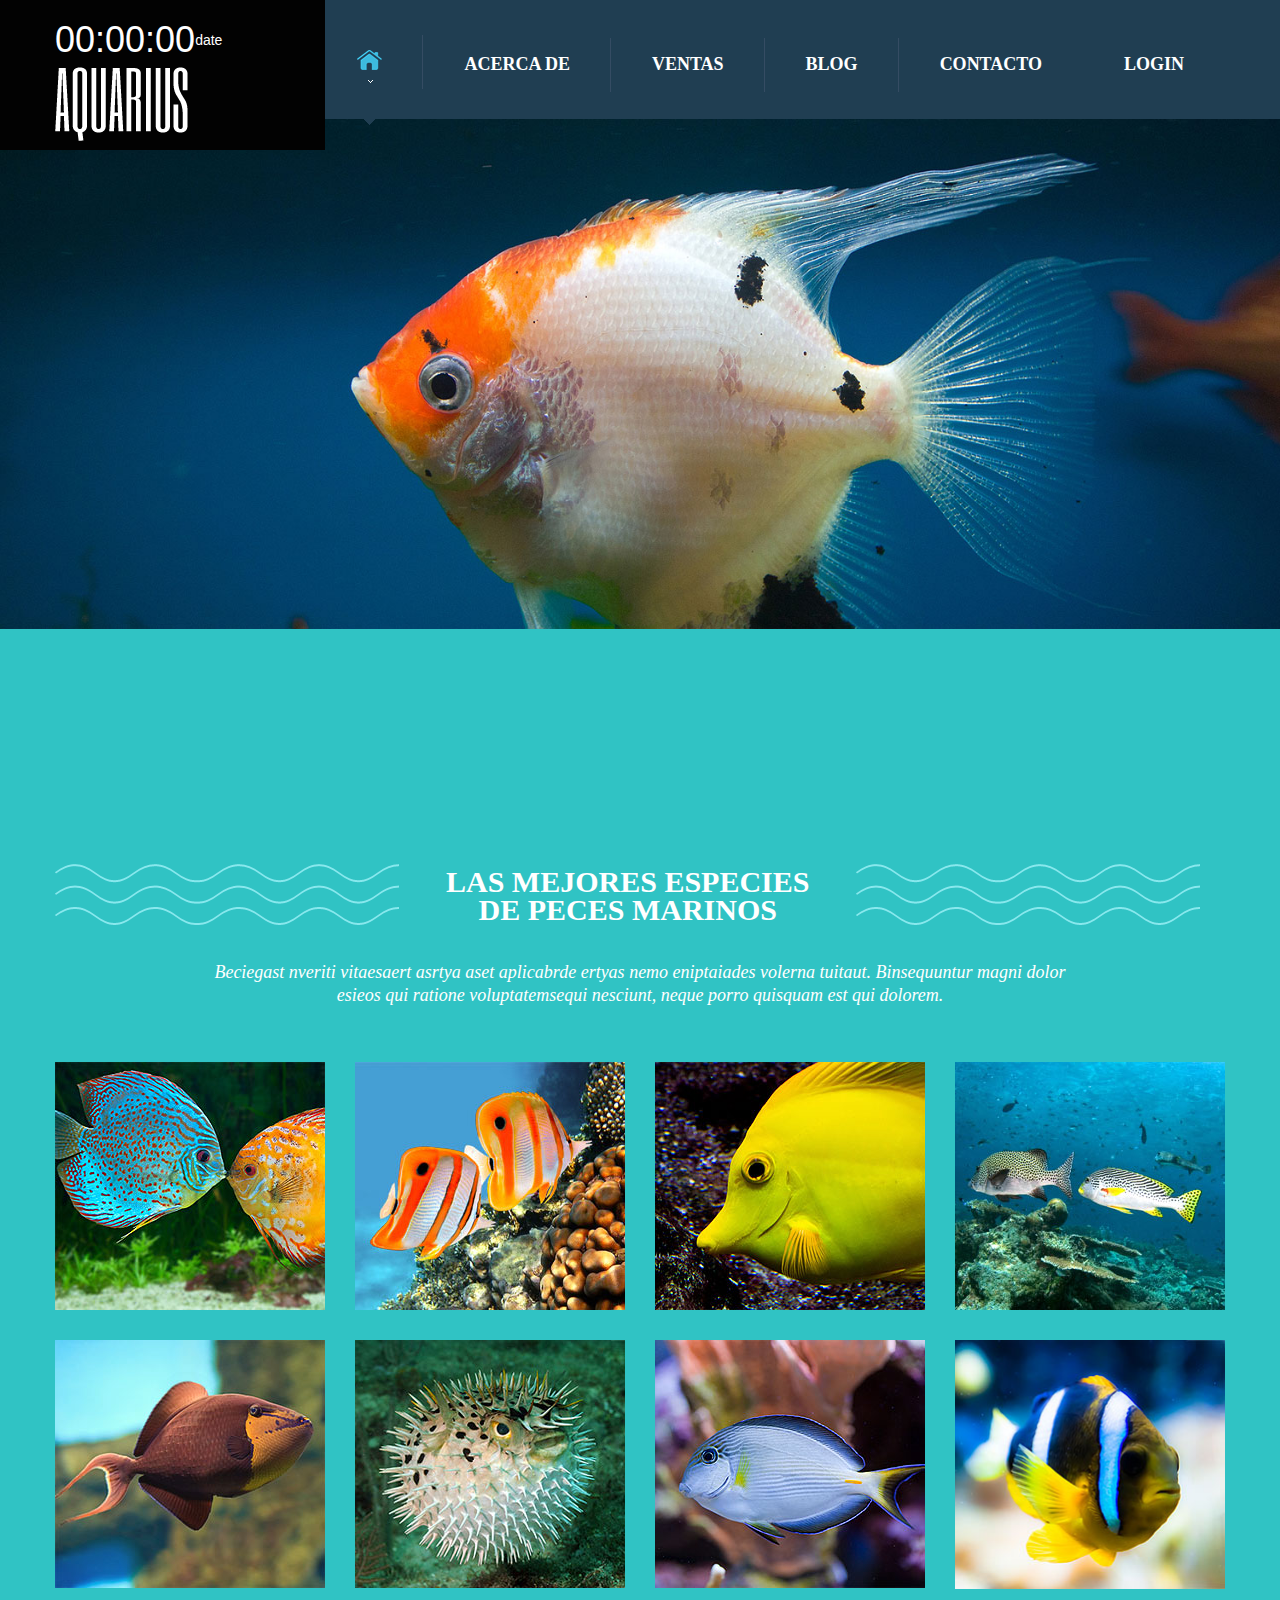
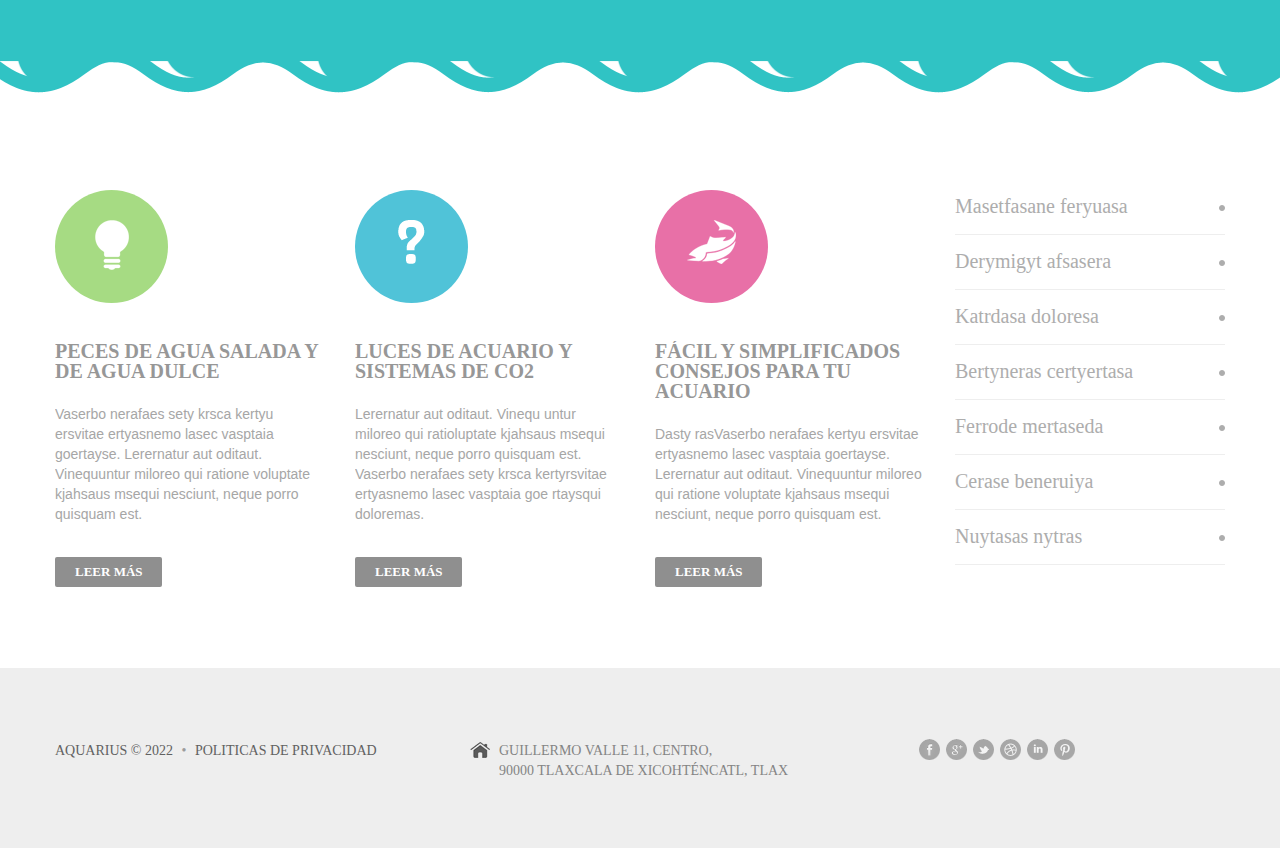
<file: proyectV6/index.html>
<!DOCTYPE html>
<html lang="en">
  <head>
    <title>Inicio</title>
    <meta charset="utf-8">
    <meta name="viewport" content="width=device-width, initial-scale=1.0">
    <link rel="icon" href="img/favicon.ico" type="image/x-icon">
    <link rel="shortcut icon" href="img/favicon.ico" type="image/x-icon" />
    <!--CSS-->
    <link rel="stylesheet" href="css/boots.css" >
    <link rel="stylesheet" href="css/style.css">
    <link rel="stylesheet" href="css/camera.css">
    <link rel="stylesheet" href="css/reloj.css">
    <link rel="stylesheet" href="css/slider.css">
    <!--JS-->
    <script src="js/clock.js" defer></script>
    <!--!-->

  </head>
  <body>
    <!--header-->
    <header>
      <div class="logoBox">
        <h1 class="navbar-brand navbar-brand_ clearfix"><a href="index.html"><img src="img/logo.png" alt=""></a></h1>
      </div>
      <div class="container">
        <nav class="navbar navbar-default navbar-static-top tm_navbar clearfix" role="navigation">
          <ul class="nav sf-menu clearfix">
            <li class="active ico sub-menu"><a href="index.html">Inicio<span></span></a><em></em><strong></strong></li>
            <li><a href="index-1.html">Acerca de</a><em></em><strong></strong></li>
            <li><a href="index-2.html">Ventas</a><em></em><strong></strong></li>
            <li><a href="index-3.html">Blog</a><em></em><strong></strong></li>
            <li><a href="index-4.html">Contacto</a><strong></strong></li>
            <li><a href="index-6.html">Login</a><strong></strong></li>
          </ul>
        </nav>
        <div class="container-clock">
          <h1 id="time">00:00:00</h1>
          <p id="date">date</p>
        </div>
      </div>

    </header>
    <div class="global">
      <div class="slider" id="slider">
        <ul>
          <li><img src="img/picture1.jpg" alt="photo 1"></li>
          <li><img src="img/picture2.jpg" alt="photo 2"></li>
          <li><img src="img/picture3.jpg" alt="photo 3"></li>
          <li><img src="img/picture4.jpg" alt="photo 4"></li>
        </ul>
      </div>

      <!--content-->
      <div class="container">
        <div class="row">
          <article class="col-lg-12 col-md-12 col-sm-12 waveBox">
            <div>
              <figure><img src="img/wave.png" alt=""></figure>
              <h2>&nbsp&nbspLAS MEJORES ESPECIES&nbsp&nbsp<br>DE PECES MARINOS</h2>
              <figure><img src="img/wave.png" alt=""></figure>
              <div class="clearfix"></div>
              <p>Beciegast nveriti vitaesaert asrtya aset aplicabrde ertyas nemo eniptaiades volerna tuitaut. Binsequuntur magni dolor <br>esieos qui ratione voluptatemsequi nesciunt, neque porro quisquam est qui dolorem.</p>
            </div>
          </article>
          <article class="col-lg-12 col-md-12 col-sm-12 izotopeBox">
            <div class="row">
              <article class="col-lg-3 col-md-3 col-sm-4 col-xs-6 izotope-box">
                <figure>
                  <figcaption>
                    <div>
                      <p class="title">kuyager <br>Misdasa dolore</p>
                      <p class="title1">Ersvitae ertyas nemosera lasecaerat niptaiades keuytaser setraseas goetayse.</p>
                      <a href="#" class="btn-default btn1">Leer más</a>
                    </div>
                  </figcaption>
                  <img src="img/page1_pic1.jpg" alt="">
                </figure>
              </article>
              <article class="col-lg-3 col-md-3 col-sm-4 col-xs-6 izotope-box">
                <figure>
                  <figcaption>
                    <div>
                      <p class="title">kuyager <br>Misdasa dolore</p>
                      <p class="title1">Ersvitae ertyas nemosera lasecaerat niptaiades keuytaser setraseas goetayse.</p>
                      <a href="#" class="btn-default btn1">Leer más</a>
                    </div>
                  </figcaption>
                  <img src="img/page1_pic2.jpg" alt="">
                </figure>
              </article>
              <article class="col-lg-3 col-md-3 col-sm-4 col-xs-6 izotope-box">
                <figure>
                  <figcaption>
                    <div>
                      <p class="title">kuyager <br>Misdasa dolore</p>
                      <p class="title1">Ersvitae ertyas nemosera lasecaerat niptaiades keuytaser setraseas goetayse.</p>
                      <a href="#" class="btn-default btn1">Leer más</a>
                    </div>
                  </figcaption>
                  <img src="img/page1_pic3.jpg" alt="">
                </figure>
              </article>
              <article class="col-lg-3 col-md-3 col-sm-4 col-xs-6 izotope-box">
                <figure>
                  <figcaption>
                    <div>
                      <p class="title">kuyager <br>Misdasa dolore</p>
                      <p class="title1">Ersvitae ertyas nemosera lasecaerat niptaiades keuytaser setraseas goetayse.</p>
                      <a href="#" class="btn-default btn1">Leer más</a>
                    </div>
                  </figcaption>
                  <img src="img/page1_pic4.jpg" alt="">
                </figure>
              </article>
              <article class="col-lg-3 col-md-3 col-sm-4 col-xs-6 izotope-box">
                <figure>
                  <figcaption>
                    <div>
                      <p class="title">kuyager <br>Misdasa dolore</p>
                      <p class="title1">Ersvitae ertyas nemosera lasecaerat niptaiades keuytaser setraseas goetayse.</p>
                      <a href="#" class="btn-default btn1">Leer más</a>
                    </div>
                  </figcaption>
                  <img src="img/page1_pic5.jpg" alt="">
                </figure>
              </article>
              <article class="col-lg-3 col-md-3 col-sm-4 col-xs-6 izotope-box">
                <figure>
                  <figcaption>
                    <div>
                      <p class="title">kuyager <br>Misdasa dolore</p>
                      <p class="title1">Ersvitae ertyas nemosera lasecaerat niptaiades keuytaser setraseas goetayse.</p>
                      <a href="#" class="btn-default btn1">Leer más</a>
                    </div>
                  </figcaption>
                  <img src="img/page1_pic6.jpg" alt="">
                </figure>
              </article>
              <article class="col-lg-3 col-md-3 col-sm-4 col-xs-6 izotope-box">
                <figure>
                  <figcaption>
                    <div>
                      <p class="title">kuyager <br>Misdasa dolore</p>
                      <p class="title1">Ersvitae ertyas nemosera lasecaerat niptaiades keuytaser setraseas goetayse.</p>
                      <a href="#" class="btn-default btn1">Leer más</a>
                    </div>
                  </figcaption>
                  <img src="img/page1_pic7.jpg" alt="">
                </figure>
              </article>
              <article class="col-lg-3 col-md-3 col-sm-4 col-xs-6 izotope-box">
                <figure>
                  <figcaption>
                    <div>
                      <p class="title">kuyager <br>Misdasa dolore</p>
                      <p class="title1">Ersvitae ertyas nemosera lasecaerat niptaiades keuytaser setraseas goetayse.</p>
                      <a href="#" class="btn-default btn1">Leer más</a>
                    </div>
                  </figcaption>
                  <img src="img/page1_pic8.jpg" alt="">
                </figure>
              </article>
            </div>
          </article>
          <div class="clearfix"></div>
        </div>
      </div>
      <section class="col-lg-12 col-md-12 col-sm-12 wh-waveBox">
        <div class="container">
          <div class="row">
            <article class="col-lg-3 col-md-3 col-sm-6 col-xs-6 circleBox">
              <div class="thumb-pad1">
                <div class="thumbnail">
                  <div class="badge1"><img src="img/page1_icon1.png" alt=""></div>
                  <div class="caption">
                    <h3>PECES DE AGUA SALADA Y DE AGUA DULCE</h3>
                    <p>Vaserbo nerafaes sety krsca kertyu ersvitae ertyasnemo lasec vasptaia goertayse. Lerernatur aut oditaut. Vinequuntur miloreo qui ratione voluptate kjahsaus msequi nesciunt, neque porro quisquam est.</p>
                    <a href="#" class="btn-default btn2">Leer más</a>
                  </div>
                </div>
              </div>
            </article>
            <article class="col-lg-3 col-md-3 col-sm-6 col-xs-6 circleBox">
              <div class="thumb-pad1">
                <div class="thumbnail">
                  <div class="badge2"><img src="img/page1_icon2.png" alt=""></div>
                  <div class="caption">
                    <h3>LUCES DE ACUARIO Y SISTEMAS DE CO2</h3>
                    <p>Lerernatur aut oditaut. Vinequ untur miloreo qui ratioluptate kjahsaus msequi nesciunt, neque porro quisquam est. Vaserbo nerafaes sety krsca kertyrsvitae ertyasnemo lasec vasptaia goe rtaysqui doloremas.</p>
                    <a href="#" class="btn-default btn3">Leer más</a>
                  </div>
                </div>
              </div>
            </article>
            <article class="col-lg-3 col-md-3 col-sm-6 col-xs-6 circleBox">
              <div class="thumb-pad1">
                <div class="thumbnail">
                  <div class="badge3"><img src="img/page1_icon3.png" alt=""></div>
                  <div class="caption">
                    <h3>FÁCIL y SIMPLIFICADOS CONSEJOS PARA TU ACUARIO</h3>
                    <p>Dasty rasVaserbo nerafaes kertyu ersvitae ertyasnemo lasec vasptaia goertayse. Lerernatur aut oditaut. Vinequuntur miloreo qui ratione voluptate kjahsaus msequi nesciunt, neque porro quisquam est.</p>
                    <a href="#" class="btn-default btn3-1">Leer más</a>
                  </div>
                </div>
              </div>
            </article>
            <article class="col-lg-3 col-md-3 col-sm-6 col-xs-6">
              <ul class="list1">
                <li><a href="#">Masetfasane feryuasa</a></li>
                <li><a href="#">Derymigyt afsasera</a></li>
                <li><a href="#">Katrdasa doloresa</a></li>
                <li><a href="#">Bertyneras certyertasa</a></li>
                <li><a href="#">Ferrode mertaseda</a></li>
                <li><a href="#">Cerase beneruiya</a></li>
                <li><a href="#">Nuytasas nytras</a></li>
              </ul>
            </article>
          </div>
        </div>
      </section>
    </div>
    <!--footer-->
    <footer>
      <div class="container">
        <div class="row">
          <div class="clearfix"></div>
          <section class="col-lg-8 col-md-8 col-sm-8 pull-right">
            <article class="col-lg-7 col-md-7 col-sm-7">
              <div class="thumb-pad2">
                <figure><img src="img/page1_icon5.png" alt=""></figure>
                <div class="thumbnail">
                  <div class="caption">
                    <p>Guillermo Valle 11, Centro, <br>90000 Tlaxcala de Xicohténcatl, Tlax</p>
                  </div>
                </div>
              </div>
            </article>
            <article class="col-lg-5 col-md-5 col-sm-5">
              <ul class="follow_icon">
                <li><a href="#"><img src="img/follow_icon1.png" alt=""></a></li>
                <li><a href="#"><img src="img/follow_icon2.png" alt=""></a></li>
                <li><a href="#"><img src="img/follow_icon3.png" alt=""></a></li>
                <li><a href="#"><img src="img/follow_icon4.png" alt=""></a></li>
                <li><a href="#"><img src="img/follow_icon5.png" alt=""></a></li>
                <li><a href="#"><img src="img/follow_icon6.png" alt=""></a></li>
              </ul>
            </article>
          </section>
          <article class="col-lg-4 col-md-4 col-sm-4 privacy pull-left">
            <p>Aquarius &copy; 2022 <span>&bull;</span> <a href="index-5.html">Politicas de privacidad</a></p>
          </article>
          <!-- {%FOOTER_LINK} -->
        </div>
      </div>
    </footer>
  </body>
</html>
</file>
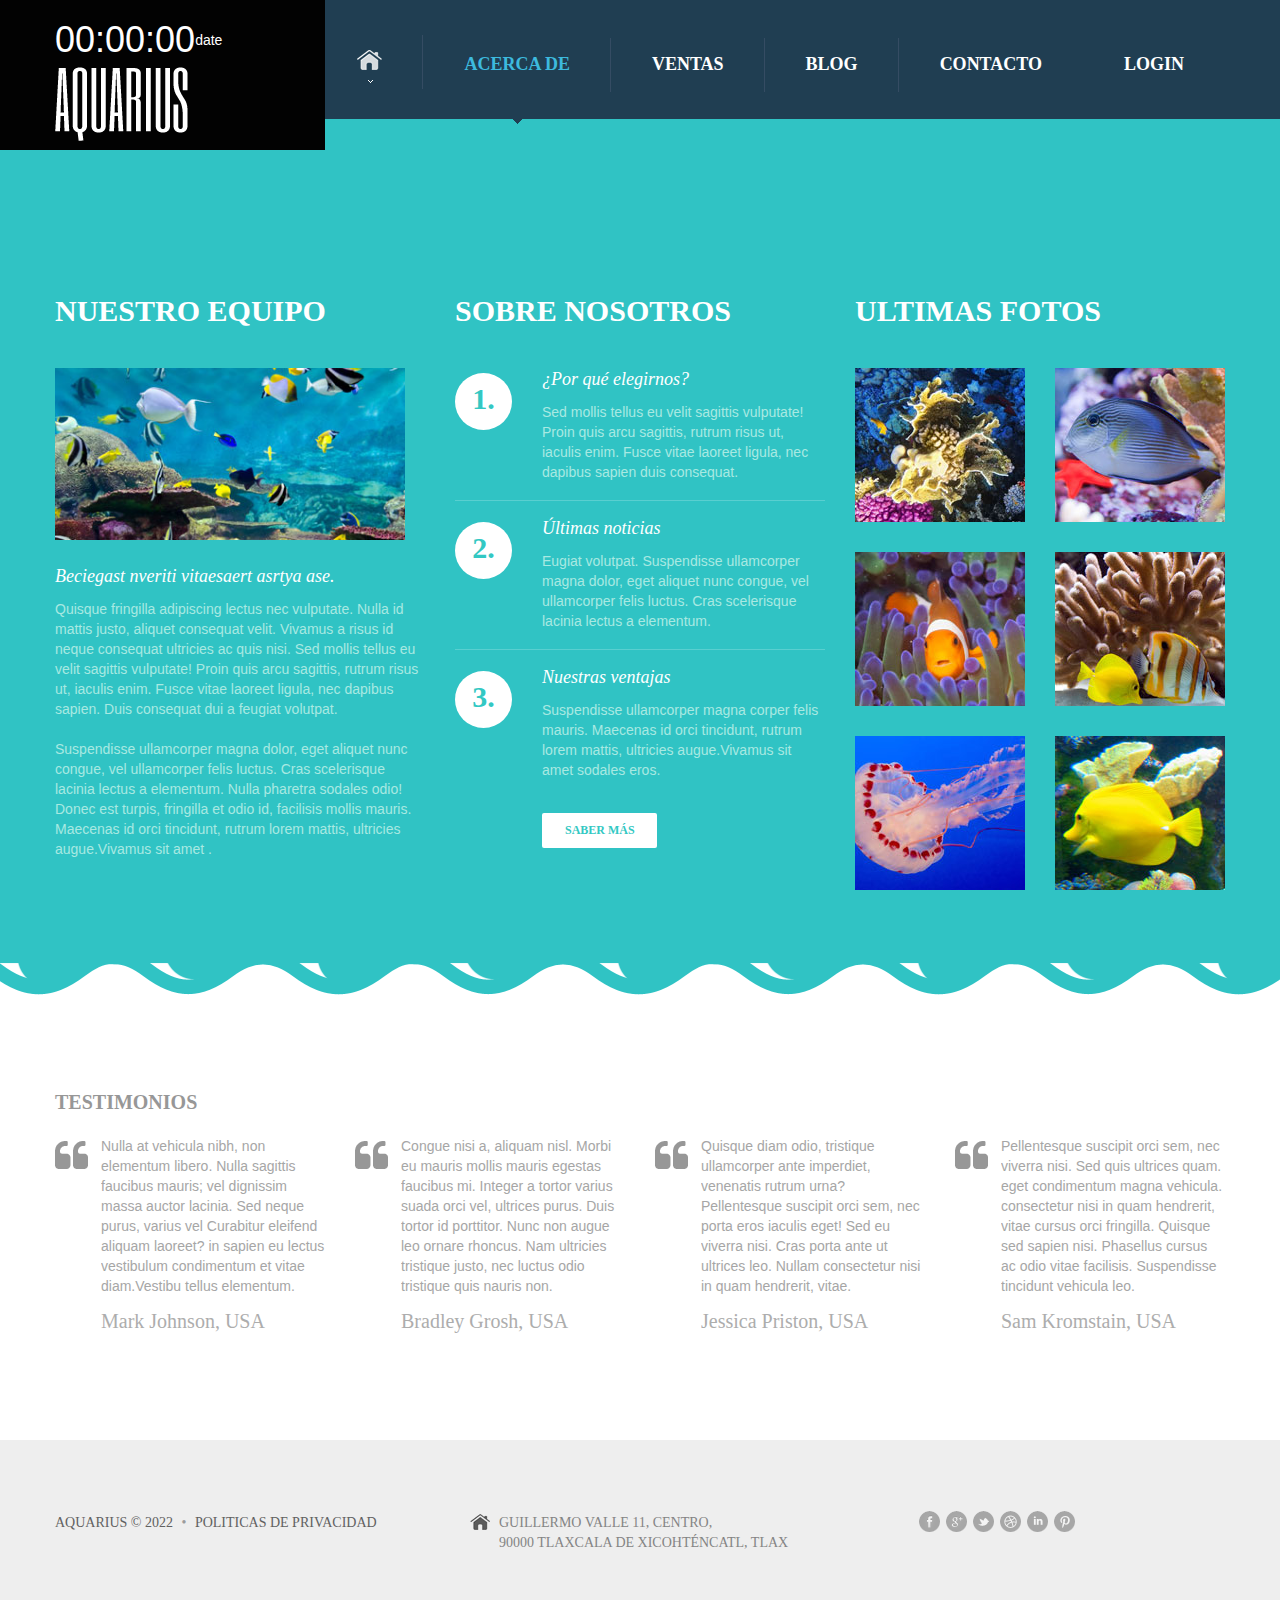
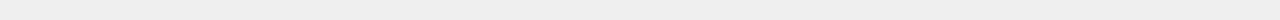
<file: proyectV6/index-1.html>
<!DOCTYPE html>
<html lang="en">
  <head>
    <title>Acerca de</title>
    <meta charset="utf-8">
    <meta name="viewport" content="width=device-width, initial-scale=1.0">
    <link rel="icon" href="img/favicon.ico" type="image/x-icon">
    <link rel="shortcut icon" href="img/favicon.ico" type="image/x-icon" />

    <!--CSS-->
    <link rel="stylesheet" href="css/boots.css" >
    <link rel="stylesheet" href="css/style.css">
    <link rel="stylesheet" href="css/touchTouch.css">
    <link rel="stylesheet" href="css/reloj.css">
    <!--JS-->
    <script src="js/clock.js" defer></script>
    <!--end-->


  </head>
  <body>
    <!--header-->
    <header>
      <div class="logoBox"><h1 class="navbar-brand navbar-brand_ clearfix"><a href="index.html"><img src="img/logo.png" alt=""></a></h1></div>
      <div class="container">
        <nav class="navbar navbar-default navbar-static-top tm_navbar clearfix" role="navigation">
          <ul class="nav sf-menu clearfix">
            <li class="ico sub-menu"><a href="index.html">Inicio<span></span></a><em></em><strong></strong></li>
            <li class="active"><a href="index-1.html">Acerca de</a><em></em><strong></strong></li>
            <li><a href="index-2.html">Ventas</a><em></em><strong></strong></li>
            <li><a href="index-3.html">Blog</a><em></em><strong></strong></li>
            <li><a href="index-4.html">Contacto</a><strong></strong></li>
            <li><a href="index-6.html">Login</a><strong></strong></li>
          </ul>
        </nav>
        <div class="container-clock">
          <h1 id="time">00:00:00</h1>
          <p id="date">date</p>
        </div>
      </div>
    </header>
    <div class="global indent">
      <!--content-->
      <div class="container padBot">
        <div class="row">
          <article class="col-lg-4 col-md-4 col-sm-4">
            <h4>Nuestro equipo</h4>
            <div class="thumb-pad9">
              <div class="thumbnail">
                <figure><img src="img/page2_pic1.jpg" alt=""></figure>
                <div class="caption">
                  <h5>Beciegast nveriti vitaesaert asrtya ase.</h5>
                  <p><em>Quisque fringilla adipiscing lectus nec vulputate. Nulla id mattis justo, aliquet consequat velit. Vivamus a risus id neque consequat ultricies ac quis nisi. Sed mollis tellus eu velit sagittis vulputate! Proin quis arcu sagittis, rutrum risus ut, iaculis enim. Fusce vitae laoreet ligula, nec dapibus sapien. Duis consequat dui a feugiat volutpat.</em></p>
                  <p><em>Suspendisse ullamcorper magna dolor, eget aliquet nunc congue, vel ullamcorper felis luctus. Cras scelerisque lacinia lectus a elementum. Nulla pharetra sodales odio! Donec est turpis, fringilla et odio id, facilisis mollis mauris. Maecenas id orci tincidunt, rutrum lorem mattis, ultricies augue.Vivamus sit amet .</em></p>
                </div>
              </div>
            </div>
          </article>
          <article class="col-lg-4 col-md-4 col-sm-4">
            <h4>Sobre nosotros</h4>
            <ul class="list6">
              <li>
                <div class="badge">1.</div>
                <div class="extra-wrap">
                  <h5>¿Por qué elegirnos?</h5>
                  <p><em>Sed mollis tellus eu velit sagittis vulputate! Proin quis arcu sagittis, rutrum risus ut, iaculis enim. Fusce vitae laoreet ligula, nec dapibus sapien duis consequat.</em></p>
                </div>
              </li>
              <li>
                <div class="badge">2.</div>
                <div class="extra-wrap">
                  <h5>Últimas noticias</h5>
                  <p><em>Eugiat volutpat. Suspendisse ullamcorper magna dolor, eget aliquet nunc congue, vel ullamcorper felis luctus. Cras scelerisque lacinia lectus a elementum.</em></p>
                </div>
              </li>
              <li>
                <div class="badge">3.</div>
                <div class="extra-wrap">
                  <h5>Nuestras ventajas</h5>
                  <p><em>Suspendisse ullamcorper magna corper felis mauris. Maecenas id orci tincidunt, rutrum lorem mattis, ultricies augue.Vivamus sit amet sodales eros.</em></p>
                  <a href="#" class="btn-default btn5">Saber más</a>
                </div>
              </li>
            </ul>
          </article>
          <article class="col-lg-4 col-md-4 col-sm-4 trainers-box">
            <h4>Ultimas fotos</h4>
            <div class="row">
              <article class="col-lg-6 col-md-6 col-sm-6 col-xs-6 trainerBox">
                <figure><a href="img/img1.jpg"><img src="img/page2_pic2.jpg" alt=""></a></figure>
              </article>
              <article class="col-lg-6 col-md-6 col-sm-6 col-xs-6 trainerBox">
                <figure><a href="img/img2.jpg"><img src="img/page2_pic3.jpg" alt=""></a></figure>
              </article>
              <article class="col-lg-6 col-md-6 col-sm-6 col-xs-6 trainerBox">
                <figure><a href="img/img3.jpg"><img src="img/page2_pic4.jpg" alt=""></a></figure>
              </article>
              <article class="col-lg-6 col-md-6 col-sm-6 col-xs-6 trainerBox">
                <figure><a href="img/img4.jpg"><img src="img/page2_pic5.jpg" alt=""></a></figure>
              </article>
              <article class="col-lg-6 col-md-6 col-sm-6 col-xs-6 trainerBox">
                <figure><a href="img/img5.jpg"><img src="img/page2_pic6.jpg" alt=""></a></figure>
              </article>
              <article class="col-lg-6 col-md-6 col-sm-6 col-xs-6 trainerBox">
                <figure><a href="img/img6.jpg"><img src="img/page2_pic7.jpg" alt=""></a></figure>
              </article>
            </div>
          </article>
          <div class="clearfix"></div>
        </div>
      </div>
      <section class="wh-waveBox testimonialsBox">
        <div class="container">
          <h4>Testimonios</h4>
          <div class="row">
            <article class="col-lg-3 col-md-3 col-sm-3 col-xs-6">
              <img src="img/quote.png" alt="">
              <div class="extra-wrap">
                <p>Nulla at vehicula nibh, non elementum libero. Nulla sagittis faucibus mauris; vel dignissim massa auctor lacinia. Sed neque purus, varius vel Curabitur eleifend aliquam laoreet? in sapien eu lectus vestibulum condimentum et vitae diam.Vestibu tellus elementum.</p>
                <a href="#">Mark Johnson, USA</a>
              </div>
            </article>
            <article class="col-lg-3 col-md-3 col-sm-3 col-xs-6">
              <img src="img/quote.png" alt="">
              <div class="extra-wrap">
                <p>Congue nisi a, aliquam nisl. Morbi eu mauris mollis mauris egestas faucibus mi. Integer a tortor varius suada orci vel, ultrices purus. Duis tortor id porttitor. Nunc non augue leo ornare rhoncus. Nam ultricies tristique justo, nec luctus odio tristique quis nauris non.</p>
                <a href="#">Bradley Grosh, USA</a>
              </div>
            </article>
            <article class="col-lg-3 col-md-3 col-sm-3 col-xs-6">
              <img src="img/quote.png" alt="">
              <div class="extra-wrap">
                <p>Quisque diam odio, tristique ullamcorper ante imperdiet, venenatis rutrum urna? Pellentesque suscipit orci sem, nec porta eros iaculis eget! Sed eu viverra nisi. Cras porta ante ut ultrices leo. Nullam consectetur nisi in quam hendrerit, vitae.</p>
                <a href="#">Jessica Priston, USA</a>
              </div>
            </article>
            <article class="col-lg-3 col-md-3 col-sm-3 col-xs-6">
              <img src="img/quote.png" alt="">
              <div class="extra-wrap">
                <p>Pellentesque suscipit orci sem, nec viverra nisi. Sed quis ultrices quam. eget condimentum magna vehicula. consectetur nisi in quam hendrerit, vitae cursus orci fringilla. Quisque sed sapien nisi. Phasellus cursus ac odio vitae facilisis. Suspendisse tincidunt vehicula leo.</p>
                <a href="#">Sam Kromstain, USA</a>
              </div>
            </article>
          </div>
        </div>
      </section>
    </div>
    <!--footer-->
    <footer>
      <div class="container">
        <div class="row">
          <div class="clearfix"></div>
          <section class="col-lg-8 col-md-8 col-sm-8 pull-right">
            <article class="col-lg-7 col-md-7 col-sm-7">
              <div class="thumb-pad2">
                <figure><img src="img/page1_icon5.png" alt=""></figure>
                <div class="thumbnail">
                  <div class="caption">
                    <p>Guillermo Valle 11, Centro, <br>90000 Tlaxcala de Xicohténcatl, Tlax</p>
                  </div>
                </div>
              </div>
            </article>
            <article class="col-lg-5 col-md-5 col-sm-5">
              <ul class="follow_icon">
                <li><a href="#"><img src="img/follow_icon1.png" alt=""></a></li>
                <li><a href="#"><img src="img/follow_icon2.png" alt=""></a></li>
                <li><a href="#"><img src="img/follow_icon3.png" alt=""></a></li>
                <li><a href="#"><img src="img/follow_icon4.png" alt=""></a></li>
                <li><a href="#"><img src="img/follow_icon5.png" alt=""></a></li>
                <li><a href="#"><img src="img/follow_icon6.png" alt=""></a></li>
              </ul>
            </article>
          </section>
          <article class="col-lg-4 col-md-4 col-sm-4 privacy pull-left">
            <p>Aquarius &copy; 2022 <span>&bull;</span> <a href="index-5.html">Politicas de privacidad</a></p>
          </article>
          <!-- {%FOOTER_LINK} -->
        </div>
      </div>
    </footer>
  </body>
</html>
</file>
<file: proyectV6/css/boots.css>
article,
aside,
details,
figcaption,
figure,
footer,
header,
hgroup,
main,
nav,
section,
summary {
  display: block;
}
audio,
canvas,
video {
  display: inline-block;
}
audio:not([controls]) {
  display: none;
  height: 0;
}
[hidden] {
  display: none;
}
html {
  font-family: sans-serif;
  -webkit-text-size-adjust: 100%;
  -ms-text-size-adjust: 100%;
}
body {
  margin: 0;
}
a:focus {
  outline: thin dotted;
}
a:active,
a:hover {
  outline: 0;
}
h1 {
  font-size: 2em;
  margin: 0.67em 0;
}
abbr[title] {
  border-bottom: 1px dotted;
}
b,
strong {
  font-weight: bold;
}
dfn {
  font-style: italic;
}
hr {
  -moz-box-sizing: content-box;
  box-sizing: content-box;
  height: 0;
}
mark {
  background: #ff0;
  color: #000;
}
code,
kbd,
pre,
samp {
  font-family: monospace, serif;
  font-size: 1em;
}
pre {
  white-space: pre-wrap;
}
q {
  quotes: "\201C" "\201D" "\2018" "\2019";
}
small {
  font-size: 80%;
}
sub,
sup {
  font-size: 75%;
  line-height: 0;
  position: relative;
  vertical-align: baseline;
}
sup {
  top: -0.5em;
}
sub {
  bottom: -0.25em;
}
img {
  border: 0;
}
svg:not(:root) {
  overflow: hidden;
}
figure {
  margin: 0;
}
fieldset {
  border: 1px solid #c0c0c0;
  margin: 0 2px;
  padding: 0.35em 0.625em 0.75em;
}
legend {
  border: 0;
  padding: 0;
}
button,
input,
select,
textarea {
  font-family: inherit;
  font-size: 100%;
  margin: 0;
}
button,
input {
  line-height: normal;
}
button,
select {
  text-transform: none;
}
button,
html input[type="button"],
input[type="reset"],
input[type="submit"] {
  -webkit-appearance: button;
  cursor: pointer;
}
button[disabled],
html input[disabled] {
  cursor: default;
}
input[type="checkbox"],
input[type="radio"] {
  box-sizing: border-box;
  padding: 0;
}
input[type="search"] {
  -webkit-appearance: textfield;
  -moz-box-sizing: content-box;
  -webkit-box-sizing: content-box;
  box-sizing: content-box;
}
input[type="search"]::-webkit-search-cancel-button,
input[type="search"]::-webkit-search-decoration {
  -webkit-appearance: none;
}
button::-moz-focus-inner,
input::-moz-focus-inner {
  border: 0;
  padding: 0;
}
textarea {
  overflow: auto;
  vertical-align: top;
}
table {
  border-collapse: collapse;
  border-spacing: 0;
}
@media print {
  * {
    text-shadow: none !important;
    color: #000 !important;
    background: transparent !important;
    box-shadow: none !important;
  }
  a,
  a:visited {
    text-decoration: underline;
  }
  a[href]:after {
    content: " (" attr(href) ")";
  }
  abbr[title]:after {
    content: " (" attr(title) ")";
  }
  .ir a:after,
  a[href^="javascript:"]:after,
  a[href^="#"]:after {
    content: "";
  }
  pre,
  blockquote {
    border: 1px solid #999;
    page-break-inside: avoid;
  }
  thead {
    display: table-header-group;
  }
  tr,
  img {
    page-break-inside: avoid;
  }
  img {
    max-width: 100% !important;
  }
  @page  {
    margin: 2cm .5cm;
  }
  p,
  h2,
  h3 {
    orphans: 3;
    widows: 3;
  }
  h2,
  h3 {
    page-break-after: avoid;
  }
  .navbar {
    display: none;
  }
  .table td,
  .table th {
    background-color: #fff !important;
  }
  .btn > .caret,
  .dropup > .btn > .caret {
    border-top-color: #000 !important;
  }
  .label {
    border: 1px solid #000;
  }
  .table {
    border-collapse: collapse !important;
  }
  .table-bordered th,
  .table-bordered td {
    border: 1px solid #ddd !important;
  }
}
*,
*:before,
*:after {
  -webkit-box-sizing: border-box;
  -moz-box-sizing: border-box;
  box-sizing: border-box;
}
html {
  font-size: 62.5%;
  -webkit-tap-highlight-color: rgba(0, 0, 0, 0);
}
body {
  font-family: Arial, Helvetica, sans-serif;
  font-size: 14px;
  line-height: 1.428571429;
  color: #a6a6a6;
  background-color: #eeeeee;
}
input,
button,
select,
textarea {
  font-family: inherit;
  font-size: inherit;
  line-height: inherit;
}
button,
input,
select[multiple],
textarea {
  background-image: none;
}
a {
  color: #ababab;
  text-decoration: none;
}
a:hover,
a:focus {
  color: #858585;
  text-decoration: underline;
}
a:focus {
  outline: thin dotted #333;
  outline: 5px auto -webkit-focus-ring-color;
  outline-offset: -2px;
}
img {
  vertical-align: middle;
}
.img-responsive {
  display: block;
  max-width: 100%;
  height: auto;
}
.img-rounded {
  border-radius: 6px;
}
.img-thumbnail {
  padding: 4px;
  line-height: 1.428571429;
  background-color: #eeeeee;
  border: 1px solid #dddddd;
  border-radius: 4px;
  -webkit-transition: all 0.2s ease-in-out;
  transition: all 0.2s ease-in-out;
  display: inline-block;
  max-width: 100%;
  height: auto;
}
.img-circle {
  border-radius: 50%;
}
hr {
  margin-top: 20px;
  margin-bottom: 20px;
  border: 0;
  border-top: 1px solid #eeeeee;
}
.sr-only {
  position: absolute;
  width: 1px;
  height: 1px;
  margin: -1px;
  padding: 0;
  overflow: hidden;
  clip: rect(0 0 0 0);
  border: 0;
}
p {
  margin: 0 0 10px;
}
.lead {
  margin-bottom: 20px;
  font-size: 16.099999999999998px;
  font-weight: 200;
  line-height: 1.4;
}
@media (min-width: 768px) {
  .lead {
    font-size: 21px;
  }
}
small {
  font-size: 85%;
}
cite {
  font-style: normal;
}
.text-muted {
  color: #999999;
}
.text-primary {
  color: #428bca;
}
.text-warning {
  color: #c09853;
}
.text-danger {
  color: #b94a48;
}
.text-success {
  color: #468847;
}
.text-info {
  color: #3a87ad;
}
.text-left {
  text-align: left;
}
.text-right {
  text-align: right;
}
.text-center {
  text-align: center;
}
h1,
h2,
h3,
h4,
h5,
h6,
.h1,
.h2,
.h3,
.h4,
.h5,
.h6 {
  font-family: Arial, Helvetica, sans-serif;
  font-weight: 500;
  line-height: 1.1;
}
h1 small,
h2 small,
h3 small,
h4 small,
h5 small,
h6 small,
.h1 small,
.h2 small,
.h3 small,
.h4 small,
.h5 small,
.h6 small {
  font-weight: normal;
  line-height: 1;
  color: #999999;
}
h1,
h2,
h3 {
  margin-top: 20px;
  margin-bottom: 10px;
}
h4,
h5,
h6 {
  margin-top: 10px;
  margin-bottom: 10px;
}
h1,
.h1 {
  font-size: 36px;
}
h2,
.h2 {
  font-size: 30px;
}
h3,
.h3 {
  font-size: 24px;
}
h4,
.h4 {
  font-size: 18px;
}
h5,
.h5 {
  font-size: 14px;
}
h6,
.h6 {
  font-size: 12px;
}
h1 small,
.h1 small {
  font-size: 24px;
}
h2 small,
.h2 small {
  font-size: 18px;
}
h3 small,
.h3 small,
h4 small,
.h4 small {
  font-size: 14px;
}
.page-header {
  padding-bottom: 9px;
  margin: 40px 0 20px;
  border-bottom: 1px solid #eeeeee;
}
ul,
ol {
  margin-top: 0;
  margin-bottom: 10px;
}
ul ul,
ol ul,
ul ol,
ol ol {
  margin-bottom: 0;
}
.list-unstyled {
  padding-left: 0;
  list-style: none;
}
.list-inline {
  padding-left: 0;
  list-style: none;
}
.list-inline > li {
  display: inline-block;
  padding-left: 5px;
  padding-right: 5px;
}
dl {
  margin-bottom: 20px;
}
dt,
dd {
  line-height: 1.428571429;
}
dt {
  font-weight: bold;
}
dd {
  margin-left: 0;
}
@media (min-width: 768px) {
  .dl-horizontal dt {
    float: left;
    width: 160px;
    clear: left;
    text-align: right;
    overflow: hidden;
    text-overflow: ellipsis;
    white-space: nowrap;
  }
  .dl-horizontal dd {
    margin-left: 180px;
  }
  .dl-horizontal dd:before,
  .dl-horizontal dd:after {
    content: " ";
    /* 1 */

    display: table;
    /* 2 */

  }
  .dl-horizontal dd:after {
    clear: both;
  }
  .dl-horizontal dd:before,
  .dl-horizontal dd:after {
    content: " ";
    /* 1 */

    display: table;
    /* 2 */

  }
  .dl-horizontal dd:after {
    clear: both;
  }
}
abbr[title],
abbr[data-original-title] {
  cursor: help;
  border-bottom: 1px dotted #999999;
}
abbr.initialism {
  font-size: 90%;
  text-transform: uppercase;
}
blockquote {
  padding: 10px 20px;
  margin: 0 0 20px;
  border-left: 5px solid #eeeeee;
}
blockquote p {
  font-size: 17.5px;
  font-weight: 300;
  line-height: 1.25;
}
blockquote p:last-child {
  margin-bottom: 0;
}
blockquote small {
  display: block;
  line-height: 1.428571429;
  color: #999999;
}
blockquote small:before {
  content: '\2014 \00A0';
}
blockquote.pull-right {
  padding-right: 15px;
  padding-left: 0;
  border-right: 5px solid #eeeeee;
  border-left: 0;
}
blockquote.pull-right p,
blockquote.pull-right small {
  text-align: right;
}
blockquote.pull-right small:before {
  content: '';
}
blockquote.pull-right small:after {
  content: '\00A0 \2014';
}
q:before,
q:after,
blockquote:before,
blockquote:after {
  content: "";
}
address {
  display: block;
  margin-bottom: 20px;
  font-style: normal;
  line-height: 1.428571429;
}
code,
pre {
  font-family: Monaco, Menlo, Consolas, "Courier New", monospace;
}
code {
  padding: 2px 4px;
  font-size: 90%;
  color: #c7254e;
  background-color: #f9f2f4;
  white-space: nowrap;
  border-radius: 4px;
}
pre {
  display: block;
  padding: 9.5px;
  margin: 0 0 10px;
  font-size: 13px;
  line-height: 1.428571429;
  word-break: break-all;
  word-wrap: break-word;
  color: #333333;
  background-color: #f5f5f5;
  border: 1px solid #cccccc;
  border-radius: 4px;
}
pre.prettyprint {
  margin-bottom: 20px;
}
pre code {
  padding: 0;
  font-size: inherit;
  color: inherit;
  white-space: pre-wrap;
  background-color: transparent;
  border: 0;
}
.pre-scrollable {
  max-height: 340px;
  overflow-y: scroll;
}
.container {
  margin-right: auto;
  margin-left: auto;
  padding-left: 15px;
  padding-right: 15px;
}
.container:before,
.container:after {
  content: " ";
  /* 1 */

  display: table;
  /* 2 */

}
.container:after {
  clear: both;
}
.container:before,
.container:after {
  content: " ";
  /* 1 */

  display: table;
  /* 2 */

}
.container:after {
  clear: both;
}
.row {
  margin-left: -15px;
  margin-right: -15px;
}
.row:before,
.row:after {
  content: " ";
  /* 1 */

  display: table;
  /* 2 */

}
.row:after {
  clear: both;
}
.row:before,
.row:after {
  content: " ";
  /* 1 */

  display: table;
  /* 2 */

}
.row:after {
  clear: both;
}
.col-xs-1,
.col-xs-2,
.col-xs-3,
.col-xs-4,
.col-xs-5,
.col-xs-6,
.col-xs-7,
.col-xs-8,
.col-xs-9,
.col-xs-10,
.col-xs-11,
.col-xs-12,
.col-sm-1,
.col-sm-2,
.col-sm-3,
.col-sm-4,
.col-sm-5,
.col-sm-6,
.col-sm-7,
.col-sm-8,
.col-sm-9,
.col-sm-10,
.col-sm-11,
.col-sm-12,
.col-md-1,
.col-md-2,
.col-md-3,
.col-md-4,
.col-md-5,
.col-md-6,
.col-md-7,
.col-md-8,
.col-md-9,
.col-md-10,
.col-md-11,
.col-md-12,
.col-lg-1,
.col-lg-2,
.col-lg-3,
.col-lg-4,
.col-lg-5,
.col-lg-6,
.col-lg-7,
.col-lg-8,
.col-lg-9,
.col-lg-10,
.col-lg-11,
.col-lg-12 {
  position: relative;
  min-height: 1px;
  padding-left: 15px;
  padding-right: 15px;
}
.col-xs-1,
.col-xs-2,
.col-xs-3,
.col-xs-4,
.col-xs-5,
.col-xs-6,
.col-xs-7,
.col-xs-8,
.col-xs-9,
.col-xs-10,
.col-xs-11 {
  float: left;
}
.col-xs-1 {
  width: 8.333333333333332%;
}
.col-xs-2 {
  width: 16.666666666666664%;
}
.col-xs-3 {
  width: 25%;
}
.col-xs-4 {
  width: 33.33333333333333%;
}
.col-xs-5 {
  width: 41.66666666666667%;
}
.col-xs-6 {
  width: 50%;
}
.col-xs-7 {
  width: 58.333333333333336%;
}
.col-xs-8 {
  width: 66.66666666666666%;
}
.col-xs-9 {
  width: 75%;
}
.col-xs-10 {
  width: 83.33333333333334%;
}
.col-xs-11 {
  width: 91.66666666666666%;
}
.col-xs-12 {
  width: 100%;
}
@media (min-width: 768px) {
  .container {
    max-width: 750px;
  }
  .col-sm-1,
  .col-sm-2,
  .col-sm-3,
  .col-sm-4,
  .col-sm-5,
  .col-sm-6,
  .col-sm-7,
  .col-sm-8,
  .col-sm-9,
  .col-sm-10,
  .col-sm-11 {
    float: left;
  }
  .col-sm-1 {
    width: 8.333333333333332%;
  }
  .col-sm-2 {
    width: 16.666666666666664%;
  }
  .col-sm-3 {
    width: 25%;
  }
  .col-sm-4 {
    width: 33.33333333333333%;
  }
  .col-sm-5 {
    width: 41.66666666666667%;
  }
  .col-sm-6 {
    width: 50%;
  }
  .col-sm-7 {
    width: 58.333333333333336%;
  }
  .col-sm-8 {
    width: 66.66666666666666%;
  }
  .col-sm-9 {
    width: 75%;
  }
  .col-sm-10 {
    width: 83.33333333333334%;
  }
  .col-sm-11 {
    width: 91.66666666666666%;
  }
  .col-sm-12 {
    width: 100%;
  }
  .col-sm-push-1 {
    left: 8.333333333333332%;
  }
  .col-sm-push-2 {
    left: 16.666666666666664%;
  }
  .col-sm-push-3 {
    left: 25%;
  }
  .col-sm-push-4 {
    left: 33.33333333333333%;
  }
  .col-sm-push-5 {
    left: 41.66666666666667%;
  }
  .col-sm-push-6 {
    left: 50%;
  }
  .col-sm-push-7 {
    left: 58.333333333333336%;
  }
  .col-sm-push-8 {
    left: 66.66666666666666%;
  }
  .col-sm-push-9 {
    left: 75%;
  }
  .col-sm-push-10 {
    left: 83.33333333333334%;
  }
  .col-sm-push-11 {
    left: 91.66666666666666%;
  }
  .col-sm-pull-1 {
    right: 8.333333333333332%;
  }
  .col-sm-pull-2 {
    right: 16.666666666666664%;
  }
  .col-sm-pull-3 {
    right: 25%;
  }
  .col-sm-pull-4 {
    right: 33.33333333333333%;
  }
  .col-sm-pull-5 {
    right: 41.66666666666667%;
  }
  .col-sm-pull-6 {
    right: 50%;
  }
  .col-sm-pull-7 {
    right: 58.333333333333336%;
  }
  .col-sm-pull-8 {
    right: 66.66666666666666%;
  }
  .col-sm-pull-9 {
    right: 75%;
  }
  .col-sm-pull-10 {
    right: 83.33333333333334%;
  }
  .col-sm-pull-11 {
    right: 91.66666666666666%;
  }
  .col-sm-offset-1 {
    margin-left: 8.333333333333332%;
  }
  .col-sm-offset-2 {
    margin-left: 16.666666666666664%;
  }
  .col-sm-offset-3 {
    margin-left: 25%;
  }
  .col-sm-offset-4 {
    margin-left: 33.33333333333333%;
  }
  .col-sm-offset-5 {
    margin-left: 41.66666666666667%;
  }
  .col-sm-offset-6 {
    margin-left: 50%;
  }
  .col-sm-offset-7 {
    margin-left: 58.333333333333336%;
  }
  .col-sm-offset-8 {
    margin-left: 66.66666666666666%;
  }
  .col-sm-offset-9 {
    margin-left: 75%;
  }
  .col-sm-offset-10 {
    margin-left: 83.33333333333334%;
  }
  .col-sm-offset-11 {
    margin-left: 91.66666666666666%;
  }
}
@media (min-width: 992px) {
  .container {
    max-width: 970px;
  }
  .col-md-1,
  .col-md-2,
  .col-md-3,
  .col-md-4,
  .col-md-5,
  .col-md-6,
  .col-md-7,
  .col-md-8,
  .col-md-9,
  .col-md-10,
  .col-md-11 {
    float: left;
  }
  .col-md-1 {
    width: 8.333333333333332%;
  }
  .col-md-2 {
    width: 16.666666666666664%;
  }
  .col-md-3 {
    width: 25%;
  }
  .col-md-4 {
    width: 33.33333333333333%;
  }
  .col-md-5 {
    width: 41.66666666666667%;
  }
  .col-md-6 {
    width: 50%;
  }
  .col-md-7 {
    width: 58.333333333333336%;
  }
  .col-md-8 {
    width: 66.66666666666666%;
  }
  .col-md-9 {
    width: 75%;
  }
  .col-md-10 {
    width: 83.33333333333334%;
  }
  .col-md-11 {
    width: 91.66666666666666%;
  }
  .col-md-12 {
    width: 100%;
  }
  .col-md-push-0 {
    left: auto;
  }
  .col-md-push-1 {
    left: 8.333333333333332%;
  }
  .col-md-push-2 {
    left: 16.666666666666664%;
  }
  .col-md-push-3 {
    left: 25%;
  }
  .col-md-push-4 {
    left: 33.33333333333333%;
  }
  .col-md-push-5 {
    left: 41.66666666666667%;
  }
  .col-md-push-6 {
    left: 50%;
  }
  .col-md-push-7 {
    left: 58.333333333333336%;
  }
  .col-md-push-8 {
    left: 66.66666666666666%;
  }
  .col-md-push-9 {
    left: 75%;
  }
  .col-md-push-10 {
    left: 83.33333333333334%;
  }
  .col-md-push-11 {
    left: 91.66666666666666%;
  }
  .col-md-pull-0 {
    right: auto;
  }
  .col-md-pull-1 {
    right: 8.333333333333332%;
  }
  .col-md-pull-2 {
    right: 16.666666666666664%;
  }
  .col-md-pull-3 {
    right: 25%;
  }
  .col-md-pull-4 {
    right: 33.33333333333333%;
  }
  .col-md-pull-5 {
    right: 41.66666666666667%;
  }
  .col-md-pull-6 {
    right: 50%;
  }
  .col-md-pull-7 {
    right: 58.333333333333336%;
  }
  .col-md-pull-8 {
    right: 66.66666666666666%;
  }
  .col-md-pull-9 {
    right: 75%;
  }
  .col-md-pull-10 {
    right: 83.33333333333334%;
  }
  .col-md-pull-11 {
    right: 91.66666666666666%;
  }
  .col-md-offset-0 {
    margin-left: 0;
  }
  .col-md-offset-1 {
    margin-left: 8.333333333333332%;
  }
  .col-md-offset-2 {
    margin-left: 16.666666666666664%;
  }
  .col-md-offset-3 {
    margin-left: 25%;
  }
  .col-md-offset-4 {
    margin-left: 33.33333333333333%;
  }
  .col-md-offset-5 {
    margin-left: 41.66666666666667%;
  }
  .col-md-offset-6 {
    margin-left: 50%;
  }
  .col-md-offset-7 {
    margin-left: 58.333333333333336%;
  }
  .col-md-offset-8 {
    margin-left: 66.66666666666666%;
  }
  .col-md-offset-9 {
    margin-left: 75%;
  }
  .col-md-offset-10 {
    margin-left: 83.33333333333334%;
  }
  .col-md-offset-11 {
    margin-left: 91.66666666666666%;
  }
}
@media (min-width: 1220px) {
  .container {
    max-width: 1170px;
  }
  .col-lg-1,
  .col-lg-2,
  .col-lg-3,
  .col-lg-4,
  .col-lg-5,
  .col-lg-6,
  .col-lg-7,
  .col-lg-8,
  .col-lg-9,
  .col-lg-10,
  .col-lg-11 {
    float: left;
  }
  .col-lg-1 {
    width: 8.333333333333332%;
  }
  .col-lg-2 {
    width: 16.666666666666664%;
  }
  .col-lg-3 {
    width: 25%;
  }
  .col-lg-4 {
    width: 33.33333333333333%;
  }
  .col-lg-5 {
    width: 41.66666666666667%;
  }
  .col-lg-6 {
    width: 50%;
  }
  .col-lg-7 {
    width: 58.333333333333336%;
  }
  .col-lg-8 {
    width: 66.66666666666666%;
  }
  .col-lg-9 {
    width: 75%;
  }
  .col-lg-10 {
    width: 83.33333333333334%;
  }
  .col-lg-11 {
    width: 91.66666666666666%;
  }
  .col-lg-12 {
    width: 100%;
  }
  .col-lg-push-0 {
    left: auto;
  }
  .col-lg-push-1 {
    left: 8.333333333333332%;
  }
  .col-lg-push-2 {
    left: 16.666666666666664%;
  }
  .col-lg-push-3 {
    left: 25%;
  }
  .col-lg-push-4 {
    left: 33.33333333333333%;
  }
  .col-lg-push-5 {
    left: 41.66666666666667%;
  }
  .col-lg-push-6 {
    left: 50%;
  }
  .col-lg-push-7 {
    left: 58.333333333333336%;
  }
  .col-lg-push-8 {
    left: 66.66666666666666%;
  }
  .col-lg-push-9 {
    left: 75%;
  }
  .col-lg-push-10 {
    left: 83.33333333333334%;
  }
  .col-lg-push-11 {
    left: 91.66666666666666%;
  }
  .col-lg-pull-0 {
    right: auto;
  }
  .col-lg-pull-1 {
    right: 8.333333333333332%;
  }
  .col-lg-pull-2 {
    right: 16.666666666666664%;
  }
  .col-lg-pull-3 {
    right: 25%;
  }
  .col-lg-pull-4 {
    right: 33.33333333333333%;
  }
  .col-lg-pull-5 {
    right: 41.66666666666667%;
  }
  .col-lg-pull-6 {
    right: 50%;
  }
  .col-lg-pull-7 {
    right: 58.333333333333336%;
  }
  .col-lg-pull-8 {
    right: 66.66666666666666%;
  }
  .col-lg-pull-9 {
    right: 75%;
  }
  .col-lg-pull-10 {
    right: 83.33333333333334%;
  }
  .col-lg-pull-11 {
    right: 91.66666666666666%;
  }
  .col-lg-offset-0 {
    margin-left: 0;
  }
  .col-lg-offset-1 {
    margin-left: 8.333333333333332%;
  }
  .col-lg-offset-2 {
    margin-left: 16.666666666666664%;
  }
  .col-lg-offset-3 {
    margin-left: 25%;
  }
  .col-lg-offset-4 {
    margin-left: 33.33333333333333%;
  }
  .col-lg-offset-5 {
    margin-left: 41.66666666666667%;
  }
  .col-lg-offset-6 {
    margin-left: 50%;
  }
  .col-lg-offset-7 {
    margin-left: 58.333333333333336%;
  }
  .col-lg-offset-8 {
    margin-left: 66.66666666666666%;
  }
  .col-lg-offset-9 {
    margin-left: 75%;
  }
  .col-lg-offset-10 {
    margin-left: 83.33333333333334%;
  }
  .col-lg-offset-11 {
    margin-left: 91.66666666666666%;
  }
}
table {
  max-width: 100%;
  background-color: transparent;
}
th {
  text-align: left;
}
.table {
  width: 100%;
  margin-bottom: 20px;
}
.table thead > tr > th,
.table tbody > tr > th,
.table tfoot > tr > th,
.table thead > tr > td,
.table tbody > tr > td,
.table tfoot > tr > td {
  padding: 8px;
  line-height: 1.428571429;
  vertical-align: top;
  border-top: 1px solid #dddddd;
}
.table thead > tr > th {
  vertical-align: bottom;
  border-bottom: 2px solid #dddddd;
}
.table caption + thead tr:first-child th,
.table colgroup + thead tr:first-child th,
.table thead:first-child tr:first-child th,
.table caption + thead tr:first-child td,
.table colgroup + thead tr:first-child td,
.table thead:first-child tr:first-child td {
  border-top: 0;
}
.table tbody + tbody {
  border-top: 2px solid #dddddd;
}
.table .table {
  background-color: #eeeeee;
}
.table-condensed thead > tr > th,
.table-condensed tbody > tr > th,
.table-condensed tfoot > tr > th,
.table-condensed thead > tr > td,
.table-condensed tbody > tr > td,
.table-condensed tfoot > tr > td {
  padding: 5px;
}
.table-bordered {
  border: 1px solid #dddddd;
}
.table-bordered > thead > tr > th,
.table-bordered > tbody > tr > th,
.table-bordered > tfoot > tr > th,
.table-bordered > thead > tr > td,
.table-bordered > tbody > tr > td,
.table-bordered > tfoot > tr > td {
  border: 1px solid #dddddd;
}
.table-bordered > thead > tr > th,
.table-bordered > thead > tr > td {
  border-bottom-width: 2px;
}
.table-striped > tbody > tr:nth-child(odd) > td,
.table-striped > tbody > tr:nth-child(odd) > th {
  background-color: #f9f9f9;
}
.table-hover > tbody > tr:hover > td,
.table-hover > tbody > tr:hover > th {
  background-color: #f5f5f5;
}
table col[class*="col-"] {
  float: none;
  display: table-column;
}
table td[class*="col-"],
table th[class*="col-"] {
  float: none;
  display: table-cell;
}
.table > thead > tr > td.active,
.table > tbody > tr > td.active,
.table > tfoot > tr > td.active,
.table > thead > tr > th.active,
.table > tbody > tr > th.active,
.table > tfoot > tr > th.active,
.table > thead > tr.active > td,
.table > tbody > tr.active > td,
.table > tfoot > tr.active > td,
.table > thead > tr.active > th,
.table > tbody > tr.active > th,
.table > tfoot > tr.active > th {
  background-color: #f5f5f5;
}
.table > thead > tr > td.success,
.table > tbody > tr > td.success,
.table > tfoot > tr > td.success,
.table > thead > tr > th.success,
.table > tbody > tr > th.success,
.table > tfoot > tr > th.success,
.table > thead > tr.success > td,
.table > tbody > tr.success > td,
.table > tfoot > tr.success > td,
.table > thead > tr.success > th,
.table > tbody > tr.success > th,
.table > tfoot > tr.success > th {
  background-color: #dff0d8;
  border-color: #d6e9c6;
}
.table-hover > tbody > tr > td.success:hover,
.table-hover > tbody > tr > th.success:hover,
.table-hover > tbody > tr.success:hover > td {
  background-color: #d0e9c6;
  border-color: #c9e2b3;
}
.table > thead > tr > td.danger,
.table > tbody > tr > td.danger,
.table > tfoot > tr > td.danger,
.table > thead > tr > th.danger,
.table > tbody > tr > th.danger,
.table > tfoot > tr > th.danger,
.table > thead > tr.danger > td,
.table > tbody > tr.danger > td,
.table > tfoot > tr.danger > td,
.table > thead > tr.danger > th,
.table > tbody > tr.danger > th,
.table > tfoot > tr.danger > th {
  background-color: #f2dede;
  border-color: #eed3d7;
}
.table-hover > tbody > tr > td.danger:hover,
.table-hover > tbody > tr > th.danger:hover,
.table-hover > tbody > tr.danger:hover > td {
  background-color: #ebcccc;
  border-color: #e6c1c7;
}
.table > thead > tr > td.warning,
.table > tbody > tr > td.warning,
.table > tfoot > tr > td.warning,
.table > thead > tr > th.warning,
.table > tbody > tr > th.warning,
.table > tfoot > tr > th.warning,
.table > thead > tr.warning > td,
.table > tbody > tr.warning > td,
.table > tfoot > tr.warning > td,
.table > thead > tr.warning > th,
.table > tbody > tr.warning > th,
.table > tfoot > tr.warning > th {
  background-color: #fcf8e3;
  border-color: #fbeed5;
}
.table-hover > tbody > tr > td.warning:hover,
.table-hover > tbody > tr > th.warning:hover,
.table-hover > tbody > tr.warning:hover > td {
  background-color: #faf2cc;
  border-color: #f8e5be;
}
@media (max-width: 768px) {
  .table-responsive {
    width: 100%;
    margin-bottom: 15px;
    overflow-y: hidden;
    overflow-x: scroll;
    border: 1px solid #dddddd;
  }
  .table-responsive > .table {
    margin-bottom: 0;
    background-color: #fff;
  }
  .table-responsive > .table > thead > tr > th,
  .table-responsive > .table > tbody > tr > th,
  .table-responsive > .table > tfoot > tr > th,
  .table-responsive > .table > thead > tr > td,
  .table-responsive > .table > tbody > tr > td,
  .table-responsive > .table > tfoot > tr > td {
    white-space: nowrap;
  }
  .table-responsive > .table-bordered {
    border: 0;
  }
  .table-responsive > .table-bordered > thead > tr > th:first-child,
  .table-responsive > .table-bordered > tbody > tr > th:first-child,
  .table-responsive > .table-bordered > tfoot > tr > th:first-child,
  .table-responsive > .table-bordered > thead > tr > td:first-child,
  .table-responsive > .table-bordered > tbody > tr > td:first-child,
  .table-responsive > .table-bordered > tfoot > tr > td:first-child {
    border-left: 0;
  }
  .table-responsive > .table-bordered > thead > tr > th:last-child,
  .table-responsive > .table-bordered > tbody > tr > th:last-child,
  .table-responsive > .table-bordered > tfoot > tr > th:last-child,
  .table-responsive > .table-bordered > thead > tr > td:last-child,
  .table-responsive > .table-bordered > tbody > tr > td:last-child,
  .table-responsive > .table-bordered > tfoot > tr > td:last-child {
    border-right: 0;
  }
  .table-responsive > .table-bordered > thead > tr:last-child > th,
  .table-responsive > .table-bordered > tbody > tr:last-child > th,
  .table-responsive > .table-bordered > tfoot > tr:last-child > th,
  .table-responsive > .table-bordered > thead > tr:last-child > td,
  .table-responsive > .table-bordered > tbody > tr:last-child > td,
  .table-responsive > .table-bordered > tfoot > tr:last-child > td {
    border-bottom: 0;
  }
}
fieldset {
  padding: 0;
  margin: 0;
  border: 0;
}
legend {
  display: block;
  width: 100%;
  padding: 0;
  margin-bottom: 20px;
  font-size: 21px;
  line-height: inherit;
  color: #333333;
  border: 0;
  border-bottom: 1px solid #e5e5e5;
}
label {
  display: inline-block;
  margin-bottom: 5px;
  font-weight: bold;
}
input[type="search"] {
  -webkit-box-sizing: border-box;
  -moz-box-sizing: border-box;
  box-sizing: border-box;
}
input[type="radio"],
input[type="checkbox"] {
  margin: 4px 0 0;
  margin-top: 1px \9;
  /* IE8-9 */

  line-height: normal;
}
input[type="file"] {
  display: block;
}
select[multiple],
select[size] {
  height: auto;
}
select optgroup {
  font-size: inherit;
  font-style: inherit;
  font-family: inherit;
}
input[type="file"]:focus,
input[type="radio"]:focus,
input[type="checkbox"]:focus {
  outline: thin dotted #333;
  outline: 5px auto -webkit-focus-ring-color;
  outline-offset: -2px;
}
input[type="number"]::-webkit-outer-spin-button,
input[type="number"]::-webkit-inner-spin-button {
  height: auto;
}
.form-control:-moz-placeholder {
  color: #999999;
}
.form-control::-moz-placeholder {
  color: #999999;
}
.form-control:-ms-input-placeholder {
  color: #999999;
}
.form-control::-webkit-input-placeholder {
  color: #999999;
}
.form-control {
  display: block;
  width: 100%;
  height: 34px;
  padding: 6px 12px;
  font-size: 14px;
  line-height: 1.428571429;
  color: #555555;
  vertical-align: middle;
  background-color: #ffffff;
  border: 1px solid #cccccc;
  border-radius: 4px;
  -webkit-box-shadow: inset 0 1px 1px rgba(0, 0, 0, 0.075);
  box-shadow: inset 0 1px 1px rgba(0, 0, 0, 0.075);
  -webkit-transition: border-color ease-in-out .15s, box-shadow ease-in-out .15s;
  transition: border-color ease-in-out .15s, box-shadow ease-in-out .15s;
}
.form-control:focus {
  border-color: #66afe9;
  outline: 0;
  -webkit-box-shadow: inset 0 1px 1px rgba(0,0,0,.075), 0 0 8px rgba(102, 175, 233, 0.6);
  box-shadow: inset 0 1px 1px rgba(0,0,0,.075), 0 0 8px rgba(102, 175, 233, 0.6);
}
.form-control[disabled],
.form-control[readonly],
fieldset[disabled] .form-control {
  cursor: not-allowed;
  background-color: #eeeeee;
}
textarea.form-control {
  height: auto;
}
.form-group {
  margin-bottom: 15px;
}
.radio,
.checkbox {
  display: block;
  min-height: 20px;
  margin-top: 10px;
  margin-bottom: 10px;
  padding-left: 20px;
  vertical-align: middle;
}
.radio label,
.checkbox label {
  display: inline;
  margin-bottom: 0;
  font-weight: normal;
  cursor: pointer;
}
.radio input[type="radio"],
.radio-inline input[type="radio"],
.checkbox input[type="checkbox"],
.checkbox-inline input[type="checkbox"] {
  float: left;
  margin-left: -20px;
}
.radio + .radio,
.checkbox + .checkbox {
  margin-top: -5px;
}
.radio-inline,
.checkbox-inline {
  display: inline-block;
  padding-left: 20px;
  margin-bottom: 0;
  vertical-align: middle;
  font-weight: normal;
  cursor: pointer;
}
.radio-inline + .radio-inline,
.checkbox-inline + .checkbox-inline {
  margin-top: 0;
  margin-left: 10px;
}
input[type="radio"][disabled],
input[type="checkbox"][disabled],
.radio[disabled],
.radio-inline[disabled],
.checkbox[disabled],
.checkbox-inline[disabled],
fieldset[disabled] input[type="radio"],
fieldset[disabled] input[type="checkbox"],
fieldset[disabled] .radio,
fieldset[disabled] .radio-inline,
fieldset[disabled] .checkbox,
fieldset[disabled] .checkbox-inline {
  cursor: not-allowed;
}
.input-sm {
  height: 30px;
  padding: 5px 10px;
  font-size: 12px;
  line-height: 1.5;
  border-radius: 3px;
}
select.input-sm {
  height: 30px;
  line-height: 30px;
}
textarea.input-sm {
  height: auto;
}
.input-lg {
  height: 45px;
  padding: 10px 16px;
  font-size: 18px;
  line-height: 1.33;
  border-radius: 6px;
}
select.input-lg {
  height: 45px;
  line-height: 45px;
}
textarea.input-lg {
  height: auto;
}
.has-warning .help-block,
.has-warning .control-label {
  color: #c09853;
}
.has-warning .form-control {
  border-color: #c09853;
  -webkit-box-shadow: inset 0 1px 1px rgba(0, 0, 0, 0.075);
  box-shadow: inset 0 1px 1px rgba(0, 0, 0, 0.075);
}
.has-warning .form-control:focus {
  border-color: #a47e3c;
  -webkit-box-shadow: inset 0 1px 1px rgba(0, 0, 0, 0.075), 0 0 6px #dbc59e;
  box-shadow: inset 0 1px 1px rgba(0, 0, 0, 0.075), 0 0 6px #dbc59e;
}
.has-warning .input-group-addon {
  color: #c09853;
  border-color: #c09853;
  background-color: #fcf8e3;
}
.has-error .help-block,
.has-error .control-label {
  color: #b94a48;
}
.has-error .form-control {
  border-color: #b94a48;
  -webkit-box-shadow: inset 0 1px 1px rgba(0, 0, 0, 0.075);
  box-shadow: inset 0 1px 1px rgba(0, 0, 0, 0.075);
}
.has-error .form-control:focus {
  border-color: #953b39;
  -webkit-box-shadow: inset 0 1px 1px rgba(0, 0, 0, 0.075), 0 0 6px #d59392;
  box-shadow: inset 0 1px 1px rgba(0, 0, 0, 0.075), 0 0 6px #d59392;
}
.has-error .input-group-addon {
  color: #b94a48;
  border-color: #b94a48;
  background-color: #f2dede;
}
.has-success .help-block,
.has-success .control-label {
  color: #468847;
}
.has-success .form-control {
  border-color: #468847;
  -webkit-box-shadow: inset 0 1px 1px rgba(0, 0, 0, 0.075);
  box-shadow: inset 0 1px 1px rgba(0, 0, 0, 0.075);
}
.has-success .form-control:focus {
  border-color: #356635;
  -webkit-box-shadow: inset 0 1px 1px rgba(0, 0, 0, 0.075), 0 0 6px #7aba7b;
  box-shadow: inset 0 1px 1px rgba(0, 0, 0, 0.075), 0 0 6px #7aba7b;
}
.has-success .input-group-addon {
  color: #468847;
  border-color: #468847;
  background-color: #dff0d8;
}
.form-control-static {
  margin-bottom: 0;
  padding-top: 7px;
}
.help-block {
  display: block;
  margin-top: 5px;
  margin-bottom: 10px;
  color: #e6e6e6;
}
@media (min-width: 768px) {
  .form-inline .form-group {
    display: inline-block;
    margin-bottom: 0;
    vertical-align: middle;
  }
  .form-inline .form-control {
    display: inline-block;
  }
  .form-inline .radio,
  .form-inline .checkbox {
    display: inline-block;
    margin-top: 0;
    margin-bottom: 0;
    padding-left: 0;
  }
  .form-inline .radio input[type="radio"],
  .form-inline .checkbox input[type="checkbox"] {
    float: none;
    margin-left: 0;
  }
}
.form-horizontal .control-label,
.form-horizontal .radio,
.form-horizontal .checkbox,
.form-horizontal .radio-inline,
.form-horizontal .checkbox-inline {
  margin-top: 0;
  margin-bottom: 0;
  padding-top: 7px;
}
.form-horizontal .form-group {
  margin-left: -15px;
  margin-right: -15px;
}
.form-horizontal .form-group:before,
.form-horizontal .form-group:after {
  content: " ";
  /* 1 */

  display: table;
  /* 2 */

}
.form-horizontal .form-group:after {
  clear: both;
}
.form-horizontal .form-group:before,
.form-horizontal .form-group:after {
  content: " ";
  /* 1 */

  display: table;
  /* 2 */

}
.form-horizontal .form-group:after {
  clear: both;
}
@media (min-width: 768px) {
  .form-horizontal .control-label {
    text-align: right;
  }
}
.btn {
  display: inline-block;
  padding: 6px 12px;
  margin-bottom: 0;
  font-size: 14px;
  font-weight: normal;
  line-height: 1.428571429;
  text-align: center;
  vertical-align: middle;
  cursor: pointer;
  border: 1px solid transparent;
  border-radius: 4px;
  white-space: nowrap;
  -webkit-user-select: none;
  -moz-user-select: none;
  -ms-user-select: none;
  -o-user-select: none;
  user-select: none;
}
.btn:focus {
  outline: thin dotted #333;
  outline: 5px auto -webkit-focus-ring-color;
  outline-offset: -2px;
}
.btn:hover,
.btn:focus {
  color: #333333;
  text-decoration: none;
}
.btn:active,
.btn.active {
  outline: 0;
  background-image: none;
  -webkit-box-shadow: inset 0 3px 5px rgba(0, 0, 0, 0.125);
  box-shadow: inset 0 3px 5px rgba(0, 0, 0, 0.125);
}
.btn.disabled,
.btn[disabled],
fieldset[disabled] .btn {
  cursor: not-allowed;
  pointer-events: none;
  opacity: 0.65;
  filter: alpha(opacity=65);
  -webkit-box-shadow: none;
  box-shadow: none;
}
.btn-default {
  color: #333333;
  background-color: #ffffff;
  border-color: #cccccc;
}
.btn-default:hover,
.btn-default:focus,
.btn-default:active,
.btn-default.active,
.open .dropdown-toggle.btn-default {
  color: #333333;
  background-color: #ebebeb;
  border-color: #adadad;
}
.btn-default:active,
.btn-default.active,
.open .dropdown-toggle.btn-default {
  background-image: none;
}
.btn-default.disabled,
.btn-default[disabled],
fieldset[disabled] .btn-default,
.btn-default.disabled:hover,
.btn-default[disabled]:hover,
fieldset[disabled] .btn-default:hover,
.btn-default.disabled:focus,
.btn-default[disabled]:focus,
fieldset[disabled] .btn-default:focus,
.btn-default.disabled:active,
.btn-default[disabled]:active,
fieldset[disabled] .btn-default:active,
.btn-default.disabled.active,
.btn-default[disabled].active,
fieldset[disabled] .btn-default.active {
  background-color: #ffffff;
  border-color: #cccccc;
}
.btn-primary {
  color: #ffffff;
  background-color: #428bca;
  border-color: #357ebd;
}
.btn-primary:hover,
.btn-primary:focus,
.btn-primary:active,
.btn-primary.active,
.open .dropdown-toggle.btn-primary {
  color: #ffffff;
  background-color: #3276b1;
  border-color: #285e8e;
}
.btn-primary:active,
.btn-primary.active,
.open .dropdown-toggle.btn-primary {
  background-image: none;
}
.btn-primary.disabled,
.btn-primary[disabled],
fieldset[disabled] .btn-primary,
.btn-primary.disabled:hover,
.btn-primary[disabled]:hover,
fieldset[disabled] .btn-primary:hover,
.btn-primary.disabled:focus,
.btn-primary[disabled]:focus,
fieldset[disabled] .btn-primary:focus,
.btn-primary.disabled:active,
.btn-primary[disabled]:active,
fieldset[disabled] .btn-primary:active,
.btn-primary.disabled.active,
.btn-primary[disabled].active,
fieldset[disabled] .btn-primary.active {
  background-color: #428bca;
  border-color: #357ebd;
}
.btn-warning {
  color: #ffffff;
  background-color: #f0ad4e;
  border-color: #eea236;
}
.btn-warning:hover,
.btn-warning:focus,
.btn-warning:active,
.btn-warning.active,
.open .dropdown-toggle.btn-warning {
  color: #ffffff;
  background-color: #ed9c28;
  border-color: #d58512;
}
.btn-warning:active,
.btn-warning.active,
.open .dropdown-toggle.btn-warning {
  background-image: none;
}
.btn-warning.disabled,
.btn-warning[disabled],
fieldset[disabled] .btn-warning,
.btn-warning.disabled:hover,
.btn-warning[disabled]:hover,
fieldset[disabled] .btn-warning:hover,
.btn-warning.disabled:focus,
.btn-warning[disabled]:focus,
fieldset[disabled] .btn-warning:focus,
.btn-warning.disabled:active,
.btn-warning[disabled]:active,
fieldset[disabled] .btn-warning:active,
.btn-warning.disabled.active,
.btn-warning[disabled].active,
fieldset[disabled] .btn-warning.active {
  background-color: #f0ad4e;
  border-color: #eea236;
}
.btn-danger {
  color: #ffffff;
  background-color: #d9534f;
  border-color: #d43f3a;
}
.btn-danger:hover,
.btn-danger:focus,
.btn-danger:active,
.btn-danger.active,
.open .dropdown-toggle.btn-danger {
  color: #ffffff;
  background-color: #d2322d;
  border-color: #ac2925;
}
.btn-danger:active,
.btn-danger.active,
.open .dropdown-toggle.btn-danger {
  background-image: none;
}
.btn-danger.disabled,
.btn-danger[disabled],
fieldset[disabled] .btn-danger,
.btn-danger.disabled:hover,
.btn-danger[disabled]:hover,
fieldset[disabled] .btn-danger:hover,
.btn-danger.disabled:focus,
.btn-danger[disabled]:focus,
fieldset[disabled] .btn-danger:focus,
.btn-danger.disabled:active,
.btn-danger[disabled]:active,
fieldset[disabled] .btn-danger:active,
.btn-danger.disabled.active,
.btn-danger[disabled].active,
fieldset[disabled] .btn-danger.active {
  background-color: #d9534f;
  border-color: #d43f3a;
}
.btn-success {
  color: #ffffff;
  background-color: #5cb85c;
  border-color: #4cae4c;
}
.btn-success:hover,
.btn-success:focus,
.btn-success:active,
.btn-success.active,
.open .dropdown-toggle.btn-success {
  color: #ffffff;
  background-color: #47a447;
  border-color: #398439;
}
.btn-success:active,
.btn-success.active,
.open .dropdown-toggle.btn-success {
  background-image: none;
}
.btn-success.disabled,
.btn-success[disabled],
fieldset[disabled] .btn-success,
.btn-success.disabled:hover,
.btn-success[disabled]:hover,
fieldset[disabled] .btn-success:hover,
.btn-success.disabled:focus,
.btn-success[disabled]:focus,
fieldset[disabled] .btn-success:focus,
.btn-success.disabled:active,
.btn-success[disabled]:active,
fieldset[disabled] .btn-success:active,
.btn-success.disabled.active,
.btn-success[disabled].active,
fieldset[disabled] .btn-success.active {
  background-color: #5cb85c;
  border-color: #4cae4c;
}
.btn-info {
  color: #ffffff;
  background-color: #5bc0de;
  border-color: #46b8da;
}
.btn-info:hover,
.btn-info:focus,
.btn-info:active,
.btn-info.active,
.open .dropdown-toggle.btn-info {
  color: #ffffff;
  background-color: #39b3d7;
  border-color: #269abc;
}
.btn-info:active,
.btn-info.active,
.open .dropdown-toggle.btn-info {
  background-image: none;
}
.btn-info.disabled,
.btn-info[disabled],
fieldset[disabled] .btn-info,
.btn-info.disabled:hover,
.btn-info[disabled]:hover,
fieldset[disabled] .btn-info:hover,
.btn-info.disabled:focus,
.btn-info[disabled]:focus,
fieldset[disabled] .btn-info:focus,
.btn-info.disabled:active,
.btn-info[disabled]:active,
fieldset[disabled] .btn-info:active,
.btn-info.disabled.active,
.btn-info[disabled].active,
fieldset[disabled] .btn-info.active {
  background-color: #5bc0de;
  border-color: #46b8da;
}
.btn-link {
  color: #ababab;
  font-weight: normal;
  cursor: pointer;
  border-radius: 0;
}
.btn-link,
.btn-link:active,
.btn-link[disabled],
fieldset[disabled] .btn-link {
  background-color: transparent;
  -webkit-box-shadow: none;
  box-shadow: none;
}
.btn-link,
.btn-link:hover,
.btn-link:focus,
.btn-link:active {
  border-color: transparent;
}
.btn-link:hover,
.btn-link:focus {
  color: #858585;
  text-decoration: underline;
  background-color: transparent;
}
.btn-link[disabled]:hover,
fieldset[disabled] .btn-link:hover,
.btn-link[disabled]:focus,
fieldset[disabled] .btn-link:focus {
  color: #999999;
  text-decoration: none;
}
.btn-lg {
  padding: 10px 16px;
  font-size: 18px;
  line-height: 1.33;
  border-radius: 6px;
}
.btn-sm,
.btn-xs {
  padding: 5px 10px;
  font-size: 12px;
  line-height: 1.5;
  border-radius: 3px;
}
.btn-xs {
  padding: 1px 5px;
}
.btn-block {
  display: block;
  width: 100%;
  padding-left: 0;
  padding-right: 0;
}
.btn-block + .btn-block {
  margin-top: 5px;
}
input[type="submit"].btn-block,
input[type="reset"].btn-block,
input[type="button"].btn-block {
  width: 100%;
}
.fade {
  opacity: 0;
  -webkit-transition: opacity 0.15s linear;
  transition: opacity 0.15s linear;
}
.fade.in {
  opacity: 1;
}
.collapse {
  display: none;
}
.collapse.in {
  display: block;
}
.collapsing {
  position: relative;
  height: 0;
  overflow: hidden;
  -webkit-transition: height 0.35s ease;
  transition: height 0.35s ease;
}
@font-face {
  font-family: 'Glyphicons Halflings';
  src: url('../fonts/glyphicons-halflings-regular.eot');
  src: url('../fonts/glyphicons-halflings-regular.eot?#iefix') format('embedded-opentype'), url('../fonts/glyphicons-halflings-regular.woff') format('woff'), url('../fonts/glyphicons-halflings-regular.ttf') format('truetype'), url('../fonts/glyphicons-halflings-regular.svg#glyphicons-halflingsregular') format('svg');
}
.glyphicon {
  position: relative;
  top: 1px;
  display: inline-block;
  font-family: 'Glyphicons Halflings';
  font-style: normal;
  font-weight: normal;
  line-height: 1;
  -webkit-font-smoothing: antialiased;
}
.glyphicon-asterisk:before {
  content: "\2a";
}
.glyphicon-plus:before {
  content: "\2b";
}
.glyphicon-euro:before {
  content: "\20ac";
}
.glyphicon-minus:before {
  content: "\2212";
}
.glyphicon-cloud:before {
  content: "\2601";
}
.glyphicon-envelope:before {
  content: "\2709";
}
.glyphicon-pencil:before {
  content: "\270f";
}
.glyphicon-glass:before {
  content: "\e001";
}
.glyphicon-music:before {
  content: "\e002";
}
.glyphicon-search:before {
  content: "\e003";
}
.glyphicon-heart:before {
  content: "\e005";
}
.glyphicon-star:before {
  content: "\e006";
}
.glyphicon-star-empty:before {
  content: "\e007";
}
.glyphicon-user:before {
  content: "\e008";
}
.glyphicon-film:before {
  content: "\e009";
}
.glyphicon-th-large:before {
  content: "\e010";
}
.glyphicon-th:before {
  content: "\e011";
}
.glyphicon-th-list:before {
  content: "\e012";
}
.glyphicon-ok:before {
  content: "\e013";
}
.glyphicon-remove:before {
  content: "\e014";
}
.glyphicon-zoom-in:before {
  content: "\e015";
}
.glyphicon-zoom-out:before {
  content: "\e016";
}
.glyphicon-off:before {
  content: "\e017";
}
.glyphicon-signal:before {
  content: "\e018";
}
.glyphicon-cog:before {
  content: "\e019";
}
.glyphicon-trash:before {
  content: "\e020";
}
.glyphicon-home:before {
  content: "\e021";
}
.glyphicon-file:before {
  content: "\e022";
}
.glyphicon-time:before {
  content: "\e023";
}
.glyphicon-road:before {
  content: "\e024";
}
.glyphicon-download-alt:before {
  content: "\e025";
}
.glyphicon-download:before {
  content: "\e026";
}
.glyphicon-upload:before {
  content: "\e027";
}
.glyphicon-inbox:before {
  content: "\e028";
}
.glyphicon-play-circle:before {
  content: "\e029";
}
.glyphicon-repeat:before {
  content: "\e030";
}
.glyphicon-refresh:before {
  content: "\e031";
}
.glyphicon-list-alt:before {
  content: "\e032";
}
.glyphicon-flag:before {
  content: "\e034";
}
.glyphicon-headphones:before {
  content: "\e035";
}
.glyphicon-volume-off:before {
  content: "\e036";
}
.glyphicon-volume-down:before {
  content: "\e037";
}
.glyphicon-volume-up:before {
  content: "\e038";
}
.glyphicon-qrcode:before {
  content: "\e039";
}
.glyphicon-barcode:before {
  content: "\e040";
}
.glyphicon-tag:before {
  content: "\e041";
}
.glyphicon-tags:before {
  content: "\e042";
}
.glyphicon-book:before {
  content: "\e043";
}
.glyphicon-print:before {
  content: "\e045";
}
.glyphicon-font:before {
  content: "\e047";
}
.glyphicon-bold:before {
  content: "\e048";
}
.glyphicon-italic:before {
  content: "\e049";
}
.glyphicon-text-height:before {
  content: "\e050";
}
.glyphicon-text-width:before {
  content: "\e051";
}
.glyphicon-align-left:before {
  content: "\e052";
}
.glyphicon-align-center:before {
  content: "\e053";
}
.glyphicon-align-right:before {
  content: "\e054";
}
.glyphicon-align-justify:before {
  content: "\e055";
}
.glyphicon-list:before {
  content: "\e056";
}
.glyphicon-indent-left:before {
  content: "\e057";
}
.glyphicon-indent-right:before {
  content: "\e058";
}
.glyphicon-facetime-video:before {
  content: "\e059";
}
.glyphicon-picture:before {
  content: "\e060";
}
.glyphicon-map-marker:before {
  content: "\e062";
}
.glyphicon-adjust:before {
  content: "\e063";
}
.glyphicon-tint:before {
  content: "\e064";
}
.glyphicon-edit:before {
  content: "\e065";
}
.glyphicon-share:before {
  content: "\e066";
}
.glyphicon-check:before {
  content: "\e067";
}
.glyphicon-move:before {
  content: "\e068";
}
.glyphicon-step-backward:before {
  content: "\e069";
}
.glyphicon-fast-backward:before {
  content: "\e070";
}
.glyphicon-backward:before {
  content: "\e071";
}
.glyphicon-play:before {
  content: "\e072";
}
.glyphicon-pause:before {
  content: "\e073";
}
.glyphicon-stop:before {
  content: "\e074";
}
.glyphicon-forward:before {
  content: "\e075";
}
.glyphicon-fast-forward:before {
  content: "\e076";
}
.glyphicon-step-forward:before {
  content: "\e077";
}
.glyphicon-eject:before {
  content: "\e078";
}
.glyphicon-chevron-left:before {
  content: "\e079";
}
.glyphicon-chevron-right:before {
  content: "\e080";
}
.glyphicon-plus-sign:before {
  content: "\e081";
}
.glyphicon-minus-sign:before {
  content: "\e082";
}
.glyphicon-remove-sign:before {
  content: "\e083";
}
.glyphicon-ok-sign:before {
  content: "\e084";
}
.glyphicon-question-sign:before {
  content: "\e085";
}
.glyphicon-info-sign:before {
  content: "\e086";
}
.glyphicon-screenshot:before {
  content: "\e087";
}
.glyphicon-remove-circle:before {
  content: "\e088";
}
.glyphicon-ok-circle:before {
  content: "\e089";
}
.glyphicon-ban-circle:before {
  content: "\e090";
}
.glyphicon-arrow-left:before {
  content: "\e091";
}
.glyphicon-arrow-right:before {
  content: "\e092";
}
.glyphicon-arrow-up:before {
  content: "\e093";
}
.glyphicon-arrow-down:before {
  content: "\e094";
}
.glyphicon-share-alt:before {
  content: "\e095";
}
.glyphicon-resize-full:before {
  content: "\e096";
}
.glyphicon-resize-small:before {
  content: "\e097";
}
.glyphicon-exclamation-sign:before {
  content: "\e101";
}
.glyphicon-gift:before {
  content: "\e102";
}
.glyphicon-leaf:before {
  content: "\e103";
}
.glyphicon-eye-open:before {
  content: "\e105";
}
.glyphicon-eye-close:before {
  content: "\e106";
}
.glyphicon-warning-sign:before {
  content: "\e107";
}
.glyphicon-plane:before {
  content: "\e108";
}
.glyphicon-random:before {
  content: "\e110";
}
.glyphicon-comment:before {
  content: "\e111";
}
.glyphicon-magnet:before {
  content: "\e112";
}
.glyphicon-chevron-up:before {
  content: "\e113";
}
.glyphicon-chevron-down:before {
  content: "\e114";
}
.glyphicon-retweet:before {
  content: "\e115";
}
.glyphicon-shopping-cart:before {
  content: "\e116";
}
.glyphicon-folder-close:before {
  content: "\e117";
}
.glyphicon-folder-open:before {
  content: "\e118";
}
.glyphicon-resize-vertical:before {
  content: "\e119";
}
.glyphicon-resize-horizontal:before {
  content: "\e120";
}
.glyphicon-hdd:before {
  content: "\e121";
}
.glyphicon-bullhorn:before {
  content: "\e122";
}
.glyphicon-certificate:before {
  content: "\e124";
}
.glyphicon-thumbs-up:before {
  content: "\e125";
}
.glyphicon-thumbs-down:before {
  content: "\e126";
}
.glyphicon-hand-right:before {
  content: "\e127";
}
.glyphicon-hand-left:before {
  content: "\e128";
}
.glyphicon-hand-up:before {
  content: "\e129";
}
.glyphicon-hand-down:before {
  content: "\e130";
}
.glyphicon-circle-arrow-right:before {
  content: "\e131";
}
.glyphicon-circle-arrow-left:before {
  content: "\e132";
}
.glyphicon-circle-arrow-up:before {
  content: "\e133";
}
.glyphicon-circle-arrow-down:before {
  content: "\e134";
}
.glyphicon-globe:before {
  content: "\e135";
}
.glyphicon-tasks:before {
  content: "\e137";
}
.glyphicon-filter:before {
  content: "\e138";
}
.glyphicon-fullscreen:before {
  content: "\e140";
}
.glyphicon-dashboard:before {
  content: "\e141";
}
.glyphicon-heart-empty:before {
  content: "\e143";
}
.glyphicon-link:before {
  content: "\e144";
}
.glyphicon-phone:before {
  content: "\e145";
}
.glyphicon-usd:before {
  content: "\e148";
}
.glyphicon-gbp:before {
  content: "\e149";
}
.glyphicon-sort:before {
  content: "\e150";
}
.glyphicon-sort-by-alphabet:before {
  content: "\e151";
}
.glyphicon-sort-by-alphabet-alt:before {
  content: "\e152";
}
.glyphicon-sort-by-order:before {
  content: "\e153";
}
.glyphicon-sort-by-order-alt:before {
  content: "\e154";
}
.glyphicon-sort-by-attributes:before {
  content: "\e155";
}
.glyphicon-sort-by-attributes-alt:before {
  content: "\e156";
}
.glyphicon-unchecked:before {
  content: "\e157";
}
.glyphicon-expand:before {
  content: "\e158";
}
.glyphicon-collapse-down:before {
  content: "\e159";
}
.glyphicon-collapse-up:before {
  content: "\e160";
}
.glyphicon-log-in:before {
  content: "\e161";
}
.glyphicon-flash:before {
  content: "\e162";
}
.glyphicon-log-out:before {
  content: "\e163";
}
.glyphicon-new-window:before {
  content: "\e164";
}
.glyphicon-record:before {
  content: "\e165";
}
.glyphicon-save:before {
  content: "\e166";
}
.glyphicon-open:before {
  content: "\e167";
}
.glyphicon-saved:before {
  content: "\e168";
}
.glyphicon-import:before {
  content: "\e169";
}
.glyphicon-export:before {
  content: "\e170";
}
.glyphicon-send:before {
  content: "\e171";
}
.glyphicon-floppy-disk:before {
  content: "\e172";
}
.glyphicon-floppy-saved:before {
  content: "\e173";
}
.glyphicon-floppy-remove:before {
  content: "\e174";
}
.glyphicon-floppy-save:before {
  content: "\e175";
}
.glyphicon-floppy-open:before {
  content: "\e176";
}
.glyphicon-credit-card:before {
  content: "\e177";
}
.glyphicon-transfer:before {
  content: "\e178";
}
.glyphicon-cutlery:before {
  content: "\e179";
}
.glyphicon-header:before {
  content: "\e180";
}
.glyphicon-compressed:before {
  content: "\e181";
}
.glyphicon-earphone:before {
  content: "\e182";
}
.glyphicon-phone-alt:before {
  content: "\e183";
}
.glyphicon-tower:before {
  content: "\e184";
}
.glyphicon-stats:before {
  content: "\e185";
}
.glyphicon-sd-video:before {
  content: "\e186";
}
.glyphicon-hd-video:before {
  content: "\e187";
}
.glyphicon-subtitles:before {
  content: "\e188";
}
.glyphicon-sound-stereo:before {
  content: "\e189";
}
.glyphicon-sound-dolby:before {
  content: "\e190";
}
.glyphicon-sound-5-1:before {
  content: "\e191";
}
.glyphicon-sound-6-1:before {
  content: "\e192";
}
.glyphicon-sound-7-1:before {
  content: "\e193";
}
.glyphicon-copyright-mark:before {
  content: "\e194";
}
.glyphicon-registration-mark:before {
  content: "\e195";
}
.glyphicon-cloud-download:before {
  content: "\e197";
}
.glyphicon-cloud-upload:before {
  content: "\e198";
}
.glyphicon-tree-conifer:before {
  content: "\e199";
}
.glyphicon-tree-deciduous:before {
  content: "\e200";
}
.glyphicon-briefcase:before {
  content: "\1f4bc";
}
.glyphicon-calendar:before {
  content: "\1f4c5";
}
.glyphicon-pushpin:before {
  content: "\1f4cc";
}
.glyphicon-paperclip:before {
  content: "\1f4ce";
}
.glyphicon-camera:before {
  content: "\1f4f7";
}
.glyphicon-lock:before {
  content: "\1f512";
}
.glyphicon-bell:before {
  content: "\1f514";
}
.glyphicon-bookmark:before {
  content: "\1f516";
}
.glyphicon-fire:before {
  content: "\1f525";
}
.glyphicon-wrench:before {
  content: "\1f527";
}
.caret {
  display: inline-block;
  width: 0;
  height: 0;
  margin-left: 2px;
  vertical-align: middle;
  border-top: 4px solid #000000;
  border-right: 4px solid transparent;
  border-left: 4px solid transparent;
  border-bottom: 0 dotted;
  content: "";
}
.dropdown {
  position: relative;
}
.dropdown-toggle:focus {
  outline: 0;
}
.dropdown-menu {
  position: absolute;
  top: 100%;
  left: 0;
  z-index: 1000;
  display: none;
  float: left;
  min-width: 160px;
  padding: 5px 0;
  margin: 2px 0 0;
  list-style: none;
  font-size: 14px;
  background-color: #ffffff;
  border: 1px solid #cccccc;
  border: 1px solid rgba(0, 0, 0, 0.15);
  border-radius: 4px;
  -webkit-box-shadow: 0 6px 12px rgba(0, 0, 0, 0.175);
  box-shadow: 0 6px 12px rgba(0, 0, 0, 0.175);
  background-clip: padding-box;
}
.dropdown-menu.pull-right {
  right: 0;
  left: auto;
}
.dropdown-menu .divider {
  height: 1px;
  margin: 9px 0;
  overflow: hidden;
  background-color: #e5e5e5;
}
.dropdown-menu > li > a {
  display: block;
  padding: 3px 20px;
  clear: both;
  font-weight: normal;
  line-height: 1.428571429;
  color: #333333;
  white-space: nowrap;
}
.dropdown-menu > li > a:hover,
.dropdown-menu > li > a:focus {
  text-decoration: none;
  color: #ffffff;
  background-color: #428bca;
}
.dropdown-menu > .active > a,
.dropdown-menu > .active > a:hover,
.dropdown-menu > .active > a:focus {
  color: #ffffff;
  text-decoration: none;
  outline: 0;
  background-color: #428bca;
}
.dropdown-menu > .disabled > a,
.dropdown-menu > .disabled > a:hover,
.dropdown-menu > .disabled > a:focus {
  color: #999999;
}
.dropdown-menu > .disabled > a:hover,
.dropdown-menu > .disabled > a:focus {
  text-decoration: none;
  background-color: transparent;
  background-image: none;
  filter: progid:DXImageTransform.Microsoft.gradient(enabled = false);
  cursor: not-allowed;
}
.open > .dropdown-menu {
  display: block;
}
.open > a {
  outline: 0;
}
.dropdown-header {
  display: block;
  padding: 3px 20px;
  font-size: 12px;
  line-height: 1.428571429;
  color: #999999;
}
.dropdown-backdrop {
  position: fixed;
  left: 0;
  right: 0;
  bottom: 0;
  top: 0;
  z-index: 990;
}
.pull-right > .dropdown-menu {
  right: 0;
  left: auto;
}
.dropup .caret,
.navbar-fixed-bottom .dropdown .caret {
  border-top: 0 dotted;
  border-bottom: 4px solid #000000;
  content: "";
}
.dropup .dropdown-menu,
.navbar-fixed-bottom .dropdown .dropdown-menu {
  top: auto;
  bottom: 100%;
  margin-bottom: 1px;
}
@media (min-width: 768px) {
  .navbar-right .dropdown-menu {
    right: 0;
    left: auto;
  }
}
.btn-default .caret {
  border-top-color: #333333;
}
.btn-primary .caret,
.btn-success .caret,
.btn-warning .caret,
.btn-danger .caret,
.btn-info .caret {
  border-top-color: #fff;
}
.dropup .btn-default .caret {
  border-bottom-color: #333333;
}
.dropup .btn-primary .caret,
.dropup .btn-success .caret,
.dropup .btn-warning .caret,
.dropup .btn-danger .caret,
.dropup .btn-info .caret {
  border-bottom-color: #fff;
}
.btn-group,
.btn-group-vertical {
  position: relative;
  display: inline-block;
  vertical-align: middle;
}
.btn-group > .btn,
.btn-group-vertical > .btn {
  position: relative;
  float: left;
}
.btn-group > .btn:hover,
.btn-group-vertical > .btn:hover,
.btn-group > .btn:focus,
.btn-group-vertical > .btn:focus,
.btn-group > .btn:active,
.btn-group-vertical > .btn:active,
.btn-group > .btn.active,
.btn-group-vertical > .btn.active {
  z-index: 2;
}
.btn-group > .btn:focus,
.btn-group-vertical > .btn:focus {
  outline: none;
}
.btn-group .btn + .btn,
.btn-group .btn + .btn-group,
.btn-group .btn-group + .btn,
.btn-group .btn-group + .btn-group {
  margin-left: -1px;
}
.btn-toolbar:before,
.btn-toolbar:after {
  content: " ";
  /* 1 */

  display: table;
  /* 2 */

}
.btn-toolbar:after {
  clear: both;
}
.btn-toolbar:before,
.btn-toolbar:after {
  content: " ";
  /* 1 */

  display: table;
  /* 2 */

}
.btn-toolbar:after {
  clear: both;
}
.btn-toolbar .btn-group {
  float: left;
}
.btn-toolbar > .btn + .btn,
.btn-toolbar > .btn-group + .btn,
.btn-toolbar > .btn + .btn-group,
.btn-toolbar > .btn-group + .btn-group {
  margin-left: 5px;
}
.btn-group > .btn:not(:first-child):not(:last-child):not(.dropdown-toggle) {
  border-radius: 0;
}
.btn-group > .btn:first-child {
  margin-left: 0;
}
.btn-group > .btn:first-child:not(:last-child):not(.dropdown-toggle) {
  border-bottom-right-radius: 0;
  border-top-right-radius: 0;
}
.btn-group > .btn:last-child:not(:first-child),
.btn-group > .dropdown-toggle:not(:first-child) {
  border-bottom-left-radius: 0;
  border-top-left-radius: 0;
}
.btn-group > .btn-group {
  float: left;
}
.btn-group > .btn-group:not(:first-child):not(:last-child) > .btn {
  border-radius: 0;
}
.btn-group > .btn-group:first-child > .btn:last-child,
.btn-group > .btn-group:first-child > .dropdown-toggle {
  border-bottom-right-radius: 0;
  border-top-right-radius: 0;
}
.btn-group > .btn-group:last-child > .btn:first-child {
  border-bottom-left-radius: 0;
  border-top-left-radius: 0;
}
.btn-group .dropdown-toggle:active,
.btn-group.open .dropdown-toggle {
  outline: 0;
}
.btn-group-xs > .btn {
  padding: 5px 10px;
  font-size: 12px;
  line-height: 1.5;
  border-radius: 3px;
  padding: 1px 5px;
}
.btn-group-sm > .btn {
  padding: 5px 10px;
  font-size: 12px;
  line-height: 1.5;
  border-radius: 3px;
}
.btn-group-lg > .btn {
  padding: 10px 16px;
  font-size: 18px;
  line-height: 1.33;
  border-radius: 6px;
}
.btn-group > .btn + .dropdown-toggle {
  padding-left: 8px;
  padding-right: 8px;
}
.btn-group > .btn-lg + .dropdown-toggle {
  padding-left: 12px;
  padding-right: 12px;
}
.btn-group.open .dropdown-toggle {
  -webkit-box-shadow: inset 0 3px 5px rgba(0, 0, 0, 0.125);
  box-shadow: inset 0 3px 5px rgba(0, 0, 0, 0.125);
}
.btn .caret {
  margin-left: 0;
}
.btn-lg .caret {
  border-width: 5px 5px 0;
  border-bottom-width: 0;
}
.dropup .btn-lg .caret {
  border-width: 0 5px 5px;
}
.btn-group-vertical > .btn,
.btn-group-vertical > .btn-group {
  display: block;
  float: none;
  width: 100%;
  max-width: 100%;
}
.btn-group-vertical > .btn-group:before,
.btn-group-vertical > .btn-group:after {
  content: " ";
  /* 1 */

  display: table;
  /* 2 */

}
.btn-group-vertical > .btn-group:after {
  clear: both;
}
.btn-group-vertical > .btn-group:before,
.btn-group-vertical > .btn-group:after {
  content: " ";
  /* 1 */

  display: table;
  /* 2 */

}
.btn-group-vertical > .btn-group:after {
  clear: both;
}
.btn-group-vertical > .btn-group > .btn {
  float: none;
}
.btn-group-vertical > .btn + .btn,
.btn-group-vertical > .btn + .btn-group,
.btn-group-vertical > .btn-group + .btn,
.btn-group-vertical > .btn-group + .btn-group {
  margin-top: -1px;
  margin-left: 0;
}
.btn-group-vertical > .btn:not(:first-child):not(:last-child) {
  border-radius: 0;
}
.btn-group-vertical > .btn:first-child:not(:last-child) {
  border-top-right-radius: 4px;
  border-bottom-right-radius: 0;
  border-bottom-left-radius: 0;
}
.btn-group-vertical > .btn:last-child:not(:first-child) {
  border-bottom-left-radius: 4px;
  border-top-right-radius: 0;
  border-top-left-radius: 0;
}
.btn-group-vertical > .btn-group:not(:first-child):not(:last-child) > .btn {
  border-radius: 0;
}
.btn-group-vertical > .btn-group:first-child > .btn:last-child,
.btn-group-vertical > .btn-group:first-child > .dropdown-toggle {
  border-bottom-right-radius: 0;
  border-bottom-left-radius: 0;
}
.btn-group-vertical > .btn-group:last-child > .btn:first-child {
  border-top-right-radius: 0;
  border-top-left-radius: 0;
}
.btn-group-justified {
  display: table;
  width: 100%;
  table-layout: fixed;
  border-collapse: separate;
}
.btn-group-justified .btn {
  float: none;
  display: table-cell;
  width: 1%;
}
[data-toggle="buttons"] > .btn > input[type="radio"],
[data-toggle="buttons"] > .btn > input[type="checkbox"] {
  display: none;
}
.input-group {
  position: relative;
  display: table;
  border-collapse: separate;
}
.input-group.col {
  float: none;
  padding-left: 0;
  padding-right: 0;
}
.input-group .form-control {
  width: 100%;
  margin-bottom: 0;
}
.input-group-lg > .form-control,
.input-group-lg > .input-group-addon,
.input-group-lg > .input-group-btn > .btn {
  height: 45px;
  padding: 10px 16px;
  font-size: 18px;
  line-height: 1.33;
  border-radius: 6px;
}
select.input-group-lg > .form-control,
select.input-group-lg > .input-group-addon,
select.input-group-lg > .input-group-btn > .btn {
  height: 45px;
  line-height: 45px;
}
textarea.input-group-lg > .form-control,
textarea.input-group-lg > .input-group-addon,
textarea.input-group-lg > .input-group-btn > .btn {
  height: auto;
}
.input-group-sm > .form-control,
.input-group-sm > .input-group-addon,
.input-group-sm > .input-group-btn > .btn {
  height: 30px;
  padding: 5px 10px;
  font-size: 12px;
  line-height: 1.5;
  border-radius: 3px;
}
select.input-group-sm > .form-control,
select.input-group-sm > .input-group-addon,
select.input-group-sm > .input-group-btn > .btn {
  height: 30px;
  line-height: 30px;
}
textarea.input-group-sm > .form-control,
textarea.input-group-sm > .input-group-addon,
textarea.input-group-sm > .input-group-btn > .btn {
  height: auto;
}
.input-group-addon,
.input-group-btn,
.input-group .form-control {
  display: table-cell;
}
.input-group-addon:not(:first-child):not(:last-child),
.input-group-btn:not(:first-child):not(:last-child),
.input-group .form-control:not(:first-child):not(:last-child) {
  border-radius: 0;
}
.input-group-addon,
.input-group-btn {
  width: 1%;
  white-space: nowrap;
  vertical-align: middle;
}
.input-group-addon {
  padding: 6px 12px;
  font-size: 14px;
  font-weight: normal;
  line-height: 1;
  text-align: center;
  background-color: #eeeeee;
  border: 1px solid #cccccc;
  border-radius: 4px;
}
.input-group-addon.input-sm {
  padding: 5px 10px;
  font-size: 12px;
  border-radius: 3px;
}
.input-group-addon.input-lg {
  padding: 10px 16px;
  font-size: 18px;
  border-radius: 6px;
}
.input-group-addon input[type="radio"],
.input-group-addon input[type="checkbox"] {
  margin-top: 0;
}
.input-group .form-control:first-child,
.input-group-addon:first-child,
.input-group-btn:first-child > .btn,
.input-group-btn:first-child > .dropdown-toggle,
.input-group-btn:last-child > .btn:not(:last-child):not(.dropdown-toggle) {
  border-bottom-right-radius: 0;
  border-top-right-radius: 0;
}
.input-group-addon:first-child {
  border-right: 0;
}
.input-group .form-control:last-child,
.input-group-addon:last-child,
.input-group-btn:last-child > .btn,
.input-group-btn:last-child > .dropdown-toggle,
.input-group-btn:first-child > .btn:not(:first-child) {
  border-bottom-left-radius: 0;
  border-top-left-radius: 0;
}
.input-group-addon:last-child {
  border-left: 0;
}
.input-group-btn {
  position: relative;
  white-space: nowrap;
}
.input-group-btn > .btn {
  position: relative;
}
.input-group-btn > .btn + .btn {
  margin-left: -4px;
}
.input-group-btn > .btn:hover,
.input-group-btn > .btn:active {
  z-index: 2;
}
.nav {
  margin-bottom: 0;
  padding-left: 0;
  list-style: none;
}
.nav:before,
.nav:after {
  content: " ";
  /* 1 */

  display: table;
  /* 2 */

}
.nav:after {
  clear: both;
}
.nav:before,
.nav:after {
  content: " ";
  /* 1 */

  display: table;
  /* 2 */

}
.nav:after {
  clear: both;
}
.nav > li {
  position: relative;
  display: block;
}
.nav > li > a {
  position: relative;
  display: block;
  padding: 10px 15px;
}
.nav > li > a:hover,
.nav > li > a:focus {
  text-decoration: none;
  background-color: #eeeeee;
}
.nav > li.disabled > a {
  color: #999999;
}
.nav > li.disabled > a:hover,
.nav > li.disabled > a:focus {
  color: #999999;
  text-decoration: none;
  background-color: transparent;
  cursor: not-allowed;
}
.nav .open > a,
.nav .open > a:hover,
.nav .open > a:focus {
  background-color: #eeeeee;
  border-color: #ababab;
}
.nav .nav-divider {
  height: 1px;
  margin: 9px 0;
  overflow: hidden;
  background-color: #e5e5e5;
}
.nav > li > a > img {
  max-width: none;
}
.nav-tabs {
  border-bottom: 1px solid #dddddd;
}
.nav-tabs > li {
  float: left;
  margin-bottom: -1px;
}
.nav-tabs > li > a {
  margin-right: 2px;
  line-height: 1.428571429;
  border: 1px solid transparent;
  border-radius: 4px 4px 0 0;
}
.nav-tabs > li > a:hover {
  border-color: #eeeeee #eeeeee #dddddd;
}
.nav-tabs > li.active > a,
.nav-tabs > li.active > a:hover,
.nav-tabs > li.active > a:focus {
  color: #555555;
  background-color: #eeeeee;
  border: 1px solid #dddddd;
  border-bottom-color: transparent;
  cursor: default;
}
.nav-tabs.nav-justified {
  width: 100%;
  border-bottom: 0;
}
.nav-tabs.nav-justified > li {
  float: none;
}
.nav-tabs.nav-justified > li > a {
  text-align: center;
}
@media (min-width: 768px) {
  .nav-tabs.nav-justified > li {
    display: table-cell;
    width: 1%;
  }
}
.nav-tabs.nav-justified > li > a {
  border-bottom: 1px solid #dddddd;
  margin-right: 0;
}
.nav-tabs.nav-justified > .active > a {
  border-bottom-color: #eeeeee;
}
.nav-pills > li {
  float: left;
}
.nav-pills > li > a {
  border-radius: 5px;
}
.nav-pills > li + li {
  margin-left: 2px;
}
.nav-pills > li.active > a,
.nav-pills > li.active > a:hover,
.nav-pills > li.active > a:focus {
  color: #ffffff;
  background-color: #428bca;
}
.nav-stacked > li {
  float: none;
}
.nav-stacked > li + li {
  margin-top: 2px;
  margin-left: 0;
}
.nav-justified {
  width: 100%;
}
.nav-justified > li {
  float: none;
}
.nav-justified > li > a {
  text-align: center;
}
@media (min-width: 768px) {
  .nav-justified > li {
    display: table-cell;
    width: 1%;
  }
}
.nav-tabs-justified {
  border-bottom: 0;
}
.nav-tabs-justified > li > a {
  border-bottom: 1px solid #dddddd;
  margin-right: 0;
}
.nav-tabs-justified > .active > a {
  border-bottom-color: #eeeeee;
}
.tabbable:before,
.tabbable:after {
  content: " ";
  /* 1 */

  display: table;
  /* 2 */

}
.tabbable:after {
  clear: both;
}
.tabbable:before,
.tabbable:after {
  content: " ";
  /* 1 */

  display: table;
  /* 2 */

}
.tabbable:after {
  clear: both;
}
.tab-content > .tab-pane,
.pill-content > .pill-pane {
  display: none;
}
.tab-content > .active,
.pill-content > .active {
  display: block;
}
.nav .caret {
  border-top-color: #ababab;
  border-bottom-color: #ababab;
}
.nav a:hover .caret {
  border-top-color: #858585;
  border-bottom-color: #858585;
}
.nav-tabs .dropdown-menu {
  margin-top: -1px;
  border-top-right-radius: 0;
  border-top-left-radius: 0;
}
.navbar {
  position: relative;
  z-index: 1000;
  min-height: 50px;
  margin-bottom: 20px;
  border: 1px solid transparent;
}
.navbar:before,
.navbar:after {
  content: " ";
  /* 1 */

  display: table;
  /* 2 */

}
.navbar:after {
  clear: both;
}
.navbar:before,
.navbar:after {
  content: " ";
  /* 1 */

  display: table;
  /* 2 */

}
.navbar:after {
  clear: both;
}
@media (min-width: 768px) {
  .navbar {
    border-radius: 4px;
  }
}
.navbar-header:before,
.navbar-header:after {
  content: " ";
  /* 1 */

  display: table;
  /* 2 */

}
.navbar-header:after {
  clear: both;
}
.navbar-header:before,
.navbar-header:after {
  content: " ";
  /* 1 */

  display: table;
  /* 2 */

}
.navbar-header:after {
  clear: both;
}
@media (min-width: 768px) {
  .navbar-header {
    float: left;
  }
}
.navbar-collapse {
  max-height: 340px;
  overflow-x: visible;
  padding-right: 15px;
  padding-left: 15px;
  border-top: 1px solid transparent;
  box-shadow: inset 0 1px 0 rgba(255, 255, 255, 0.1);
  -webkit-overflow-scrolling: touch;
}
.navbar-collapse:before,
.navbar-collapse:after {
  content: " ";
  /* 1 */

  display: table;
  /* 2 */

}
.navbar-collapse:after {
  clear: both;
}
.navbar-collapse:before,
.navbar-collapse:after {
  content: " ";
  /* 1 */

  display: table;
  /* 2 */

}
.navbar-collapse:after {
  clear: both;
}
.navbar-collapse.in {
  overflow-y: auto;
}
@media (min-width: 768px) {
  .navbar-collapse {
    width: auto;
    border-top: 0;
    box-shadow: none;
  }
  .navbar-collapse.collapse {
    display: block !important;
    height: auto !important;
    padding-bottom: 0;
    overflow: visible !important;
  }
  .navbar-collapse.in {
    overflow-y: visible;
  }
  .navbar-collapse .navbar-nav.navbar-left:first-child {
    margin-left: -15px;
  }
  .navbar-collapse .navbar-nav.navbar-right:last-child {
    margin-right: -15px;
  }
  .navbar-collapse .navbar-text:last-child {
    margin-right: 0;
  }
}
.container > .navbar-header,
.container > .navbar-collapse {
  margin-right: -15px;
  margin-left: -15px;
}
@media (min-width: 768px) {
  .container > .navbar-header,
  .container > .navbar-collapse {
    margin-right: 0;
    margin-left: 0;
  }
}
.navbar-static-top {
  border-width: 0 0 1px;
}
@media (min-width: 768px) {
  .navbar-static-top {
    border-radius: 0;
  }
}
.navbar-fixed-top,
.navbar-fixed-bottom {
  position: fixed;
  right: 0;
  left: 0;
  border-width: 0 0 1px;
}
@media (min-width: 768px) {
  .navbar-fixed-top,
  .navbar-fixed-bottom {
    border-radius: 0;
  }
}
.navbar-fixed-top {
  z-index: 1030;
  top: 0;
}
.navbar-fixed-bottom {
  bottom: 0;
  margin-bottom: 0;
}
.navbar-brand {
  float: left;
  padding: 15px 15px;
  font-size: 18px;
  line-height: 20px;
}
.navbar-brand:hover,
.navbar-brand:focus {
  text-decoration: none;
}
@media (min-width: 768px) {
  .navbar > .container .navbar-brand {
    margin-left: -15px;
  }
}
.navbar-toggle {
  position: relative;
  float: right;
  margin-right: 15px;
  padding: 9px 10px;
  margin-top: 8px;
  margin-bottom: 8px;
  background-color: transparent;
  border: 1px solid transparent;
  border-radius: 4px;
}
.navbar-toggle .icon-bar {
  display: block;
  width: 22px;
  height: 2px;
  border-radius: 1px;
}
.navbar-toggle .icon-bar + .icon-bar {
  margin-top: 4px;
}
@media (min-width: 768px) {
  .navbar-toggle {
    display: none;
  }
}
.navbar-nav {
  margin: 7.5px -15px;
}
.navbar-nav > li > a {
  padding-top: 10px;
  padding-bottom: 10px;
  line-height: 20px;
}
@media (max-width: 767px) {
  .navbar-nav .open .dropdown-menu {
    position: static;
    float: none;
    width: auto;
    margin-top: 0;
    background-color: transparent;
    border: 0;
    box-shadow: none;
  }
  .navbar-nav .open .dropdown-menu > li > a,
  .navbar-nav .open .dropdown-menu .dropdown-header {
    padding: 5px 15px 5px 25px;
  }
  .navbar-nav .open .dropdown-menu > li > a {
    line-height: 20px;
  }
  .navbar-nav .open .dropdown-menu > li > a:hover,
  .navbar-nav .open .dropdown-menu > li > a:focus {
    background-image: none;
  }
}
@media (min-width: 768px) {
  .navbar-nav {
    float: left;
    margin: 0;
  }
  .navbar-nav > li {
    float: left;
  }
  .navbar-nav > li > a {
    padding-top: 15px;
    padding-bottom: 15px;
  }
}
@media (min-width: 768px) {
  .navbar-left {
    float: left !important;
  }
  .navbar-right {
    float: right !important;
  }
}
.navbar-form {
  margin-left: -15px;
  margin-right: -15px;
  padding: 10px 15px;
  border-top: 1px solid transparent;
  border-bottom: 1px solid transparent;
  -webkit-box-shadow: inset 0 1px 0 rgba(255, 255, 255, 0.1), 0 1px 0 rgba(255, 255, 255, 0.1);
  box-shadow: inset 0 1px 0 rgba(255, 255, 255, 0.1), 0 1px 0 rgba(255, 255, 255, 0.1);
  margin-top: 8px;
  margin-bottom: 8px;
}
@media (min-width: 768px) {
  .navbar-form .form-group {
    display: inline-block;
    margin-bottom: 0;
    vertical-align: middle;
  }
  .navbar-form .form-control {
    display: inline-block;
  }
  .navbar-form .radio,
  .navbar-form .checkbox {
    display: inline-block;
    margin-top: 0;
    margin-bottom: 0;
    padding-left: 0;
  }
  .navbar-form .radio input[type="radio"],
  .navbar-form .checkbox input[type="checkbox"] {
    float: none;
    margin-left: 0;
  }
}
@media (max-width: 767px) {
  .navbar-form .form-group {
    margin-bottom: 5px;
  }
}
@media (min-width: 768px) {
  .navbar-form {
    width: auto;
    border: 0;
    margin-left: 0;
    margin-right: 0;
    padding-top: 0;
    padding-bottom: 0;
    -webkit-box-shadow: none;
    box-shadow: none;
  }
}
.navbar-nav > li > .dropdown-menu {
  margin-top: 0;
  border-top-right-radius: 0;
  border-top-left-radius: 0;
}
.navbar-fixed-bottom .navbar-nav > li > .dropdown-menu {
  border-bottom-right-radius: 0;
  border-bottom-left-radius: 0;
}
.navbar-nav.pull-right > li > .dropdown-menu,
.navbar-nav > li > .dropdown-menu.pull-right {
  left: auto;
  right: 0;
}
.navbar-btn {
  margin-top: 8px;
  margin-bottom: 8px;
}
.navbar-text {
  float: left;
  margin-top: 15px;
  margin-bottom: 15px;
}
@media (min-width: 768px) {
  .navbar-text {
    margin-left: 15px;
    margin-right: 15px;
  }
}
.navbar-default {
  background-color: #f8f8f8;
  border-color: #e7e7e7;
}
.navbar-default .navbar-brand {
  color: #777777;
}
.navbar-default .navbar-brand:hover,
.navbar-default .navbar-brand:focus {
  color: #5e5e5e;
  background-color: transparent;
}
.navbar-default .navbar-text {
  color: #777777;
}
.navbar-default .navbar-nav > li > a {
  color: #777777;
}
.navbar-default .navbar-nav > li > a:hover,
.navbar-default .navbar-nav > li > a:focus {
  color: #333333;
  background-color: transparent;
}
.navbar-default .navbar-nav > .active > a,
.navbar-default .navbar-nav > .active > a:hover,
.navbar-default .navbar-nav > .active > a:focus {
  color: #555555;
  background-color: #e7e7e7;
}
.navbar-default .navbar-nav > .disabled > a,
.navbar-default .navbar-nav > .disabled > a:hover,
.navbar-default .navbar-nav > .disabled > a:focus {
  color: #cccccc;
  background-color: transparent;
}
.navbar-default .navbar-toggle {
  border-color: #dddddd;
}
.navbar-default .navbar-toggle:hover,
.navbar-default .navbar-toggle:focus {
  background-color: #dddddd;
}
.navbar-default .navbar-toggle .icon-bar {
  background-color: #cccccc;
}
.navbar-default .navbar-collapse,
.navbar-default .navbar-form {
  border-color: #e6e6e6;
}
.navbar-default .navbar-nav > .dropdown > a:hover .caret,
.navbar-default .navbar-nav > .dropdown > a:focus .caret {
  border-top-color: #333333;
  border-bottom-color: #333333;
}
.navbar-default .navbar-nav > .open > a,
.navbar-default .navbar-nav > .open > a:hover,
.navbar-default .navbar-nav > .open > a:focus {
  background-color: #e7e7e7;
  color: #555555;
}
.navbar-default .navbar-nav > .open > a .caret,
.navbar-default .navbar-nav > .open > a:hover .caret,
.navbar-default .navbar-nav > .open > a:focus .caret {
  border-top-color: #555555;
  border-bottom-color: #555555;
}
.navbar-default .navbar-nav > .dropdown > a .caret {
  border-top-color: #777777;
  border-bottom-color: #777777;
}
@media (max-width: 767px) {
  .navbar-default .navbar-nav .open .dropdown-menu > li > a {
    color: #777777;
  }
  .navbar-default .navbar-nav .open .dropdown-menu > li > a:hover,
  .navbar-default .navbar-nav .open .dropdown-menu > li > a:focus {
    color: #333333;
    background-color: transparent;
  }
  .navbar-default .navbar-nav .open .dropdown-menu > .active > a,
  .navbar-default .navbar-nav .open .dropdown-menu > .active > a:hover,
  .navbar-default .navbar-nav .open .dropdown-menu > .active > a:focus {
    color: #555555;
    background-color: #e7e7e7;
  }
  .navbar-default .navbar-nav .open .dropdown-menu > .disabled > a,
  .navbar-default .navbar-nav .open .dropdown-menu > .disabled > a:hover,
  .navbar-default .navbar-nav .open .dropdown-menu > .disabled > a:focus {
    color: #cccccc;
    background-color: transparent;
  }
}
.navbar-default .navbar-link {
  color: #777777;
}
.navbar-default .navbar-link:hover {
  color: #333333;
}
.navbar-inverse {
  background-color: #222222;
  border-color: #080808;
}
.navbar-inverse .navbar-brand {
  color: #999999;
}
.navbar-inverse .navbar-brand:hover,
.navbar-inverse .navbar-brand:focus {
  color: #ffffff;
  background-color: transparent;
}
.navbar-inverse .navbar-text {
  color: #999999;
}
.navbar-inverse .navbar-nav > li > a {
  color: #999999;
}
.navbar-inverse .navbar-nav > li > a:hover,
.navbar-inverse .navbar-nav > li > a:focus {
  color: #ffffff;
  background-color: transparent;
}
.navbar-inverse .navbar-nav > .active > a,
.navbar-inverse .navbar-nav > .active > a:hover,
.navbar-inverse .navbar-nav > .active > a:focus {
  color: #ffffff;
  background-color: #080808;
}
.navbar-inverse .navbar-nav > .disabled > a,
.navbar-inverse .navbar-nav > .disabled > a:hover,
.navbar-inverse .navbar-nav > .disabled > a:focus {
  color: #444444;
  background-color: transparent;
}
.navbar-inverse .navbar-toggle {
  border-color: #333333;
}
.navbar-inverse .navbar-toggle:hover,
.navbar-inverse .navbar-toggle:focus {
  background-color: #333333;
}
.navbar-inverse .navbar-toggle .icon-bar {
  background-color: #ffffff;
}
.navbar-inverse .navbar-collapse,
.navbar-inverse .navbar-form {
  border-color: #101010;
}
.navbar-inverse .navbar-nav > .open > a,
.navbar-inverse .navbar-nav > .open > a:hover,
.navbar-inverse .navbar-nav > .open > a:focus {
  background-color: #080808;
  color: #ffffff;
}
.navbar-inverse .navbar-nav > .dropdown > a:hover .caret {
  border-top-color: #ffffff;
  border-bottom-color: #ffffff;
}
.navbar-inverse .navbar-nav > .dropdown > a .caret {
  border-top-color: #999999;
  border-bottom-color: #999999;
}
.navbar-inverse .navbar-nav > .open > a .caret,
.navbar-inverse .navbar-nav > .open > a:hover .caret,
.navbar-inverse .navbar-nav > .open > a:focus .caret {
  border-top-color: #ffffff;
  border-bottom-color: #ffffff;
}
@media (max-width: 767px) {
  .navbar-inverse .navbar-nav .open .dropdown-menu > .dropdown-header {
    border-color: #080808;
  }
  .navbar-inverse .navbar-nav .open .dropdown-menu > li > a {
    color: #999999;
  }
  .navbar-inverse .navbar-nav .open .dropdown-menu > li > a:hover,
  .navbar-inverse .navbar-nav .open .dropdown-menu > li > a:focus {
    color: #ffffff;
    background-color: transparent;
  }
  .navbar-inverse .navbar-nav .open .dropdown-menu > .active > a,
  .navbar-inverse .navbar-nav .open .dropdown-menu > .active > a:hover,
  .navbar-inverse .navbar-nav .open .dropdown-menu > .active > a:focus {
    color: #ffffff;
    background-color: #080808;
  }
  .navbar-inverse .navbar-nav .open .dropdown-menu > .disabled > a,
  .navbar-inverse .navbar-nav .open .dropdown-menu > .disabled > a:hover,
  .navbar-inverse .navbar-nav .open .dropdown-menu > .disabled > a:focus {
    color: #444444;
    background-color: transparent;
  }
}
.navbar-inverse .navbar-link {
  color: #999999;
}
.navbar-inverse .navbar-link:hover {
  color: #ffffff;
}
.breadcrumb {
  padding: 8px 15px;
  margin-bottom: 20px;
  list-style: none;
  background-color: #f5f5f5;
  border-radius: 4px;
}
.breadcrumb > li {
  display: inline-block;
}
.breadcrumb > li + li:before {
  content: "/\00a0";
  padding: 0 5px;
  color: #cccccc;
}
.breadcrumb > .active {
  color: #999999;
}
.pagination {
  display: inline-block;
  padding-left: 0;
  margin: 20px 0;
  border-radius: 4px;
}
.pagination > li {
  display: inline;
}
.pagination > li > a,
.pagination > li > span {
  position: relative;
  float: left;
  padding: 6px 12px;
  line-height: 1.428571429;
  text-decoration: none;
  background-color: #ffffff;
  border: 1px solid #dddddd;
  margin-left: -1px;
}
.pagination > li:first-child > a,
.pagination > li:first-child > span {
  margin-left: 0;
  border-bottom-left-radius: 4px;
  border-top-left-radius: 4px;
}
.pagination > li:last-child > a,
.pagination > li:last-child > span {
  border-bottom-right-radius: 4px;
  border-top-right-radius: 4px;
}
.pagination > li > a:hover,
.pagination > li > span:hover,
.pagination > li > a:focus,
.pagination > li > span:focus {
  background-color: #eeeeee;
}
.pagination > .active > a,
.pagination > .active > span,
.pagination > .active > a:hover,
.pagination > .active > span:hover,
.pagination > .active > a:focus,
.pagination > .active > span:focus {
  z-index: 2;
  color: #ffffff;
  background-color: #428bca;
  border-color: #428bca;
  cursor: default;
}
.pagination > .disabled > span,
.pagination > .disabled > a,
.pagination > .disabled > a:hover,
.pagination > .disabled > a:focus {
  color: #999999;
  background-color: #ffffff;
  border-color: #dddddd;
  cursor: not-allowed;
}
.pagination-lg > li > a,
.pagination-lg > li > span {
  padding: 10px 16px;
  font-size: 18px;
}
.pagination-lg > li:first-child > a,
.pagination-lg > li:first-child > span {
  border-bottom-left-radius: 6px;
  border-top-left-radius: 6px;
}
.pagination-lg > li:last-child > a,
.pagination-lg > li:last-child > span {
  border-bottom-right-radius: 6px;
  border-top-right-radius: 6px;
}
.pagination-sm > li > a,
.pagination-sm > li > span {
  padding: 5px 10px;
  font-size: 12px;
}
.pagination-sm > li:first-child > a,
.pagination-sm > li:first-child > span {
  border-bottom-left-radius: 3px;
  border-top-left-radius: 3px;
}
.pagination-sm > li:last-child > a,
.pagination-sm > li:last-child > span {
  border-bottom-right-radius: 3px;
  border-top-right-radius: 3px;
}
.pager {
  padding-left: 0;
  margin: 20px 0;
  list-style: none;
  text-align: center;
}
.pager:before,
.pager:after {
  content: " ";
  /* 1 */

  display: table;
  /* 2 */

}
.pager:after {
  clear: both;
}
.pager:before,
.pager:after {
  content: " ";
  /* 1 */

  display: table;
  /* 2 */

}
.pager:after {
  clear: both;
}
.pager li {
  display: inline;
}
.pager li > a,
.pager li > span {
  display: inline-block;
  padding: 5px 14px;
  background-color: #ffffff;
  border: 1px solid #dddddd;
  border-radius: 15px;
}
.pager li > a:hover,
.pager li > a:focus {
  text-decoration: none;
  background-color: #eeeeee;
}
.pager .next > a,
.pager .next > span {
  float: right;
}
.pager .previous > a,
.pager .previous > span {
  float: left;
}
.pager .disabled > a,
.pager .disabled > a:hover,
.pager .disabled > a:focus,
.pager .disabled > span {
  color: #999999;
  background-color: #ffffff;
  cursor: not-allowed;
}
.label {
  display: inline;
  padding: .2em .6em .3em;
  font-size: 75%;
  font-weight: bold;
  line-height: 1;
  color: #ffffff;
  text-align: center;
  white-space: nowrap;
  vertical-align: baseline;
  border-radius: .25em;
}
.label[href]:hover,
.label[href]:focus {
  color: #ffffff;
  text-decoration: none;
  cursor: pointer;
}
.label:empty {
  display: none;
}
.label-default {
  background-color: #999999;
}
.label-default[href]:hover,
.label-default[href]:focus {
  background-color: #808080;
}
.label-primary {
  background-color: #428bca;
}
.label-primary[href]:hover,
.label-primary[href]:focus {
  background-color: #3071a9;
}
.label-success {
  background-color: #5cb85c;
}
.label-success[href]:hover,
.label-success[href]:focus {
  background-color: #449d44;
}
.label-info {
  background-color: #5bc0de;
}
.label-info[href]:hover,
.label-info[href]:focus {
  background-color: #31b0d5;
}
.label-warning {
  background-color: #f0ad4e;
}
.label-warning[href]:hover,
.label-warning[href]:focus {
  background-color: #ec971f;
}
.label-danger {
  background-color: #d9534f;
}
.label-danger[href]:hover,
.label-danger[href]:focus {
  background-color: #c9302c;
}
.badge {
  display: inline-block;
  min-width: 10px;
  padding: 3px 7px;
  font-size: 12px;
  font-weight: bold;
  color: #ffffff;
  line-height: 1;
  vertical-align: baseline;
  white-space: nowrap;
  text-align: center;
  background-color: #999999;
  border-radius: 10px;
}
.badge:empty {
  display: none;
}
a.badge:hover,
a.badge:focus {
  color: #ffffff;
  text-decoration: none;
  cursor: pointer;
}
.btn .badge {
  position: relative;
  top: -1px;
}
a.list-group-item.active > .badge,
.nav-pills > .active > a > .badge {
  color: #ababab;
  background-color: #ffffff;
}
.nav-pills > li > a > .badge {
  margin-left: 3px;
}
.jumbotron {
  padding: 30px;
  margin-bottom: 30px;
  font-size: 21px;
  font-weight: 200;
  line-height: 2.1428571435;
  color: inherit;
  background-color: #eeeeee;
}
.jumbotron h1 {
  line-height: 1;
  color: inherit;
}
.jumbotron p {
  line-height: 1.4;
}
.container .jumbotron {
  border-radius: 6px;
}
@media screen and (min-width: 768px) {
  .jumbotron {
    padding-top: 48px;
    padding-bottom: 48px;
  }
  .container .jumbotron {
    padding-left: 60px;
    padding-right: 60px;
  }
  .jumbotron h1 {
    font-size: 63px;
  }
}
.thumbnail {
  padding: 4px;
  line-height: 1.428571429;
  background-color: #eeeeee;
  border: 1px solid #dddddd;
  border-radius: 4px;
  -webkit-transition: all 0.2s ease-in-out;
  transition: all 0.2s ease-in-out;
  display: inline-block;
  max-width: 100%;
  height: auto;
  display: block;
}
.thumbnail > img {
  display: block;
  max-width: 100%;
  height: auto;
}
a.thumbnail:hover,
a.thumbnail:focus {
  border-color: #ababab;
}
.thumbnail > img {
  margin-left: auto;
  margin-right: auto;
}
.thumbnail .caption {
  padding: 9px;
  color: #a6a6a6;
}
.alert {
  padding: 15px;
  margin-bottom: 20px;
  border: 1px solid transparent;
  border-radius: 4px;
}
.alert h4 {
  margin-top: 0;
  color: inherit;
}
.alert .alert-link {
  font-weight: bold;
}
.alert > p,
.alert > ul {
  margin-bottom: 0;
}
.alert > p + p {
  margin-top: 5px;
}
.alert-dismissable {
  padding-right: 35px;
}
.alert-dismissable .close {
  position: relative;
  top: -2px;
  right: -21px;
  color: inherit;
}
.alert-success {
  background-color: #dff0d8;
  border-color: #d6e9c6;
  color: #468847;
}
.alert-success hr {
  border-top-color: #c9e2b3;
}
.alert-success .alert-link {
  color: #356635;
}
.alert-info {
  background-color: #d9edf7;
  border-color: #bce8f1;
  color: #3a87ad;
}
.alert-info hr {
  border-top-color: #a6e1ec;
}
.alert-info .alert-link {
  color: #2d6987;
}
.alert-warning {
  background-color: #fcf8e3;
  border-color: #fbeed5;
  color: #c09853;
}
.alert-warning hr {
  border-top-color: #f8e5be;
}
.alert-warning .alert-link {
  color: #a47e3c;
}
.alert-danger {
  background-color: #f2dede;
  border-color: #eed3d7;
  color: #b94a48;
}
.alert-danger hr {
  border-top-color: #e6c1c7;
}
.alert-danger .alert-link {
  color: #953b39;
}
@-webkit-keyframes progress-bar-stripes {
  from {
    background-position: 40px 0;
  }
  to {
    background-position: 0 0;
  }
}
@-moz-keyframes progress-bar-stripes {
  from {
    background-position: 40px 0;
  }
  to {
    background-position: 0 0;
  }
}
@-o-keyframes progress-bar-stripes {
  from {
    background-position: 0 0;
  }
  to {
    background-position: 40px 0;
  }
}
@keyframes progress-bar-stripes {
  from {
    background-position: 40px 0;
  }
  to {
    background-position: 0 0;
  }
}
.progress {
  overflow: hidden;
  height: 20px;
  margin-bottom: 20px;
  background-color: #f5f5f5;
  border-radius: 4px;
  -webkit-box-shadow: inset 0 1px 2px rgba(0, 0, 0, 0.1);
  box-shadow: inset 0 1px 2px rgba(0, 0, 0, 0.1);
}
.progress-bar {
  float: left;
  width: 0%;
  height: 100%;
  font-size: 12px;
  color: #ffffff;
  text-align: center;
  background-color: #428bca;
  -webkit-box-shadow: inset 0 -1px 0 rgba(0, 0, 0, 0.15);
  box-shadow: inset 0 -1px 0 rgba(0, 0, 0, 0.15);
  -webkit-transition: width 0.6s ease;
  transition: width 0.6s ease;
}
.progress-striped .progress-bar {
  background-image: -webkit-gradient(linear, 0 100%, 100% 0, color-stop(0.25, rgba(255, 255, 255, 0.15)), color-stop(0.25, transparent), color-stop(0.5, transparent), color-stop(0.5, rgba(255, 255, 255, 0.15)), color-stop(0.75, rgba(255, 255, 255, 0.15)), color-stop(0.75, transparent), to(transparent));
  background-image: -webkit-linear-gradient(45deg, rgba(255, 255, 255, 0.15) 25%, transparent 25%, transparent 50%, rgba(255, 255, 255, 0.15) 50%, rgba(255, 255, 255, 0.15) 75%, transparent 75%, transparent);
  background-image: -moz-linear-gradient(45deg, rgba(255, 255, 255, 0.15) 25%, transparent 25%, transparent 50%, rgba(255, 255, 255, 0.15) 50%, rgba(255, 255, 255, 0.15) 75%, transparent 75%, transparent);
  background-image: linear-gradient(45deg, rgba(255, 255, 255, 0.15) 25%, transparent 25%, transparent 50%, rgba(255, 255, 255, 0.15) 50%, rgba(255, 255, 255, 0.15) 75%, transparent 75%, transparent);
  background-size: 40px 40px;
}
.progress.active .progress-bar {
  -webkit-animation: progress-bar-stripes 2s linear infinite;
  -moz-animation: progress-bar-stripes 2s linear infinite;
  -ms-animation: progress-bar-stripes 2s linear infinite;
  -o-animation: progress-bar-stripes 2s linear infinite;
  animation: progress-bar-stripes 2s linear infinite;
}
.progress-bar-success {
  background-color: #5cb85c;
}
.progress-striped .progress-bar-success {
  background-image: -webkit-gradient(linear, 0 100%, 100% 0, color-stop(0.25, rgba(255, 255, 255, 0.15)), color-stop(0.25, transparent), color-stop(0.5, transparent), color-stop(0.5, rgba(255, 255, 255, 0.15)), color-stop(0.75, rgba(255, 255, 255, 0.15)), color-stop(0.75, transparent), to(transparent));
  background-image: -webkit-linear-gradient(45deg, rgba(255, 255, 255, 0.15) 25%, transparent 25%, transparent 50%, rgba(255, 255, 255, 0.15) 50%, rgba(255, 255, 255, 0.15) 75%, transparent 75%, transparent);
  background-image: -moz-linear-gradient(45deg, rgba(255, 255, 255, 0.15) 25%, transparent 25%, transparent 50%, rgba(255, 255, 255, 0.15) 50%, rgba(255, 255, 255, 0.15) 75%, transparent 75%, transparent);
  background-image: linear-gradient(45deg, rgba(255, 255, 255, 0.15) 25%, transparent 25%, transparent 50%, rgba(255, 255, 255, 0.15) 50%, rgba(255, 255, 255, 0.15) 75%, transparent 75%, transparent);
}
.progress-bar-info {
  background-color: #5bc0de;
}
.progress-striped .progress-bar-info {
  background-image: -webkit-gradient(linear, 0 100%, 100% 0, color-stop(0.25, rgba(255, 255, 255, 0.15)), color-stop(0.25, transparent), color-stop(0.5, transparent), color-stop(0.5, rgba(255, 255, 255, 0.15)), color-stop(0.75, rgba(255, 255, 255, 0.15)), color-stop(0.75, transparent), to(transparent));
  background-image: -webkit-linear-gradient(45deg, rgba(255, 255, 255, 0.15) 25%, transparent 25%, transparent 50%, rgba(255, 255, 255, 0.15) 50%, rgba(255, 255, 255, 0.15) 75%, transparent 75%, transparent);
  background-image: -moz-linear-gradient(45deg, rgba(255, 255, 255, 0.15) 25%, transparent 25%, transparent 50%, rgba(255, 255, 255, 0.15) 50%, rgba(255, 255, 255, 0.15) 75%, transparent 75%, transparent);
  background-image: linear-gradient(45deg, rgba(255, 255, 255, 0.15) 25%, transparent 25%, transparent 50%, rgba(255, 255, 255, 0.15) 50%, rgba(255, 255, 255, 0.15) 75%, transparent 75%, transparent);
}
.progress-bar-warning {
  background-color: #f0ad4e;
}
.progress-striped .progress-bar-warning {
  background-image: -webkit-gradient(linear, 0 100%, 100% 0, color-stop(0.25, rgba(255, 255, 255, 0.15)), color-stop(0.25, transparent), color-stop(0.5, transparent), color-stop(0.5, rgba(255, 255, 255, 0.15)), color-stop(0.75, rgba(255, 255, 255, 0.15)), color-stop(0.75, transparent), to(transparent));
  background-image: -webkit-linear-gradient(45deg, rgba(255, 255, 255, 0.15) 25%, transparent 25%, transparent 50%, rgba(255, 255, 255, 0.15) 50%, rgba(255, 255, 255, 0.15) 75%, transparent 75%, transparent);
  background-image: -moz-linear-gradient(45deg, rgba(255, 255, 255, 0.15) 25%, transparent 25%, transparent 50%, rgba(255, 255, 255, 0.15) 50%, rgba(255, 255, 255, 0.15) 75%, transparent 75%, transparent);
  background-image: linear-gradient(45deg, rgba(255, 255, 255, 0.15) 25%, transparent 25%, transparent 50%, rgba(255, 255, 255, 0.15) 50%, rgba(255, 255, 255, 0.15) 75%, transparent 75%, transparent);
}
.progress-bar-danger {
  background-color: #d9534f;
}
.progress-striped .progress-bar-danger {
  background-image: -webkit-gradient(linear, 0 100%, 100% 0, color-stop(0.25, rgba(255, 255, 255, 0.15)), color-stop(0.25, transparent), color-stop(0.5, transparent), color-stop(0.5, rgba(255, 255, 255, 0.15)), color-stop(0.75, rgba(255, 255, 255, 0.15)), color-stop(0.75, transparent), to(transparent));
  background-image: -webkit-linear-gradient(45deg, rgba(255, 255, 255, 0.15) 25%, transparent 25%, transparent 50%, rgba(255, 255, 255, 0.15) 50%, rgba(255, 255, 255, 0.15) 75%, transparent 75%, transparent);
  background-image: -moz-linear-gradient(45deg, rgba(255, 255, 255, 0.15) 25%, transparent 25%, transparent 50%, rgba(255, 255, 255, 0.15) 50%, rgba(255, 255, 255, 0.15) 75%, transparent 75%, transparent);
  background-image: linear-gradient(45deg, rgba(255, 255, 255, 0.15) 25%, transparent 25%, transparent 50%, rgba(255, 255, 255, 0.15) 50%, rgba(255, 255, 255, 0.15) 75%, transparent 75%, transparent);
}
.media,
.media-body {
  overflow: hidden;
  zoom: 1;
}
.media,
.media .media {
  margin-top: 15px;
}
.media:first-child {
  margin-top: 0;
}
.media-object {
  display: block;
}
.media-heading {
  margin: 0 0 5px;
}
.media > .pull-left {
  margin-right: 10px;
}
.media > .pull-right {
  margin-left: 10px;
}
.media-list {
  padding-left: 0;
  list-style: none;
}
.list-group {
  margin-bottom: 20px;
  padding-left: 0;
}
.list-group-item {
  position: relative;
  display: block;
  padding: 10px 15px;
  margin-bottom: -1px;
  background-color: #ffffff;
  border: 1px solid #dddddd;
}
.list-group-item:first-child {
  border-top-right-radius: 4px;
  border-top-left-radius: 4px;
}
.list-group-item:last-child {
  margin-bottom: 0;
  border-bottom-right-radius: 4px;
  border-bottom-left-radius: 4px;
}
.list-group-item > .badge {
  float: right;
}
.list-group-item > .badge + .badge {
  margin-right: 5px;
}
a.list-group-item {
  color: #555555;
}
a.list-group-item .list-group-item-heading {
  color: #333333;
}
a.list-group-item:hover,
a.list-group-item:focus {
  text-decoration: none;
  background-color: #f5f5f5;
}
.list-group-item.active,
.list-group-item.active:hover,
.list-group-item.active:focus {
  z-index: 2;
  color: #ffffff;
  background-color: #428bca;
  border-color: #428bca;
}
.list-group-item.active .list-group-item-heading,
.list-group-item.active:hover .list-group-item-heading,
.list-group-item.active:focus .list-group-item-heading {
  color: inherit;
}
.list-group-item.active .list-group-item-text,
.list-group-item.active:hover .list-group-item-text,
.list-group-item.active:focus .list-group-item-text {
  color: #e1edf7;
}
.list-group-item-heading {
  margin-top: 0;
  margin-bottom: 5px;
}
.list-group-item-text {
  margin-bottom: 0;
  line-height: 1.3;
}
.panel {
  margin-bottom: 20px;
  background-color: #ffffff;
  border: 1px solid transparent;
  border-radius: 4px;
  -webkit-box-shadow: 0 1px 1px rgba(0, 0, 0, 0.05);
  box-shadow: 0 1px 1px rgba(0, 0, 0, 0.05);
}
.panel-body {
  padding: 15px;
}
.panel-body:before,
.panel-body:after {
  content: " ";
  /* 1 */

  display: table;
  /* 2 */

}
.panel-body:after {
  clear: both;
}
.panel-body:before,
.panel-body:after {
  content: " ";
  /* 1 */

  display: table;
  /* 2 */

}
.panel-body:after {
  clear: both;
}
.panel > .list-group {
  margin-bottom: 0;
}
.panel > .list-group .list-group-item {
  border-width: 1px 0;
}
.panel > .list-group .list-group-item:first-child {
  border-top-right-radius: 0;
  border-top-left-radius: 0;
}
.panel > .list-group .list-group-item:last-child {
  border-bottom: 0;
}
.panel-heading + .list-group .list-group-item:first-child {
  border-top-width: 0;
}
.panel > .table {
  margin-bottom: 0;
}
.panel > .panel-body + .table {
  border-top: 1px solid #dddddd;
}
.panel-heading {
  padding: 10px 15px;
  border-bottom: 1px solid transparent;
  border-top-right-radius: 3px;
  border-top-left-radius: 3px;
}
.panel-title {
  margin-top: 0;
  margin-bottom: 0;
  font-size: 16px;
}
.panel-title > a {
  color: inherit;
}
.panel-footer {
  padding: 10px 15px;
  background-color: #f5f5f5;
  border-top: 1px solid #dddddd;
  border-bottom-right-radius: 3px;
  border-bottom-left-radius: 3px;
}
.panel-group .panel {
  margin-bottom: 0;
  border-radius: 4px;
  overflow: hidden;
}
.panel-group .panel + .panel {
  margin-top: 5px;
}
.panel-group .panel-heading {
  border-bottom: 0;
}
.panel-group .panel-heading + .panel-collapse .panel-body {
  border-top: 1px solid #dddddd;
}
.panel-group .panel-footer {
  border-top: 0;
}
.panel-group .panel-footer + .panel-collapse .panel-body {
  border-bottom: 1px solid #dddddd;
}
.panel-default {
  border-color: #dddddd;
}
.panel-default > .panel-heading {
  color: #333333;
  background-color: #f5f5f5;
  border-color: #dddddd;
}
.panel-default > .panel-heading + .panel-collapse .panel-body {
  border-top-color: #dddddd;
}
.panel-default > .panel-footer + .panel-collapse .panel-body {
  border-bottom-color: #dddddd;
}
.panel-primary {
  border-color: #428bca;
}
.panel-primary > .panel-heading {
  color: #ffffff;
  background-color: #428bca;
  border-color: #428bca;
}
.panel-primary > .panel-heading + .panel-collapse .panel-body {
  border-top-color: #428bca;
}
.panel-primary > .panel-footer + .panel-collapse .panel-body {
  border-bottom-color: #428bca;
}
.panel-success {
  border-color: #d6e9c6;
}
.panel-success > .panel-heading {
  color: #468847;
  background-color: #dff0d8;
  border-color: #d6e9c6;
}
.panel-success > .panel-heading + .panel-collapse .panel-body {
  border-top-color: #d6e9c6;
}
.panel-success > .panel-footer + .panel-collapse .panel-body {
  border-bottom-color: #d6e9c6;
}
.panel-warning {
  border-color: #fbeed5;
}
.panel-warning > .panel-heading {
  color: #c09853;
  background-color: #fcf8e3;
  border-color: #fbeed5;
}
.panel-warning > .panel-heading + .panel-collapse .panel-body {
  border-top-color: #fbeed5;
}
.panel-warning > .panel-footer + .panel-collapse .panel-body {
  border-bottom-color: #fbeed5;
}
.panel-danger {
  border-color: #eed3d7;
}
.panel-danger > .panel-heading {
  color: #b94a48;
  background-color: #f2dede;
  border-color: #eed3d7;
}
.panel-danger > .panel-heading + .panel-collapse .panel-body {
  border-top-color: #eed3d7;
}
.panel-danger > .panel-footer + .panel-collapse .panel-body {
  border-bottom-color: #eed3d7;
}
.panel-info {
  border-color: #bce8f1;
}
.panel-info > .panel-heading {
  color: #3a87ad;
  background-color: #d9edf7;
  border-color: #bce8f1;
}
.panel-info > .panel-heading + .panel-collapse .panel-body {
  border-top-color: #bce8f1;
}
.panel-info > .panel-footer + .panel-collapse .panel-body {
  border-bottom-color: #bce8f1;
}
.well {
  min-height: 20px;
  padding: 19px;
  margin-bottom: 20px;
  background-color: #f5f5f5;
  border: 1px solid #e3e3e3;
  border-radius: 4px;
  -webkit-box-shadow: inset 0 1px 1px rgba(0, 0, 0, 0.05);
  box-shadow: inset 0 1px 1px rgba(0, 0, 0, 0.05);
}
.well blockquote {
  border-color: #ddd;
  border-color: rgba(0, 0, 0, 0.15);
}
.well-lg {
  padding: 24px;
  border-radius: 6px;
}
.well-sm {
  padding: 9px;
  border-radius: 3px;
}
.close {
  float: right;
  font-size: 21px;
  font-weight: bold;
  line-height: 1;
  color: #000000;
  text-shadow: 0 1px 0 #ffffff;
  opacity: 0.2;
  filter: alpha(opacity=20);
}
.close:hover,
.close:focus {
  color: #000000;
  text-decoration: none;
  cursor: pointer;
  opacity: 0.5;
  filter: alpha(opacity=50);
}
button.close {
  padding: 0;
  cursor: pointer;
  background: transparent;
  border: 0;
  -webkit-appearance: none;
}
.modal-open {
  overflow: hidden;
}
body.modal-open,
.modal-open .navbar-fixed-top,
.modal-open .navbar-fixed-bottom {
  margin-right: 15px;
}
.modal {
  display: none;
  overflow: auto;
  overflow-y: scroll;
  position: fixed;
  top: 0;
  right: 0;
  bottom: 0;
  left: 0;
  z-index: 1040;
}
.modal.fade .modal-dialog {
  -webkit-transform: translate(0, -25%);
  -ms-transform: translate(0, -25%);
  transform: translate(0, -25%);
  -webkit-transition: -webkit-transform 0.3s ease-out;
  -moz-transition: -moz-transform 0.3s ease-out;
  -o-transition: -o-transform 0.3s ease-out;
  transition: transform 0.3s ease-out;
}
.modal.in .modal-dialog {
  -webkit-transform: translate(0, 0);
  -ms-transform: translate(0, 0);
  transform: translate(0, 0);
}
.modal-dialog {
  margin-left: auto;
  margin-right: auto;
  width: auto;
  padding: 10px;
  z-index: 1050;
}
.modal-content {
  position: relative;
  background-color: #ffffff;
  border: 1px solid #999999;
  border: 1px solid rgba(0, 0, 0, 0.2);
  border-radius: 6px;
  -webkit-box-shadow: 0 3px 9px rgba(0, 0, 0, 0.5);
  box-shadow: 0 3px 9px rgba(0, 0, 0, 0.5);
  background-clip: padding-box;
  outline: none;
}
.modal-backdrop {
  position: fixed;
  top: 0;
  right: 0;
  bottom: 0;
  left: 0;
  z-index: 1030;
  background-color: #000000;
}
.modal-backdrop.fade {
  opacity: 0;
  filter: alpha(opacity=0);
}
.modal-backdrop.in {
  opacity: 0.5;
  filter: alpha(opacity=50);
}
.modal-header {
  padding: 15px;
  border-bottom: 1px solid #e5e5e5;
  min-height: 16.428571429px;
}
.modal-header .close {
  margin-top: -2px;
}
.modal-title {
  margin: 0;
  line-height: 1.428571429;
}
.modal-body {
  position: relative;
  padding: 20px;
}
.modal-footer {
  margin-top: 15px;
  padding: 19px 20px 20px;
  text-align: right;
  border-top: 1px solid #e5e5e5;
}
.modal-footer:before,
.modal-footer:after {
  content: " ";
  /* 1 */

  display: table;
  /* 2 */

}
.modal-footer:after {
  clear: both;
}
.modal-footer:before,
.modal-footer:after {
  content: " ";
  /* 1 */

  display: table;
  /* 2 */

}
.modal-footer:after {
  clear: both;
}
.modal-footer .btn + .btn {
  margin-left: 5px;
  margin-bottom: 0;
}
.modal-footer .btn-group .btn + .btn {
  margin-left: -1px;
}
.modal-footer .btn-block + .btn-block {
  margin-left: 0;
}
@media screen and (min-width: 768px) {
  .modal-dialog {
    left: 50%;
    right: auto;
    width: 600px;
    padding-top: 30px;
    padding-bottom: 30px;
  }
  .modal-content {
    -webkit-box-shadow: 0 5px 15px rgba(0, 0, 0, 0.5);
    box-shadow: 0 5px 15px rgba(0, 0, 0, 0.5);
  }
}
.tooltip {
  position: absolute;
  z-index: 1030;
  display: block;
  visibility: visible;
  font-size: 12px;
  line-height: 1.4;
  opacity: 0;
  filter: alpha(opacity=0);
}
.tooltip.in {
  opacity: 0.9;
  filter: alpha(opacity=90);
}
.tooltip.top {
  margin-top: -3px;
  padding: 5px 0;
}
.tooltip.right {
  margin-left: 3px;
  padding: 0 5px;
}
.tooltip.bottom {
  margin-top: 3px;
  padding: 5px 0;
}
.tooltip.left {
  margin-left: -3px;
  padding: 0 5px;
}
.tooltip-inner {
  max-width: 200px;
  padding: 3px 8px;
  color: #ffffff;
  text-align: center;
  text-decoration: none;
  background-color: #000000;
  border-radius: 4px;
}
.tooltip-arrow {
  position: absolute;
  width: 0;
  height: 0;
  border-color: transparent;
  border-style: solid;
}
.tooltip.top .tooltip-arrow {
  bottom: 0;
  left: 50%;
  margin-left: -5px;
  border-width: 5px 5px 0;
  border-top-color: #000000;
}
.tooltip.top-left .tooltip-arrow {
  bottom: 0;
  left: 5px;
  border-width: 5px 5px 0;
  border-top-color: #000000;
}
.tooltip.top-right .tooltip-arrow {
  bottom: 0;
  right: 5px;
  border-width: 5px 5px 0;
  border-top-color: #000000;
}
.tooltip.right .tooltip-arrow {
  top: 50%;
  left: 0;
  margin-top: -5px;
  border-width: 5px 5px 5px 0;
  border-right-color: #000000;
}
.tooltip.left .tooltip-arrow {
  top: 50%;
  right: 0;
  margin-top: -5px;
  border-width: 5px 0 5px 5px;
  border-left-color: #000000;
}
.tooltip.bottom .tooltip-arrow {
  top: 0;
  left: 50%;
  margin-left: -5px;
  border-width: 0 5px 5px;
  border-bottom-color: #000000;
}
.tooltip.bottom-left .tooltip-arrow {
  top: 0;
  left: 5px;
  border-width: 0 5px 5px;
  border-bottom-color: #000000;
}
.tooltip.bottom-right .tooltip-arrow {
  top: 0;
  right: 5px;
  border-width: 0 5px 5px;
  border-bottom-color: #000000;
}
.popover {
  position: absolute;
  top: 0;
  left: 0;
  z-index: 1010;
  display: none;
  max-width: 276px;
  padding: 1px;
  text-align: left;
  background-color: #ffffff;
  background-clip: padding-box;
  border: 1px solid #cccccc;
  border: 1px solid rgba(0, 0, 0, 0.2);
  border-radius: 6px;
  -webkit-box-shadow: 0 5px 10px rgba(0, 0, 0, 0.2);
  box-shadow: 0 5px 10px rgba(0, 0, 0, 0.2);
  white-space: normal;
}
.popover.top {
  margin-top: -10px;
}
.popover.right {
  margin-left: 10px;
}
.popover.bottom {
  margin-top: 10px;
}
.popover.left {
  margin-left: -10px;
}
.popover-title {
  margin: 0;
  padding: 8px 14px;
  font-size: 14px;
  font-weight: normal;
  line-height: 18px;
  background-color: #f7f7f7;
  border-bottom: 1px solid #ebebeb;
  border-radius: 5px 5px 0 0;
}
.popover-content {
  padding: 9px 14px;
}
.popover .arrow,
.popover .arrow:after {
  position: absolute;
  display: block;
  width: 0;
  height: 0;
  border-color: transparent;
  border-style: solid;
}
.popover .arrow {
  border-width: 11px;
}
.popover .arrow:after {
  border-width: 10px;
  content: "";
}
.popover.top .arrow {
  left: 50%;
  margin-left: -11px;
  border-bottom-width: 0;
  border-top-color: #999999;
  border-top-color: rgba(0, 0, 0, 0.25);
  bottom: -11px;
}
.popover.top .arrow:after {
  content: " ";
  bottom: 1px;
  margin-left: -10px;
  border-bottom-width: 0;
  border-top-color: #ffffff;
}
.popover.right .arrow {
  top: 50%;
  left: -11px;
  margin-top: -11px;
  border-left-width: 0;
  border-right-color: #999999;
  border-right-color: rgba(0, 0, 0, 0.25);
}
.popover.right .arrow:after {
  content: " ";
  left: 1px;
  bottom: -10px;
  border-left-width: 0;
  border-right-color: #ffffff;
}
.popover.bottom .arrow {
  left: 50%;
  margin-left: -11px;
  border-top-width: 0;
  border-bottom-color: #999999;
  border-bottom-color: rgba(0, 0, 0, 0.25);
  top: -11px;
}
.popover.bottom .arrow:after {
  content: " ";
  top: 1px;
  margin-left: -10px;
  border-top-width: 0;
  border-bottom-color: #ffffff;
}
.popover.left .arrow {
  top: 50%;
  right: -11px;
  margin-top: -11px;
  border-right-width: 0;
  border-left-color: #999999;
  border-left-color: rgba(0, 0, 0, 0.25);
}
.popover.left .arrow:after {
  content: " ";
  right: 1px;
  border-right-width: 0;
  border-left-color: #ffffff;
  bottom: -10px;
}
.carousel {
  position: relative;
}
.carousel-inner {
  position: relative;
  overflow: hidden;
  width: 100%;
}
.carousel-inner > .item {
  display: none;
  position: relative;
  -webkit-transition: 0.6s ease-in-out left;
  transition: 0.6s ease-in-out left;
}
.carousel-inner > .item > img,
.carousel-inner > .item > a > img {
  display: block;
  max-width: 100%;
  height: auto;
  line-height: 1;
}
.carousel-inner > .active,
.carousel-inner > .next,
.carousel-inner > .prev {
  display: block;
}
.carousel-inner > .active {
  left: 0;
}
.carousel-inner > .next,
.carousel-inner > .prev {
  position: absolute;
  top: 0;
  width: 100%;
}
.carousel-inner > .next {
  left: 100%;
}
.carousel-inner > .prev {
  left: -100%;
}
.carousel-inner > .next.left,
.carousel-inner > .prev.right {
  left: 0;
}
.carousel-inner > .active.left {
  left: -100%;
}
.carousel-inner > .active.right {
  left: 100%;
}
.carousel-control {
  position: absolute;
  top: 0;
  left: 0;
  bottom: 0;
  width: 15%;
  opacity: 0.5;
  filter: alpha(opacity=50);
  font-size: 20px;
  color: #ffffff;
  text-align: center;
  text-shadow: 0 1px 2px rgba(0, 0, 0, 0.6);
}
.carousel-control.left {
  background-image: -webkit-gradient(linear, 0% top, 100% top, from(rgba(0, 0, 0, 0.5)), to(rgba(0, 0, 0, 0.0001)));
  background-image: -webkit-linear-gradient(left, color-stop(rgba(0, 0, 0, 0.5) 0%), color-stop(rgba(0, 0, 0, 0.0001) 100%));
  background-image: -moz-linear-gradient(left, rgba(0, 0, 0, 0.5) 0%, rgba(0, 0, 0, 0.0001) 100%);
  background-image: linear-gradient(to right, rgba(0, 0, 0, 0.5) 0%, rgba(0, 0, 0, 0.0001) 100%);
  background-repeat: repeat-x;
  filter: progid:DXImageTransform.Microsoft.gradient(startColorstr='#80000000', endColorstr='#00000000', GradientType=1);
}
.carousel-control.right {
  left: auto;
  right: 0;
  background-image: -webkit-gradient(linear, 0% top, 100% top, from(rgba(0, 0, 0, 0.0001)), to(rgba(0, 0, 0, 0.5)));
  background-image: -webkit-linear-gradient(left, color-stop(rgba(0, 0, 0, 0.0001) 0%), color-stop(rgba(0, 0, 0, 0.5) 100%));
  background-image: -moz-linear-gradient(left, rgba(0, 0, 0, 0.0001) 0%, rgba(0, 0, 0, 0.5) 100%);
  background-image: linear-gradient(to right, rgba(0, 0, 0, 0.0001) 0%, rgba(0, 0, 0, 0.5) 100%);
  background-repeat: repeat-x;
  filter: progid:DXImageTransform.Microsoft.gradient(startColorstr='#00000000', endColorstr='#80000000', GradientType=1);
}
.carousel-control:hover,
.carousel-control:focus {
  color: #ffffff;
  text-decoration: none;
  opacity: 0.9;
  filter: alpha(opacity=90);
}
.carousel-control .icon-prev,
.carousel-control .icon-next,
.carousel-control .glyphicon-chevron-left,
.carousel-control .glyphicon-chevron-right {
  position: absolute;
  top: 50%;
  left: 50%;
  z-index: 5;
  display: inline-block;
}
.carousel-control .icon-prev,
.carousel-control .icon-next {
  width: 20px;
  height: 20px;
  margin-top: -10px;
  margin-left: -10px;
  font-family: serif;
}
.carousel-control .icon-prev:before {
  content: '\2039';
}
.carousel-control .icon-next:before {
  content: '\203a';
}
.carousel-indicators {
  position: absolute;
  bottom: 10px;
  left: 50%;
  z-index: 15;
  width: 60%;
  margin-left: -30%;
  padding-left: 0;
  list-style: none;
  text-align: center;
}
.carousel-indicators li {
  display: inline-block;
  width: 10px;
  height: 10px;
  margin: 1px;
  text-indent: -999px;
  border: 1px solid #ffffff;
  border-radius: 10px;
  cursor: pointer;
}
.carousel-indicators .active {
  margin: 0;
  width: 12px;
  height: 12px;
  background-color: #ffffff;
}
.carousel-caption {
  position: absolute;
  left: 15%;
  right: 15%;
  bottom: 20px;
  z-index: 10;
  padding-top: 20px;
  padding-bottom: 20px;
  color: #ffffff;
  text-align: center;
  text-shadow: 0 1px 2px rgba(0, 0, 0, 0.6);
}
.carousel-caption .btn {
  text-shadow: none;
}
@media screen and (min-width: 768px) {
  .carousel-control .icon-prev,
  .carousel-control .icon-next {
    width: 30px;
    height: 30px;
    margin-top: -15px;
    margin-left: -15px;
    font-size: 30px;
  }
  .carousel-caption {
    left: 20%;
    right: 20%;
    padding-bottom: 30px;
  }
  .carousel-indicators {
    bottom: 20px;
  }
}
.clearfix:before,
.clearfix:after {
  content: " ";
  /* 1 */

  display: table;
  /* 2 */

}
.clearfix:after {
  clear: both;
}
.pull-right {
  float: right !important;
}
.pull-left {
  float: left !important;
}
.hide {
  display: none !important;
}
.show {
  display: block !important;
}
.invisible {
  visibility: hidden;
}
.text-hide {
  font: 0/0 a;
  color: transparent;
  text-shadow: none;
  background-color: transparent;
  border: 0;
}
.affix {
  position: fixed;
}
@-ms-viewport {
  width: device-width;
}
@media screen and (max-width: 400px) {
  @-ms-viewport {
    width: 320px;
  }
}
.hidden {
  display: none !important;
  visibility: hidden !important;
}
.visible-xs {
  display: none !important;
}
tr.visible-xs {
  display: none !important;
}
th.visible-xs,
td.visible-xs {
  display: none !important;
}
@media (max-width: 767px) {
  .visible-xs {
    display: block !important;
  }
  tr.visible-xs {
    display: table-row !important;
  }
  th.visible-xs,
  td.visible-xs {
    display: table-cell !important;
  }
}
@media (min-width: 768px) and (max-width: 991px) {
  .visible-xs.visible-sm {
    display: block !important;
  }
  tr.visible-xs.visible-sm {
    display: table-row !important;
  }
  th.visible-xs.visible-sm,
  td.visible-xs.visible-sm {
    display: table-cell !important;
  }
}
@media (min-width: 992px) and (max-width: 1219px) {
  .visible-xs.visible-md {
    display: block !important;
  }
  tr.visible-xs.visible-md {
    display: table-row !important;
  }
  th.visible-xs.visible-md,
  td.visible-xs.visible-md {
    display: table-cell !important;
  }
}
@media (min-width: 1220px) {
  .visible-xs.visible-lg {
    display: block !important;
  }
  tr.visible-xs.visible-lg {
    display: table-row !important;
  }
  th.visible-xs.visible-lg,
  td.visible-xs.visible-lg {
    display: table-cell !important;
  }
}
.visible-sm {
  display: none !important;
}
tr.visible-sm {
  display: none !important;
}
th.visible-sm,
td.visible-sm {
  display: none !important;
}
@media (max-width: 767px) {
  .visible-sm.visible-xs {
    display: block !important;
  }
  tr.visible-sm.visible-xs {
    display: table-row !important;
  }
  th.visible-sm.visible-xs,
  td.visible-sm.visible-xs {
    display: table-cell !important;
  }
}
@media (min-width: 768px) and (max-width: 991px) {
  .visible-sm {
    display: block !important;
  }
  tr.visible-sm {
    display: table-row !important;
  }
  th.visible-sm,
  td.visible-sm {
    display: table-cell !important;
  }
}
@media (min-width: 992px) and (max-width: 1219px) {
  .visible-sm.visible-md {
    display: block !important;
  }
  tr.visible-sm.visible-md {
    display: table-row !important;
  }
  th.visible-sm.visible-md,
  td.visible-sm.visible-md {
    display: table-cell !important;
  }
}
@media (min-width: 1220px) {
  .visible-sm.visible-lg {
    display: block !important;
  }
  tr.visible-sm.visible-lg {
    display: table-row !important;
  }
  th.visible-sm.visible-lg,
  td.visible-sm.visible-lg {
    display: table-cell !important;
  }
}
.visible-md {
  display: none !important;
}
tr.visible-md {
  display: none !important;
}
th.visible-md,
td.visible-md {
  display: none !important;
}
@media (max-width: 767px) {
  .visible-md.visible-xs {
    display: block !important;
  }
  tr.visible-md.visible-xs {
    display: table-row !important;
  }
  th.visible-md.visible-xs,
  td.visible-md.visible-xs {
    display: table-cell !important;
  }
}
@media (min-width: 768px) and (max-width: 991px) {
  .visible-md.visible-sm {
    display: block !important;
  }
  tr.visible-md.visible-sm {
    display: table-row !important;
  }
  th.visible-md.visible-sm,
  td.visible-md.visible-sm {
    display: table-cell !important;
  }
}
@media (min-width: 992px) and (max-width: 1219px) {
  .visible-md {
    display: block !important;
  }
  tr.visible-md {
    display: table-row !important;
  }
  th.visible-md,
  td.visible-md {
    display: table-cell !important;
  }
}
@media (min-width: 1220px) {
  .visible-md.visible-lg {
    display: block !important;
  }
  tr.visible-md.visible-lg {
    display: table-row !important;
  }
  th.visible-md.visible-lg,
  td.visible-md.visible-lg {
    display: table-cell !important;
  }
}
.visible-lg {
  display: none !important;
}
tr.visible-lg {
  display: none !important;
}
th.visible-lg,
td.visible-lg {
  display: none !important;
}
@media (max-width: 767px) {
  .visible-lg.visible-xs {
    display: block !important;
  }
  tr.visible-lg.visible-xs {
    display: table-row !important;
  }
  th.visible-lg.visible-xs,
  td.visible-lg.visible-xs {
    display: table-cell !important;
  }
}
@media (min-width: 768px) and (max-width: 991px) {
  .visible-lg.visible-sm {
    display: block !important;
  }
  tr.visible-lg.visible-sm {
    display: table-row !important;
  }
  th.visible-lg.visible-sm,
  td.visible-lg.visible-sm {
    display: table-cell !important;
  }
}
@media (min-width: 992px) and (max-width: 1219px) {
  .visible-lg.visible-md {
    display: block !important;
  }
  tr.visible-lg.visible-md {
    display: table-row !important;
  }
  th.visible-lg.visible-md,
  td.visible-lg.visible-md {
    display: table-cell !important;
  }
}
@media (min-width: 1220px) {
  .visible-lg {
    display: block !important;
  }
  tr.visible-lg {
    display: table-row !important;
  }
  th.visible-lg,
  td.visible-lg {
    display: table-cell !important;
  }
}
.hidden-xs {
  display: block !important;
}
tr.hidden-xs {
  display: table-row !important;
}
th.hidden-xs,
td.hidden-xs {
  display: table-cell !important;
}
@media (max-width: 767px) {
  .hidden-xs {
    display: none !important;
  }
  tr.hidden-xs {
    display: none !important;
  }
  th.hidden-xs,
  td.hidden-xs {
    display: none !important;
  }
}
@media (min-width: 768px) and (max-width: 991px) {
  .hidden-xs.hidden-sm {
    display: none !important;
  }
  tr.hidden-xs.hidden-sm {
    display: none !important;
  }
  th.hidden-xs.hidden-sm,
  td.hidden-xs.hidden-sm {
    display: none !important;
  }
}
@media (min-width: 992px) and (max-width: 1219px) {
  .hidden-xs.hidden-md {
    display: none !important;
  }
  tr.hidden-xs.hidden-md {
    display: none !important;
  }
  th.hidden-xs.hidden-md,
  td.hidden-xs.hidden-md {
    display: none !important;
  }
}
@media (min-width: 1220px) {
  .hidden-xs.hidden-lg {
    display: none !important;
  }
  tr.hidden-xs.hidden-lg {
    display: none !important;
  }
  th.hidden-xs.hidden-lg,
  td.hidden-xs.hidden-lg {
    display: none !important;
  }
}
.hidden-sm {
  display: block !important;
}
tr.hidden-sm {
  display: table-row !important;
}
th.hidden-sm,
td.hidden-sm {
  display: table-cell !important;
}
@media (max-width: 767px) {
  .hidden-sm.hidden-xs {
    display: none !important;
  }
  tr.hidden-sm.hidden-xs {
    display: none !important;
  }
  th.hidden-sm.hidden-xs,
  td.hidden-sm.hidden-xs {
    display: none !important;
  }
}
@media (min-width: 768px) and (max-width: 991px) {
  .hidden-sm {
    display: none !important;
  }
  tr.hidden-sm {
    display: none !important;
  }
  th.hidden-sm,
  td.hidden-sm {
    display: none !important;
  }
}
@media (min-width: 992px) and (max-width: 1219px) {
  .hidden-sm.hidden-md {
    display: none !important;
  }
  tr.hidden-sm.hidden-md {
    display: none !important;
  }
  th.hidden-sm.hidden-md,
  td.hidden-sm.hidden-md {
    display: none !important;
  }
}
@media (min-width: 1220px) {
  .hidden-sm.hidden-lg {
    display: none !important;
  }
  tr.hidden-sm.hidden-lg {
    display: none !important;
  }
  th.hidden-sm.hidden-lg,
  td.hidden-sm.hidden-lg {
    display: none !important;
  }
}
.hidden-md {
  display: block !important;
}
tr.hidden-md {
  display: table-row !important;
}
th.hidden-md,
td.hidden-md {
  display: table-cell !important;
}
@media (max-width: 767px) {
  .hidden-md.hidden-xs {
    display: none !important;
  }
  tr.hidden-md.hidden-xs {
    display: none !important;
  }
  th.hidden-md.hidden-xs,
  td.hidden-md.hidden-xs {
    display: none !important;
  }
}
@media (min-width: 768px) and (max-width: 991px) {
  .hidden-md.hidden-sm {
    display: none !important;
  }
  tr.hidden-md.hidden-sm {
    display: none !important;
  }
  th.hidden-md.hidden-sm,
  td.hidden-md.hidden-sm {
    display: none !important;
  }
}
@media (min-width: 992px) and (max-width: 1219px) {
  .hidden-md {
    display: none !important;
  }
  tr.hidden-md {
    display: none !important;
  }
  th.hidden-md,
  td.hidden-md {
    display: none !important;
  }
}
@media (min-width: 1220px) {
  .hidden-md.hidden-lg {
    display: none !important;
  }
  tr.hidden-md.hidden-lg {
    display: none !important;
  }
  th.hidden-md.hidden-lg,
  td.hidden-md.hidden-lg {
    display: none !important;
  }
}
.hidden-lg {
  display: block !important;
}
tr.hidden-lg {
  display: table-row !important;
}
th.hidden-lg,
td.hidden-lg {
  display: table-cell !important;
}
@media (max-width: 767px) {
  .hidden-lg.hidden-xs {
    display: none !important;
  }
  tr.hidden-lg.hidden-xs {
    display: none !important;
  }
  th.hidden-lg.hidden-xs,
  td.hidden-lg.hidden-xs {
    display: none !important;
  }
}
@media (min-width: 768px) and (max-width: 991px) {
  .hidden-lg.hidden-sm {
    display: none !important;
  }
  tr.hidden-lg.hidden-sm {
    display: none !important;
  }
  th.hidden-lg.hidden-sm,
  td.hidden-lg.hidden-sm {
    display: none !important;
  }
}
@media (min-width: 992px) and (max-width: 1219px) {
  .hidden-lg.hidden-md {
    display: none !important;
  }
  tr.hidden-lg.hidden-md {
    display: none !important;
  }
  th.hidden-lg.hidden-md,
  td.hidden-lg.hidden-md {
    display: none !important;
  }
}
@media (min-width: 1220px) {
  .hidden-lg {
    display: none !important;
  }
  tr.hidden-lg {
    display: none !important;
  }
  th.hidden-lg,
  td.hidden-lg {
    display: none !important;
  }
}
.visible-print {
  display: none !important;
}
tr.visible-print {
  display: none !important;
}
th.visible-print,
td.visible-print {
  display: none !important;
}
@media print {
  .visible-print {
    display: block !important;
  }
  tr.visible-print {
    display: table-row !important;
  }
  th.visible-print,
  td.visible-print {
    display: table-cell !important;
  }
  .hidden-print {
    display: none !important;
  }
  tr.hidden-print {
    display: none !important;
  }
  th.hidden-print,
  td.hidden-print {
    display: none !important;
  }
}
</file>
<file: proyectV6/css/style.css>
/*-----template stylization-----*/
body {
	background: #eeeeee;
	font: 14px Arial, Helvetica, sans-serif;
	line-height: 1.428571429;
	color: #a6a6a6;
}
a {
	text-decoration: none;
}
a:hover {
	text-decoration: none;
}
a:focus {
	text-decoration: none;
	background: none;
}
a[href^="tel:"] {
 color: inherit;
 text-decoration: none;
}
textarea, input[type="text"], input[type="email"], input[type="search"], input[type="password"] {
	-webkit-appearance: none;
	-moz-appearance: caret;
}
p {
	margin-bottom: 20px;
	line-height: 20px;
}
p strong {
	color: #090909;
}
p span {
	color: #fe5013;
}
p em {
	font-style: normal;
	color: #a8e9e2;
}
p.txt {
	font-size: 11px;
	color: #888;
	line-height: 18px;
}
h1.navbar-brand_ {
	margin: 67px 137px 0 0;
	padding: 0;
	float: right;
}
h1.navbar-brand_ span {
	font: 300 10px 'Roboto';
	color: #8c8c8c;
	margin-left: 1px;
	margin-top: -2px;
}
h1.navbar-brand_ a {
	display: inline-block;
}
h1.navbar-brand_ a > img {
	width: 100%;
}
h2 {
	color: #ffffff;
	font: bold 30px/28px 'Trebuchet MS';
	margin: 0 0 27px 0;
	padding: 0 32px;
	text-transform: uppercase;
	float: left;
}
h3 {
	color: #979797;
	font: bold 20px/20px 'Trebuchet MS';
	margin: 0 0 23px 0;
	text-transform: uppercase;
}
h4 {
	color: #ffffff;
	font: bold 30px/28px 'Trebuchet MS';
	margin: 0 0 43px 0;
	text-transform: uppercase;
}
h5 {
	color: #ffffff;
	font: italic 18px/23px 'Georgia';
	font-weight: normal !important;
	margin: 0 0 11px 0;
}
h6 {
	color: #adadad;
	font: 20px/25px 'Trebuchet MS';
	font-weight: normal !important;
	margin: 0 0 14px 0;
}
.extra-wrap {
	overflow: hidden;
}
.container {
	position: relative;

}
.global {
	background: #30c3c4;
}
.global.indent {
	padding-top: 178px;
}
.global.bg-color {
	background: #ffffff;
}
/*-----menu-----*/
nav.tm_navbar {
	background: none;
	border: none;
	padding: 49px 0 0 0;
	margin: 0;
	float: right;
}
nav.tm_navbar li {
	float: left;
	font-size: 12px;
	line-height: 17px;
	position: relative;
	padding: 4px 41px 0 41px;
}
nav.tm_navbar li em {
	width: 1px;
	height: 54px;
	background: #354c63;
	position: absolute;
	top: -11px;
	right: 0;
}
nav.tm_navbar li strong {
	background: url(../img/triangle.png) center bottom no-repeat !important;
	width: 11px;
	height: 6px;
	position: absolute;
	bottom: -49px;
	left: 0;
	width: 100%;
	display: none;
}
nav.tm_navbar li:last-child {
	margin-right: 0;
}
nav.tm_navbar li:first-child strong {
	bottom: -53px;
}
nav.tm_navbar li a {
	position: relative;
	padding: 0;
	font: bold 18px 'Trebuchet MS';
	color: #ffffff;
	background: none;
	text-transform: uppercase;
	line-height: 22px;
	-webkit-transition: all 0.25s ease;
	transition: all 0.25s ease;
}
nav.tm_navbar li.ico > a {
	text-indent: -9999px;
	background: url(../img/home_icon.png) 0 top no-repeat !important;
	width: 25px;
	height: 20px;
	display: inline-block;
	-webkit-transition: all 0.25s ease;
	transition: all 0.25s ease;
}
nav.tm_navbar li.active strong {
	display: block;
}
nav.tm_navbar li.active > a {
	color: #3dbade;
	background: none;
}
nav.tm_navbar li > a:hover {
	color: #3dbade;
	background: none;
	-webkit-transition: all 0.25s ease;
	transition: all 0.25s ease;
}
nav.tm_navbar .sfHover strong {
	display: block;
}
nav.tm_navbar .sfHover > a:hover {
	color: #3dbade;
	background: none;
	-webkit-transition: all 0.25s ease;
	transition: all 0.25s ease;
}
nav.tm_navbar li.ico {
	margin-top: -3px;
}
nav.tm_navbar li.active.ico > a {
	background: url(../img/home_icon.png) 0 bottom no-repeat !important;
}
nav.tm_navbar li.ico > a:hover {
	background: url(../img/home_icon.png) 0 bottom no-repeat !important;
	-webkit-transition: all 0.25s ease;
	transition: all 0.25s ease;
}
nav.tm_navbar .sfHover.ico > a:hover {
	background: url(../img/home_icon.png) 0 bottom no-repeat !important;
	-webkit-transition: all 0.25s ease;
	transition: all 0.25s ease;
}
nav.tm_navbar li a span {
	display: inline-block;
	height: 6px;
	background: url(../img/menu-marker.png) no-repeat;
	width: 7px;
	position: absolute;
	left: 11px;
	top: 30px;
}
/*-----subMenu1-----*/
nav.tm_navbar .sub-menu > ul {
	position: absolute;
	display: none;
	width: 104px;
	left: 0;
	top: 58px;
	list-style: none !important;
	zoom: 1;
	z-index: 11;
	background: #ffffff;
	padding: 16px;
	margin: 0;
	text-align: center;
}
nav.tm_navbar .sub-menu > ul li {
	background: none;
	border: none;
	width: auto;
	float: none;
	margin: 0;
	padding: 8px 0 8px 0;
	display: block;
	text-align: center;
	border-bottom: 1px solid #e4e4e4;
}
nav.tm_navbar .sub-menu > ul li:last-child {
	border-bottom: none;
	padding-bottom: 0;
	margin-bottom: 0;
}
nav.tm_navbar .sub-menu > ul li a {
	background: transparent;
	padding: 0;
	margin: 0;
	float: none;
	font: 13px 'Trebuchet MS';
	color: #203e52;
	text-transform: uppercase;
	-webkit-transition: all 0.35s ease;
	transition: all 0.35s ease;
}
nav.tm_navbar .sub-menu > ul li a span {
	display: inline-block;
	background: url(../img/menu-marker2.png) no-repeat;
	width: 6px;
	height: 7px;
	position: relative;
	left: 16px;
	top: -1px;
}
nav.tm_navbar .sub-menu > ul li a:hover {
	text-decoration: none;
	color: #059ec8 !important;
	background: none !important;
	-webkit-transition: all 0.5s ease;
	transition: all 0.5s ease;
}
nav.tm_navbar .sub-menu > ul li.sfHover > a {
	text-decoration: none;
	color: #059ec8 !important;
	background: none !important;
}
/*-----subMenu2-----*/
nav.tm_navbar .sub-menu ul ul {
	position: absolute;
	display: none;
	width: 104px;
	left: 88px;
	top: -16px;
	list-style: none !important;
	zoom: 1;
	z-index: 11;
	background: #059ec8;
	padding: 16px;
	margin: 0;
	text-align: center;
}
nav.tm_navbar .sub-menu ul ul li {
	background: none;
	border: none;
	width: auto;
	float: none;
	margin: 0;
	padding: 8px 0 8px 0;
	display: block;
	text-align: center;
	border-bottom: 1px solid #2faed1;
}
nav.tm_navbar .sub-menu ul ul li:last-child {
	border-bottom: none;
}
nav.tm_navbar .sub-menu ul ul li a {
	background: transparent;
	padding: 0;
	margin: 0;
	float: none;
	font: 13px 'Trebuchet MS';
	color: #71e1ff;
	text-transform: uppercase;
	-webkit-transition: all 0.35s ease;
	transition: all 0.35s ease;
}
nav.tm_navbar .sub-menu ul ul li a:hover {
	text-decoration: none;
	color: #ffffff !important;
	background: none !important;
	-webkit-transition: all 0.5s ease;
	transition: all 0.5s ease;
}
.select-menu {
	display: none !important;
}
/*-----content-----*/
header {
	position: relative;
	width: 100%;
	z-index: 1;
	margin: 0 0 0 0;
	padding-bottom: 44px;
	top: 0;
	left: 0;
	background: #203e52;
}
header > .logoBox {
	background: #020202;
	height: 150px;
	position: absolute;
	top: 0;
	left: -50%;
	width: 100%;
	z-index: -1;
	margin-left: -315px;
}
header.position {
	position: relative;
	padding-bottom: 10px;
	height: auto;
}
footer {
	padding: 73px 0 49px 0;
	background: #eeeeee;
}
footer p {
	color: #616161;
	font: 14px/20px 'Trebuchet MS';
	text-transform: uppercase;
	margin-bottom: 18px;
}
footer p span {
	padding: 0 5px;
	color: #9c9c9c;
}
footer a {
	color: #616161;
	font: 14px 'Trebuchet MS';
	text-transform: uppercase;
	margin-bottom: 18px;
	-webkit-transition: all 0.25s ease;
	transition: all 0.25s ease;
}
footer a:hover {
	color: #30c3c4;
	-webkit-transition: all 0.25s ease;
	transition: all 0.25s ease;
}
footer .follow_icon {
	margin: -3px 0 0 0;
	padding: 0;
	list-style: none;
}
footer .follow_icon li {
	float: left;
	margin-right: 6px;
}
footer .follow_icon li a {
	opacity: 1;
	-webkit-transition: all 0.35s ease;
	transition: all 0.35s ease;
}
footer .follow_icon li a:hover {
	opacity: 0.5;
	-webkit-transition: all 0.35s ease;
	transition: all 0.35s ease;
}
.testimonialsBox h4 {
	color: #979797;
	font-size: 20px;
	margin-top: -4px;
}
.productsBox h2 {
	margin: 0 0 31px 0;
}
.newsBox {
	padding: 52px 0 63px 0;
	border-top: 1px solid #e5e5e5;
	background: #fbfbfb;
	margin-top: 55px;
}
.news-box .badge {
	box-shadow: none;
	border: none;
	background: none;
	padding: 0;
	margin: 0;
	text-shadow: none;
	float: left;
	margin-right: 27px;
}
.news-box .badge span {
	font: bold 30px/30px 'Asap';
	color: #dc6511;
}
.news-box .badge em {
	font-style: normal;
	color: #dc6511;
	font: 17px 'Asap';
}
.newsBox .caption {
	overflow: hidden;
}
.advantageBox {
	padding-top: 54px;
	padding-bottom: 19px;
}
.info-box p {
	font: 12px/18px 'Open Sans';
	color: #ffffff;
	letter-spacing: 1px;
}
.info-box a {
	color: #edce3d;
	text-decoration: underline;
	letter-spacing: 1px;
	-webkit-transition: all 0.25s ease;
	transition: all 0.25s ease;
}
.info-box a:hover {
	color: #ffffff;
	-webkit-transition: all 0.25s ease;
	transition: all 0.25s ease;
}
.info-box h2 {
	font-size: 21px;
	letter-spacing: 2px;
	white-space: nowrap;
}
.professionalBox {
	padding-top: 81px;
	padding-bottom: 68px;
}
.professionalBox h2 {
	margin-bottom: 42px;
}
.professionalBox article figure {
	margin: 0;
	width: 100%;
	text-align: center;
	margin-bottom: 38px;
}
.professionalBox article figure img {
	display: inline-block;
}
.stallionBox {
	background: url(../img/pattern2.png) repeat;
	padding-top: 12px;
	padding-bottom: 46px;
}
.bannerBox {
	margin-bottom: 73px;
}
.bannerBox h4 {
	margin: 0 0 37px 0;
}
.bannerBox p {
	margin-bottom: 33px;
}
.trainerBox figure {
	margin-bottom: 30px;
}
.trainerBox figure a {
	display: inline-block;
	opacity: 1;
	-webkit-transition: all 0.25s ease;
	transition: all 0.25s ease;
}
.trainerBox figure img {
	width: 100%;
}
.trainerBox figure a:hover {
	opacity: 0.5;
	-webkit-transition: all 0.25s ease;
	transition: all 0.25s ease;
}
.testimonialsBox img {
	float: left;
	margin-right: 13px;
	margin-top: 5px;
}
.testimonialsBox a {
	font: 20px 'Trebuchet MS';
	color: #adadad;
	-webkit-transition: all 0.25s ease;
	transition: all 0.25s ease;
}
.testimonialsBox a:hover {
	color: #ff711c;
	-webkit-transition: all 0.25s ease;
	transition: all 0.25s ease;
}
.testimonialsBox article {
	margin-bottom: 26px;
	margin-top: -23px;
}
.testimonialsBox article p {
	margin-bottom: 14px;
}
.programsBox {
	padding: 48px 0 42px 0;
	background: #ffffff;
}
.servicesBox {
	padding-bottom: 94px;
}
.servicesBox em {
	width: 100%;
	height: 1px;
	display: block;
	background: #f2f2f2;
	margin-top: -10px;
	margin-bottom: 50px;
}
.servicesBox .container > h2 {
	font: 15px/20px Racing Sans One;
	color: #4b4b4b;
	text-transform: uppercase;
	width: 100%;
	text-align: center;
	margin-bottom: 0;
}
.servicesBox .container > h2 > span {
	background: #ffffff;
	display: inline-block;
	padding: 0 17px;
}
.formBox {
	padding-top: 0;
	margin-bottom: 113px;
}
.error-box {
	padding-bottom: 83px;
}
.errorBox {
	text-align: center;
}
.errorBox > img {
	display: inline-block;
	width: 100%;
}
.errorBox1 h3 {
	margin-top: 66px;
}
.searchBox {
	padding-bottom: 60px;
}

.bt{
  font-size: 30px;
  width: 70px;
  width: 70px;
  line-height: 70px;
  border-radius: 50%;
  background-color: rgba(0, 0, 0, 0.7);
  text-align: center;
  font-weight: bold;
  position: absolute;
  color: #fff;
  box-shadow: 0 0 10px rgba(255, 255, 255, 0.6);
  -webkit-transition: all .3s ease;
  -o-transition: all .3s ease;
  transition: all .3s ease;
}

.bt:hover{
  cursor: pointer;
  transform: scale(1.2,1.2);
}

.btleft{
  left: 2%;
  top: calc(50% - 70%);
}

.btright{
  right: 2%;
  top: calc(50% - 70%);
}

#toTop {
	display: none;
	width: 82px;
	height: 82px;
	border-radius: 66px;
	background: url(../img/top.png) 0 top no-repeat;
	position: fixed;
	margin-right: -690px !important;
	right: 50%;
	bottom: 40px;
	z-index: 999;
}
#toTop:hover {
	background: url(../img/top.png) 0 bottom no-repeat;
}
.teamBox {
	background: #fbfbfb;
	padding-top: 67px;
	padding-bottom: 40px;
	border-top: 1px solid #e3e3e3;
	border-bottom: 1px solid #e3e3e3;
	margin-top: 39px;
}
.clientsBox {
	background: #fbfbfb;
	padding-top: 67px;
	padding-bottom: 40px;
	border-top: 1px solid #e3e3e3;
	margin-top: 62px;
}
.moreBox {
	margin-top: 75px;
	margin-bottom: 105px;
}
.moreBox > div {
	background: #e2e2e2;
	padding: 20px 37px;
	overflow: hidden;
}
.moreBox > div p {
	margin-bottom: 0;
	font: 300 39px 'Open Sans';
	color: #333434;
	float: left;
}
.moreBox > div .btn3 {
	float: right;
	margin-top: 5px;
}
.iconBox {
	padding-top: 16px;
	margin-bottom: 5px;
}
.iconBox > div {
	margin-bottom: 22px;
}
.iconBox figure {
	margin: 0;
	width: 81px;
	float: left;
	margin-right: 17px;
}
.iconBox p {
	font-size: 12px;
	line-height: 18px;
	color: #888;
}
.privacyBox {
	margin-bottom: 68px;
}
.waveBox {
	padding-top: 49px;
	text-align: center;
}
.waveBox figure {
	margin: -4px 0 0 0;
	float: left;
}
.waveBox p {
	font: italic 18px/23px 'Georgia';
	color: #ffffff;
	margin-top: 10px;
}
.izotopeBox {
	padding-top: 35px;
	margin-bottom: 42px;
}
.izotope-box {
	overflow: hidden;
	position: relative;
	margin-bottom: 30px;
}
.izotope-box figcaption {
	width: 100%;
	height: 100%;
	position: absolute;
	top: 0;
	left: -450px;
	-webkit-transition: all 0.25s ease;
	transition: all 0.25s ease;
}
.izotope-box figcaption div {
	background: rgba(87, 223, 206, 0.7);

	width: 100%;
	height: 100%;
	padding: 39px 25px 0 41px;
}
.izotope-box figcaption div .title {
	font: bold 24px/29px 'Trebuchet MS';
	color: #ffffff;
	text-transform: uppercase;
	margin-bottom: 15px;
}
.izotope-box figcaption div .title1 {
	font: 12px/18px 'Trebuchet MS';
	color: #ffffff;
	text-transform: uppercase;
	margin-bottom: 17px;
}
.izotope-box figure {
	margin: 0;
	overflow: hidden;
	position: relative;
}
.izotope-box figure img {
	width: 100%;
}
.izotope-box:hover figcaption {
	left: 0;
	-webkit-transition: all 0.35s ease;
	transition: all 0.35s ease;
}
.wh-waveBox {
	padding-top: 129px;
	padding-bottom: 81px;
	background: #ffffff url(../img/pattern.png) repeat-x;
}
/*-----Flickr-----*/
#flickr_badge_uber_wrapper {
	padding-top: 3px;
}
#flickr_badge_wrapper {
	padding: 0 0 3px 0 !important;
}
.flickr_badge_image {
	margin: 0 6px 6px 0 !important;
	width: 80px;
	border-radius: 2px;
	padding: 2px;
	border: 1px solid #6f6f6f;
	overflow: hidden;
}
.flickr_badge_image a {
	padding: 0 !important;
	border: none !important;
	border-radius: 0 !important;
	opacity: 1;
	-webkit-transition: all 0.35s ease;
	transition: all 0.35s ease;
}
.flickr_badge_image a:hover {
	opacity: 0.5;
	-webkit-transition: all 0.35s ease;
	transition: all 0.35s ease;
}
.flickr_badge_image a img {
	border-radius: 0 !important;
	border-radius: 2px;
}
/*-----tabs-----*/
.nav-tabs {
	margin-bottom: -1px;
	border: none;
	margin-top: 0;
}
.nav-tabs li {
	width: 146px;
	border-top: 1px solid #c9c9c9;
	border-right: 1px solid #ffffff;
	border-bottom: 1px solid #c9c9c9;
	border-left: 1px solid #c9c9c9;
}
.nav-tabs li:last-child {
	border-right: 1px solid #c9c9c9;
}
.nav-tabs li a {
	background: #fbfbfb;
	border: none;
	font: 12px 'Arial';
	color: #333434;
	line-height: 18px;
	margin-right: 0;
	padding: 14px 0 0 0;
	text-align: center;
	border-radius: 0;
	text-transform: uppercase;
	position: relative;
	height: 44px;
}
.nav-tabs li a:hover {
	background: #ffffff;
	color: #fe5013;
	border: none !important;
}
.nav-tabs li a:focus {
	outline: none;
}
.nav-tabs > li {
	margin-bottom: 0;
}
.nav-tabs .active, .nav-tabs .active {
	border-bottom: 1px solid #ffffff;
}
.nav-tabs .active a, .nav-tabs .active a, .nav-tabs .active a:hover, .nav-tabs .active a:hover {
	background: #ffffff !important;
	color: #fe5013 !important;
	box-shadow: none !important;
	border: none !important;
}
.tab-content {
	background: none;
	margin-top: 0 !important;
	min-height: 157px;
	padding: 26px 25px 32px 30px;
	background: #ffffff;
	border: 1px solid #c9c9c9;
}
/*-----subscribeForm-----*/
#newsletter {
	position: relative;
	margin: 3px 0;
}
#newsletter label {
	position: relative;
	float: none;
	width: 100%;
	margin-top: 14px;
}
#newsletter input {
	background: none;
	box-shadow: none;
	border-radius: 0;
	border: none;
	font: 11px 'Asap';
	line-height: 18px;
	color: #9c9c9c;
	border: 1px solid #e1e1e1 !important;
	height: 38px;
	width: 100%;
	padding: 0 9px 0 9px;
	margin: 0;
	-webkit-transition: all 0.4s ease-out;
	transition: all 0.4s ease-out;
	margin-bottom: 51px;
}
#newsletter input:focus {
	outline: none;
	border-color: #a4de54;
}
#newsletter .error {
	position: absolute;
	top: 37px;
	right: 0px;
	text-align: right;
	display: block;
	overflow: hidden;
	height: 0px;
	font-size: 10px;
	color: #000000;
	font-size: 11px;
	text-transform: none;
	font-weight: normal;
	-webkit-transition: all 0.4s ease-out;
	transition: all 0.4s ease-out;
}
#newsletter label.invalid .error {
	height: 19px;
}
#newsletter .success {
	position: absolute;
	left: 0;
	top: 14px;
	z-index: 10;
	border-radius: 0px;
	padding: 0 9px 0 9px;
	font: 11px 'Asap';
	line-height: 18px;
	color: #a3a3a3;
	border: 1px solid #e1e1e1;
	text-align: center;
	background: #fff;
	height: 38px;
	width: 100%;
	-webkit-box-sizing: border-box;
	-moz-box-sizing: border-box;
	box-sizing: border-box;
}
/*-----thumbs-----*/
.thumb-pad1 {
	overflow: hidden;
}
.thumb-pad1 .thumbnail {
	position: relative;
	background: none;
	margin: 0;
	padding: 0;
	border: none;
	border-radius: 0;
	box-shadow: none;
	text-align: left;
}
.thumb-pad1 .thumbnail .badge1 {
	margin: 0;
	padding: 0;
	padding-top: 30px;
	margin-bottom: 38px;
	text-shadow: none;
	box-shadow: none;
	text-align: center;
	border: none;
	width: 113px;
	height: 113px;
	border-radius: 113px;
	background: #a6db83;
}
.thumb-pad1 .thumbnail .badge2 {
	margin: 0;
	padding: 0;
	padding-top: 30px;
	margin-bottom: 38px;
	text-shadow: none;
	box-shadow: none;
	text-align: center;
	border: none;
	width: 113px;
	height: 113px;
	border-radius: 113px;
	background: #50c3d8;
}
.thumb-pad1 .thumbnail .badge3 {
	margin: 0;
	padding: 0;
	padding-top: 30px;
	margin-bottom: 38px;
	text-shadow: none;
	box-shadow: none;
	text-align: center;
	border: none;
	width: 113px;
	height: 113px;
	border-radius: 113px;
	background: #e870a7;
}
.thumb-pad1 .thumbnail figure {
	margin: 0;
	padding: 0;
}
.thumb-pad1 .thumbnail .caption {
	padding: 0;
	overflow: hidden;
	color: #a6a6a6;
}
.thumb-pad1 .thumbnail .caption p {
	margin-bottom: 33px;
}
.thumb-pad2 {
	overflow: hidden;
}
.thumb-pad2 .thumbnail {
	position: relative;
	padding: 0;
	margin: 0;
	border: none;
	border-radius: 0;
	box-shadow: none;
	background: none;
}
.thumb-pad2 .thumbnail .caption {
	padding: 0;
	color: #a6a6a6;
	overflow: hidden;
}
.thumb-pad2 .thumbnail .caption p {
	text-transform: uppercase;
	font: 14px/20px 'Trebuchet MS';
	color: #848484;
}
.thumb-pad2 figure {
	margin: 0;
	float: left;
	margin-right: 9px;
	margin-top: -2px;
}
.thumb-pad3 {
	margin: 0 0 20px 0;
	padding-top: 6px;
	overflow: hidden;
}
.thumb-pad3 .thumbnail {
	position: relative;
	padding: 0;
	margin: 0;
	border: none;
	border-radius: 0;
	box-shadow: none;
	background: none;
}
.thumb-pad3 .thumbnail .caption {
	padding: 0;
	color: #a6a6a6;
	overflow: hidden;
}
.thumb-pad3 figure {
	margin: 0;
	float: left;
	margin-right: 29px;
}
.thumb-pad3 figure img {
	width: 100%;
}
.thumb-pad4 .thumbnail {
	position: relative;
	padding: 0;
	margin: 0;
	border: none;
	border-radius: 0;
	box-shadow: none;
	background: none;
}
.thumb-pad4 figure {
	margin: 0 21px 0 0;
	float: left;
}
.thumb-pad4 .thumbnail .caption {
	padding: 0;
	overflow: hidden;
	color: #a6a6a6;
}
.thumb-pad4 .thumbnail .caption .title {
	color: #000000;
	margin-bottom: 0;
}
.thumb-pad4 .thumbnail .caption .title1 {
	font: 18px 'Pacifico';
	color: #000000;
	text-align: right;
	margin-bottom: 0;
}
.thumb-pad4 .thumbnail .caption .title2 {
	font: 11px Arial, Helvetica, sans-serif;
	color: #a6a6a6;
	text-align: right;
	margin-bottom: 0;
	margin-top: -7px;
}
.thumb-pad4-1 .thumbnail {
	position: relative;
	padding: 0;
	margin: 0;
	border: none;
	border-radius: 0;
	box-shadow: none;
	background: none;
}
.thumb-pad4-1 figure {
	margin: 0 31px 0 0;
	float: left;
}
.thumb-pad4-1 .thumbnail .caption {
	padding: 0;
	overflow: hidden;
	color: #a6a6a6;
}
.thumb-pad4-1 .thumbnail .caption .title {
	text-transform: uppercase;
	color: #4b4b4b;
	font-size: 10px;
}
.thumb-pad4-1 .thumbnail .caption .title1 {
	font: 20px 'Pacifico';
	color: #c1c1c1;
	text-align: right;
	margin-bottom: 0;
}
.thumb-pad4-1 .thumbnail .caption .title2 {
	font: 11px Arial, Helvetica, sans-serif;
	color: #a6a6a6;
	text-align: right;
	margin-bottom: 0;
	margin-top: -7px;
}
.thumb-pad5 {
	margin-top: -7px;
	padding-bottom: 69px;
}
.thumb-pad5 .thumbnail {
	position: relative;
	padding: 0;
	margin: 0;
	border: none;
	border-radius: 0;
	box-shadow: none;
	background: none;
}
.thumb-pad5 figure {
	margin: 0;
	float: left;
	margin-right: 30px;
}
.thumb-pad5 figure > img {
	width: 100%;
}
.thumb-pad5 .thumbnail .caption {
	padding: 0;
	color: #a6a6a6;
}
.thumb-pad5 .thumbnail .caption p {
	margin-bottom: 23px;
}
.thumb-pad9 .thumbnail {
	position: relative;
	padding: 0;
	margin: 0;
	border: none;
	border-radius: 0;
	box-shadow: none;
	background: none;
}
.thumb-pad9 figure {
	margin: 0;
	float: left;
	margin-right: 20px;
	margin-bottom: 25px;
}
.thumb-pad9 figure > img {
	width: 100%;
}
.thumb-pad9 .thumbnail .caption {
	padding: 0;
	color: #a6a6a6;
}
.servBox {
	padding-bottom: 22px;
}
.servBox h2 {
	margin-bottom: 21px;
}
.deliveringBox h2 {
	margin-bottom: 40px;
}
.thumb-pad6 {
	overflow: hidden;
	padding: 0;
	margin-bottom: 40px;
}
.thumb-pad6 .thumbnail {
	position: relative;
	padding: 0;
	margin: 0;
	border: none;
	border-radius: 0;
	box-shadow: none;
	background: none;
}
.thumb-pad6 figure {
	margin: 0;
	float: left;
	margin-right: 30px;
}
.thumb-pad6 .thumbnail .caption {
	padding: 0;
	color: #a6a6a6;
	overflow: hidden;
}
.thumb-pad6 .thumbnail .caption h2 {
	margin-bottom: 18px;
}
.thumb-pad6 .thumbnail .caption p {
	font-size: 11px;
	line-height: 18px;
	color: #888;
}
.thumb-pad6 .thumbnail .caption .lnk {
	font-size: 12px;
	color: #fe5013;
	margin-bottom: 10px;
}
.thumb-pad6 .thumbnail .caption .lnk a {
	color: #fe5013;
}
.thumb-pad6 .thumbnail .caption .lnk a:hover {
	text-decoration: underline;
}
.thumb-pad6 .thumbnail .caption .lnk span {
	margin: 0 12px;
}
.thumb-pad7 {
	overflow: hidden;
	padding: 0 0 25px 0;
}
.thumb-pad7 .thumbnail {
	position: relative;
	padding: 0;
	margin: 0;
	border: none;
	border-radius: 0;
	box-shadow: none;
	background: none;
}
.thumb-pad7 figure {
	margin: 0;
	margin-bottom: 25px;
}
.thumb-pad7 figure a {
	display: inline-block;
	opacity: 1;
	-webkit-transition: all 0.35s ease-out;
	transition: all 0.35s ease-out;
}
.thumb-pad7 figure a:hover {
	opacity: 0.5;
	-webkit-transition: all 0.35s ease-out;
	transition: all 0.35s ease-out;
}
.thumb-pad7 figure img {
	width: 100%;
}
.thumb-pad7 .thumbnail .caption {
	padding: 0;
	color: #a6a6a6;
}
.thumb-pad7 .thumbnail .caption p a {
	color: #ffffff;
	font: italic 18px/23px 'Georgia';
	font-weight: normal !important;
	margin-bottom: 0;
	-webkit-transition: all 0.35s ease-out;
	transition: all 0.35s ease-out;
}
.thumb-pad7 .thumbnail .caption p a:hover {
	color: #a8e9dd;
	-webkit-transition: all 0.35s ease-out;
	transition: all 0.35s ease-out;
}
.thumb-pad7 .thumbnail .caption p span {
	float: right;
	color: #ffffff;
	font: italic 18px/23px 'Georgia';
	font-weight: normal !important;
}
/*------ isotope ------- */
#work_container .box {
	width: 270px !important;
	height: auto !important;
	margin: 0 30px 26px 0;
	float: left;
}
#work_container .box p {
	font: italic 18px 'Georgia';
	color: #ffffff;
}
#work_container .box p span {
	float: right;
	color: #ffffff;
}
#work_container .box p a {
	font: italic 18px 'Georgia';
	color: #ffffff;
	-webkit-transition: all 0.35s ease-out;
	transition: all 0.35s ease-out;
}
#work_container .box p a:hover {
	color: #fe5c06;
	-webkit-transition: all 0.35s ease-out;
	transition: all 0.35s ease-out;
}
#work_container .box:first-child {
	margin-left: 0;
}
#work_container .box figure {
	margin: 0;
	overflow: hidden;
	margin-bottom: 26px;
}
#work_container .box figure a {
	display: inline-block;
	opacity: 1;
	width: 100%;
	-webkit-transition: all 0.35s ease-out;
	transition: all 0.35s ease-out;
}
#work_container .box figure a:hover {
	opacity: 0.5;
	-webkit-transition: all 0.35s ease-out;
	transition: all 0.35s ease-out;
}
#work_container .box img {
	width: 100%;
}
#options {
	padding: 0 0 22px 0;
}
.filter {
	text-align: center;
}
#filters {
	margin: 0;
	padding: 0;
	list-style: none;
	margin-top: -11px;
}
#filters li {
	float: left;
	margin-right: 30px;
}
#filters a {
	font: italic 18px 'Georgia';
	color: #ffffff;
	line-height: 1em;
	padding: 9px 0;
	position: relative;
	display: block;
	font-weight: normal;
}
#filters a:hover, #filters a.selected {
	color: #ffffff;
	text-decoration: underline;
}
#filters a:hover:after, #filters a.selected:after {
	width: 7px;
	height: 4px;
	position: absolute;
	left: 50%;
	top: -12px;
	margin-left: -3px;
	content: "";
}
/*-----carousel-----*/
.carouselBox {
	background: #ffd593;
	padding: 35px 0 44px 0;
	margin-top: 84px;
	margin-bottom: 94px;
}
.carouselBox .container {
	padding-top: 0;
}
.list_carousel2.responsive {
	width: auto;
	margin: 0;
}
.list_carousel2 #foo2 {
	margin: 0;
	padding: 0;
	list-style: none;
	display: block;
	cursor: default;
}
.list_carousel2 #foo2 > li {
	padding: 0;
	float: left;
	cursor: default;
	text-align: center;
}
.list_carousel2 #foo2 > li a {
	font-size: 12px;
	color: #ffffff;
	-webkit-transition: all 0.25s ease;
	transition: all 0.25s ease;
}
.list_carousel2 #foo2 > li a:hover {
	color: #4b4b4b;
	-webkit-transition: all 0.25s ease;
	transition: all 0.25s ease;
}
.list_carousel2 #foo2 > li span {
	color: #ffffff;
	font-size: 23px;
	width: 100%;
	text-align: center;
	margin-top: 17px;
	margin-bottom: 13px;
	display: block;
}
.list_carousel2 #foo2 > li .title {
	font: bold 25px/35px 'Roboto';
	color: #ffffff;
}
.list_carousel2 #foo2 > li figure:first-child {
	margin-left: 0;
}
.list_carousel2 #foo2 > li figure a {
	opacity: 1;
	-webkit-transition: all 0.4s ease;
	transition: all 0.4s ease;
}
.list_carousel2 #foo2 > li figure a:hover {
	opacity: 0.5;
	-webkit-transition: all 0.4s ease;
	transition: all 0.4s ease;
}
.list_carousel2.responsive .caroufredsel_wrapper {
	cursor: default !important;
}
.foo-btn {
	position: relative;
	top: 0;
	text-align: center;
	padding: 7px 0 0 0;
}
.pagination {
	position: relative;
	margin: 0;
	padding: 0 38px;
	border-radius: 0;
}
.pagination a {
	position: relative;
	z-index: 1;
	width: 9px;
	height: 9px;
	padding: 0 !important;
	margin: 0 0 0 4px;
	display: inline-block;
	background: #ffffff !important;
	border: none !important;
	border-radius: 10px;
	cursor: pointer;
	-webkit-transition: all 0.25s ease;
	transition: all 0.25s ease;
}
.pagination a > span {
	padding: 0 !important;
	border: none !important;
}
.pagination a:first-child {
	margin-left: 0;
}
.pagination a:hover {
	background: #f3c274 !important;
	-webkit-transition: all 0.25s ease;
	transition: all 0.25s ease;
}
.pagination a.selected {
	background: #f3c274 !important;
}
.pagination a span {
	display: none;
}
/*-----btn-----*/
.btn-default.btn1 {
	box-shadow: none;
	position: relative;
	text-decoration: none;
	padding: 7px 19px 7px 20px;
	font: bold 13px 'Trebuchet MS';
	margin: 0;
	text-shadow: none;
	color: #33c8c3;
	border: none;
	background: #ffffff !important;
	border-radius: 2px;
	text-transform: uppercase;
	display: inline-block;
	-webkit-transition: all 0.35s ease;
	transition: all 0.35s ease;
}
.btn-default.btn1:hover {
	color: #ffffff;
	background: #33c8c3 !important;
	text-decoration: none;
	-webkit-transition: all 0.35s ease;
	transition: all 0.35s ease;
}
.btn-default.btn2 {
	box-shadow: none;
	position: relative;
	text-decoration: none;
	padding: 7px 19px 7px 20px;
	font: bold 13px 'Trebuchet MS';
	margin: 0;
	text-shadow: none;
	color: #ffffff;
	border: none;
	background: #8f8f8f !important;
	border-radius: 2px;
	text-transform: uppercase;
	display: inline-block;
	-webkit-transition: all 0.35s ease;
	transition: all 0.35s ease;
}
.btn-default.btn2:hover {
	color: #ffffff;
	background: #a6db83 !important;
	text-decoration: none;
	-webkit-transition: all 0.35s ease;
	transition: all 0.35s ease;
}
.btn-default.btn3 {
	box-shadow: none;
	position: relative;
	text-decoration: none;
	padding: 7px 19px 7px 20px;
	font: bold 13px 'Trebuchet MS';
	margin: 0;
	text-shadow: none;
	color: #ffffff;
	border: none;
	background: #8f8f8f !important;
	border-radius: 2px;
	text-transform: uppercase;
	display: inline-block;
	-webkit-transition: all 0.35s ease;
	transition: all 0.35s ease;
}
.btn-default.btn3:hover {
	color: #ffffff;
	background: #50c3d8 !important;
	text-decoration: none;
	-webkit-transition: all 0.35s ease;
	transition: all 0.35s ease;
}
.btn-default.btn3-1 {
	box-shadow: none;
	position: relative;
	text-decoration: none;
	padding: 7px 19px 7px 20px;
	font: bold 13px 'Trebuchet MS';
	margin: 0;
	text-shadow: none;
	color: #ffffff;
	border: none;
	background: #8f8f8f !important;
	border-radius: 2px;
	text-transform: uppercase;
	display: inline-block;
	-webkit-transition: all 0.35s ease;
	transition: all 0.35s ease;
}
.btn-default.btn3-1:hover {
	color: #ffffff;
	background: #e870a7 !important;
	text-decoration: none;
	-webkit-transition: all 0.35s ease;
	transition: all 0.35s ease;
}
.btn-default.btn4 {
	box-shadow: none;
	position: relative;
	text-decoration: none;
	padding: 7px 19px 7px 20px;
	font: bold 13px 'Trebuchet MS';
	margin: 0;
	text-shadow: none;
	color: #ffffff;
	border: none;
	background: #8f8f8f !important;
	border-radius: 2px;
	text-transform: uppercase;
	display: inline-block;
	-webkit-transition: all 0.35s ease;
	transition: all 0.35s ease;
}
.btn-default.btn4:hover {
	color: #ffffff;
	background: #e870a7 !important;
	text-decoration: none;
	-webkit-transition: all 0.35s ease;
	transition: all 0.35s ease;
}
.btn-default.btn5 {
	box-shadow: none;
	position: relative;
	text-decoration: none;
	padding: 10px 22px 10px 23px;
	font: bold 12px 'Trebuchet MS';
	margin: 0;
	text-shadow: none;
	color: #33c8c3;
	border: none;
	background: #ffffff !important;
	border-radius: 2px;
	text-transform: uppercase;
	display: inline-block;
	-webkit-transition: all 0.35s ease;
	transition: all 0.35s ease;
}
.btn-default.btn5:hover {
	color: #ffffff;
	background: #a8e9e2 !important;
	text-decoration: none;
	-webkit-transition: all 0.35s ease;
	transition: all 0.35s ease;
}
.btn-default.btn6 {
	box-shadow: none;
	position: relative;
	text-decoration: none;
	padding: 10px 22px 10px 23px;
	font: bold 12px 'Trebuchet MS';
	margin: 0;
	text-shadow: none;
	color: #fff;
	border: none;
	background: #8f8f8f !important;
	border-radius: 2px;
	text-transform: uppercase;
	display: inline-block;
	-webkit-transition: all 0.35s ease;
	transition: all 0.35s ease;
}
.btn-default.btn6:hover {
	color: #ffffff;
	background: #a8e9e2 !important;
	text-decoration: none;
	-webkit-transition: all 0.35s ease;
	transition: all 0.35s ease;
}
/*-----list-----*/
.followBox {
	margin-top: 17px;
}
.clientBox {
	background: #ffffff;
	padding: 17px 0;
	margin-top: 56px;
}
.clientBox figure {
	margin: 0;
	float: left;
	margin-right: 98px;
}
.clientBox figure:last-child {
	margin-right: 0;
}
/*-----list-----*/
.list1 {
	margin: 5px 0 0 0;
	padding: 0;
	list-style: none;
}
.list1 li {
	font-size: 14px;
	line-height: 20px;
	padding-bottom: 16px;
	margin-bottom: 15px;
	border-bottom: 1px solid #eee;
	background: url(../img/list_point.png) right 10px no-repeat;
}
.list1 li a {
	color: #adadad;
	font: 20px 'Trebuchet MS';
	-webkit-transition: all 0.25s ease;
	transition: all 0.25s ease;
}
.list1 li a:hover {
	color: #30c3c4;
	-webkit-transition: all 0.25s ease;
	transition: all 0.25s ease;
}
.list2 {
	margin: 0 0 0 0;
	padding: 6px 0 0 0;
	list-style: none;
 margin-top:;
}
.list2 li {
	font-size: 14px;
	line-height: 1.428571429;
	overflow: hidden;
	padding-bottom: 2px;
	margin-bottom: 16px;
	border-bottom: 1px solid #eee;
}
.list2 li:last-child {
	border-bottom: none;
}
.list3 {
	margin: 0;
	padding: 0;
	list-style: none;
	overflow: hidden;
}
.list3 li {
	font-size: 14px;
	line-height: 1.428571429;
	overflow: hidden;
	margin-bottom: 10px;
	padding-left: 17px;
	background: url(../img/list_point1.png) left 8px no-repeat;
}
.list3 li a {
	color: #a6a6a6;
	font: 14px Arial, Helvetica, sans-serif;
	text-decoration: none;
	-webkit-transition: all 0.25s ease;
	transition: all 0.25s ease;
}
.list3 li a:hover {
	color: #30c3c4;
	text-decoration: none;
	-webkit-transition: all 0.25s ease;
	transition: all 0.25s ease;
}
.list4 {
	margin: 0;
	padding: 0;
	list-style: none;
	overflow: hidden;
	margin-top: -3px;
	margin-bottom: 12px;
}
.list4 li {
	font-size: 14px;
	line-height: 20px;
	margin: 0;
	float: left;
	margin-right: 45px;
}
.list4 li:last-child {
	margin-right: 0;
}
.list4 li figure {
	margin: 0;
}
.list5 {
	margin: -9px 0 0 0;
	padding: 0;
	list-style: none;
}
.list5 li {
	font-size: 14px;
	line-height: 20px;
	margin-bottom: 33px;
}
.list6 {
	margin: 0;
	padding: 0;
	list-style: none;
}
.list6 li {
	font-size: 14px;
	line-height: 1.428571429;
	overflow: hidden;
	margin-bottom: 16px;
	padding-bottom: 18px;
	border-bottom: 1px solid #59cfd0;
}
.list6 li p {
	margin-bottom: 0;
}
.list6 li:last-child {
	border-bottom: none;
	padding-bottom: 0;
	margin-bottom: 0;
}
.list6 li:last-child p {
	margin-bottom: 33px;
}
.list6 li a {
	font: 14px Arial, Helvetica, sans-serif;
	text-transform: none;
	color: #c2c2c2;
	-webkit-transition: all 0.25s ease;
	transition: all 0.25s ease;
}
.list6 li a:hover {
	color: #ffffff;
	-webkit-transition: all 0.25s ease;
	transition: all 0.25s ease;
}
.list6 li .badge {
	padding: 0;
	margin: 0;
	border-radius: 0;
	box-shadow: none;
	text-shadow: none;
	font: bold 30px/30px 'Trebuchet MS';
	text-align: center;
	color: #33c8c3;
	background: #ffffff;
	padding-top: 11px;
	width: 57px;
	height: 57px;
	border-radius: 57px;
	float: left;
	margin-right: 30px;
	margin-top: 5px;
}
/*-----search-----*/
#search-404 {
	position: relative;
	margin: 0;
	margin-top: 25px;
}
#search-404 input {
	box-shadow: none;
	border-radius: 0;
	-webkit-box-sizing: border-box;
	-moz-box-sizing: border-box;
	box-sizing: border-box;
	float: left;
	margin: 0;
	padding: 0;
	width: 100%;
	outline: none;
	border: 1px solid #cbccca;
	background: #fdfdfd;
	font: 14px Arial, Helvetica, sans-serif;
	line-height: 18px;
	color: #a6a6a6;
	padding: 10px 15px 11px 14px;
	height: 41px;
	resize: none;
	margin-bottom: 38px;
}
#search {
	overflow: hidden;
	position: relative;
}
#search a {
	position: absolute;
	top: 10px;
	right: 14px;
	width: 15px;
	height: 15px;
	-webkit-transition: all 0.25s ease;
	transition: all 0.25s ease;
}
#search input {
	width: 369px;
	outline: none;
	box-shadow: none;
	border: none;
	color: #a6a6a6;
	font: 14px Arial, Helvetica, sans-serif;
	border-radius: 0;
	padding: 7px 10px 10px 13px;
	margin-right: 0;
	float: left;
	background: none;
	border: 3px solid #e1e1e1;
	-webkit-box-sizing: border-box;
	-moz-box-sizing: border-box;
	box-sizing: border-box;
	height: 41px;
}
/*-----map-----*/
.map {
	margin: 4px 0 61px 0;
	display: inline-block;
	width: 100%;
	line-height: 0;
}
.map iframe {
	-webkit-box-sizing: border-box;
	-moz-box-sizing: border-box;
	box-sizing: border-box;
	width: 100%;
	height: 382px;
	border: none;
	line-height: 0;
}
.info p {
	margin-bottom: 20px;
	color: #a6a6a6;
	font-size: 14px;
	line-height: 20px;
}
/*-----form-----*/
#contact-form {
	width: 100%;
	position: relative;
	padding-top: 5px;
}
#contact-form label {
	position: relative;
	display: block;
	min-height: 61px;
	margin: 0;
	font-weight: normal;
	font: 14px Arial, Helvetica, sans-serif;
	line-height: 18px;
	color: #a6a6a6;
}
#contact-form .holder {
	overflow: hidden;
}
.form-div-1, .form-div-2, .form-div-3 {
	float: left;
	width: 242px;
	margin-right: 20px;
}
.form-div-3 {
	margin-right: 0;
}
#contact-form span {
	display: block;
}
#contact-form ._placeholder {
	position: absolute;
	left: 0;
	right: 0;
	top: 0;
	bottom: 0;
	cursor: text;
	padding: 10px 15px 11px 14px;
	border-radius: 0;
	display: block;
}
#contact-form ._placeholder.focused {
	box-shadow: none;
}
#contact-form ._placeholder.hidden {
	display: none;
}
#contact-form input, #contact-form textarea {
	box-shadow: none;
	border-radius: 0;
	-webkit-box-sizing: border-box;
	-moz-box-sizing: border-box;
	box-sizing: border-box;
	float: left;
	margin: 0;
	padding: 0;
	width: 100%;
	outline: none;
	border: 1px solid #cbccca;
	background: #fdfdfd;
	font: 14px Arial, Helvetica, sans-serif;
	line-height: 18px;
	color: #a6a6a6;
	padding: 10px 15px 11px 14px;
	height: 41px;
	resize: none;
}
#contact-form textarea {
	height: 201px;
	margin-bottom: 38px;
}
#contact-form .error-message, #contact-form .empty-message {
	height: 0;
	overflow: hidden;
	font: 11px Arial, Helvetica, sans-serif;
	color: #fe5c06;
	-webkit-transition: 0.3s ease-in height;
	transition: 0.3s ease-in height;
	position: absolute;
	right: 3px;
	top: 0;
}
#contact-form .invalid .error-message, #contact-form .empty .empty-message {
	height: 20px;
}
#contact-form .success-message {
	line-height: 48px;
	position: absolute;
	overflow: hidden;
	height: 0;
	left: 0;
	top: 0;
	box-sizing: border-box;
	box-shadow: none;
	border-radius: 0;
	background: #fafafa;
	z-index: 10;
	width: 100%;
	text-align: center;
	-webkit-transition: all 0.35s ease;
	transition: all 0.35s ease;
	padding: 0;
}
#contact-form.success .success-message {
	height: 41px;
	padding: 10px 15px 11px 14px;
	line-height: 18px;
	background: #fdfdfd;
	border: 1px solid #cbccca;
	-webkit-transition: all 0.35s ease;
	transition: all 0.35s ease;
}
.btns .btn1 {
	float: left;
}
.btns p {
	margin-top: 0px;
	float: left;
	margin-left: 25px;
	font-weight: normal;
}
.mail {
	text-decoration: underline;
	color: #a8e9e2;
	font-size: 14px;
	-webkit-transition: all 0.25s ease;
	transition: all 0.25s ease;
}
.mail:hover {
	color: #a8e9e2;
	text-decoration: none;
	-webkit-transition: all 0.25s ease;
	transition: all 0.25s ease;
}
/*------------------------------------------------------media queries---------------------------------------------------------*/
@media (min-width: 1220px) {
 .container {
 padding: 0;
}
}
/*---------------------------------------------------------------------------------------------------------------------------*/@media (min-width: 992px) and (max-width: 1219px) {
 .form-div-1,  .form-div-2,  .form-div-3 {
 width: 191px;
}
 h1.navbar-brand_ {
 margin: 67px 60px 0 0;
}
 nav.tm_navbar li {
 padding: 4px 32px 0 32px;
}
 header > .logoBox {
 margin-left: -265px;
}
 .izotope-box figcaption div {
 padding: 15px 15px 0 15px;
}
 .izotope-box figcaption div .title {
 font-size: 15px;
 line-height: 18px;
}
 .izotope-box figcaption div .title1 {
 font-size: 11px;
 line-height: 17px;
}
 .waveBox figure {
 width: 230px;
 overflow: hidden;
}
 .list1 li a {
 font-size: 17px;
}
 #work_container {
 margin-left: 15px;
}
}
/*---------------------------------------------------------------------------------------------------------------------------*/@media (min-width: 768px) and (max-width: 991px) {
 .form-div-1,  .form-div-2,  .form-div-3 {
 width: 142px;
}
 h1.navbar-brand_ {
 margin: 40px 0;
 float: none;
 text-align: center;
}
 header > .logoBox {
 position: relative;
 width: 100%;
 left: 0;
 height: auto;
 margin-left: 0;
 display: inline-block;
}
 nav.tm_navbar {
 float: none;
 padding: 30px 0 0 0;
}
 nav.tm_navbar li {
 padding: 4px 32px 0 32px;
}
 .izotope-box figcaption div {
 padding: 25px 15px 0 15px;
}
 .izotope-box figcaption div .title {
 font-size: 15px;
 line-height: 18px;
}
 .izotope-box figcaption div .title1 {
 font-size: 11px;
 line-height: 17px;
}
 .waveBox figure {
 width: 120px;
 overflow: hidden;
}
 .errorBox img {
 width: 100%;
}
 .list1 li a {
 font-size: 17px;
}
 .thumb-pad4 figure,  .thumb-pad4-1 figure {
 margin-right: 0;
 width: 100%;
 float: none;
 margin-bottom: 20px;
}
 .thumb-pad4 figure img,  .thumb-pad4-1 figure img {
 width: 100%;
}
 .list6 li .badge {
 float: none;
 margin-right: 0px;
 margin-bottom: 10px;
}
 .thumb-pad5 figure {
 margin: 0;
 float: none;
 margin-right: 0;
 margin-bottom: 10px;
}
 .moreBox {
 text-align: center;
}
 .moreBox > div p {
 float: none;
}
 .moreBox > div .btn3 {
 float: none;
}
 footer .col-lg-3 {
 margin-bottom: 50px;
}
 .circleBox {
 margin-bottom: 90px;
}
 #filters a {
 font-size: 15px;
}
 #work_container .box {
 width: 200px !important;
}
 #work_container .box p a {
 font-size: 14px;
}
 #work_container .box p span {
 font-size: 14px;
 float: none;
 display: block;
}
 #work_container {
 margin-left: 15px;
}
}
/*---------------------------------------------------------------------------------------------------------------------------*/@media (max-width: 767px) {
 .select-menu {
 display: inline-block !important;
 padding-top: 4px;
 padding-right: 3px;
 padding-bottom: 4px;
 width: 100%;
 border: 1px solid #fe5013;
 background: #fe5013;
 color: #ffffff;
 cursor: pointer;
 margin-top: 30px;
 height: 30px;
 vertical-align: middle;
}
 h1.navbar-brand_ {
 margin: 40px 0;
 float: none;
 text-align: center;
}
 header > .logoBox {
 position: relative;
 width: 100%;
 left: 0;
 height: auto;
 margin-left: 0;
 display: inline-block;
}
 header .container > div > span {
 display: none;
}
 #work_container {
 margin-left: 15px;
}
 h1.navbar-brand_ {
 width: 100%;
 margin-bottom: 20px;
 margin-top: 20px;
 float: none;
 text-align: center;
 margin-bottom: 40px;
}
 h2 {
 float: none;
 font-size: 25px;
}
 header .container > div {
 float: none;
 text-align: center;
 overflow: hidden;
}
 .waveBox figure {
 display: none;
}
 .circleBox {
 margin-bottom: 90px;
}
 .list1 li a {
 font-size: 17px;
}
 .trainers-box {
 padding-top: 80px;
}
 .thumb-pad3 {
 margin-bottom: 70px;
}
 .thumb-pad3 figure {
 float: left;
 margin-right: 20px;
}
 .servicesBox {
 padding-bottom: 0px;
}
 .btn2 {
 font-size: 12px;
}
 nav.tm_navbar {
 float: none;
 display: inline-block;
 width: 100%;
 padding: 0;
 margin: 0;
}
 nav.tm_navbar .nav {
 display: none;
}
 .dateBox:after {
 width: 0;
 height: 0;
 background: none;
 position: absolute;
 z-index: 1;
 display: inline-block;
 top: 0;
 left: 0;
 content: none;
 z-index: 10;
}
 .dateBox {
 margin-top: 70px;
}
 .padTop {
 padding-top: 20px;
}
 .padTop1 {
 padding-top: 0;
}
 .about-box {
 margin-bottom: 50px;
}
 .services-box {
 float: left;
}
 .form-div-1,  .form-div-2,  .form-div-3 {
 float: none;
 width: 100%;
 margin-bottom: 3px;
}
 #contact-form .error,  #contact-form .empty {
 bottom: 2px;
 text-align: right;
}
 #contact-form .message .error,  #contact-form .message .empty {
 bottom: 2px;
}
 .errorBox {
 margin-top: 0;
 margin-bottom: 50px;
}
 .map iframe {
 height: 300px;
}
 .info {
 margin-bottom: 50px;
}
 .info-box {
 width: 100%;
}
 .iconBlock {
 margin-top: 50px;
 margin-bottom: 50px;
}
 .list-romb-box {
 text-align: center;
}
 .list3 {
 padding-bottom: 70px;
}
 .thumb-pad4-1 .thumbnail .caption {
 overflow: visible;
}
 .newsBox .col-lg-9 {
 margin-bottom: 70px;
}
 .advantageBox .col-lg-4,  .advantageBox .col-lg-3 {
 margin-bottom: 70px;
}
 .container1.margTop {
 margin-top: 0;
}
 .moreBox {
 text-align: center;
}
 .moreBox > div p {
 float: none;
}
 .moreBox > div .btn3 {
 float: none;
}
 .moreBox > div p {
 font-size: 28px;
 line-height: 28px;
}
 .thumb6Box {
 margin-bottom: 90px;
}
 footer section.pull-right {
 float: none !important;
 width: 100%;
 overflow: hidden;
 text-align: center;
}
 footer .pull-left {
 float: none !important;
 width: 100%;
 overflow: hidden;
 text-align: center;
}
 .thumb-pad2 .thumbnail .caption br {
 display: none;
}
 .thumb-pad2 figure {
 float: none;
 margin-right: 0;
 margin-bottom: 10px;
}
 footer .follow_icon {
 display: inline-block;
 margin-bottom: 15px;
}
 .thumb-pad9 {
 padding-bottom: 30px;
}
 #filters a {
 font-size: 15px;
}
 #work_container .box {
 width: 45% !important;
}
 #work_container .box p a {
 font-size: 14px;
}
 #work_container .box p span {
 font-size: 14px;
 float: none;
 display: block;
}
}
/*---------------------------------------------------------------------------------------------------------------------------*/@media (max-width: 626px) {
 .izotope-box figcaption div {
 padding: 45px 15px 0 15px;
}
 .izotope-box figcaption div .title {
 font-size: 15px;
 line-height: 18px;
}
 .izotope-box figcaption div .title1 {
 font-size: 11px;
 line-height: 17px;
}
 .thumb-pad3 figure {
 float: none;
 margin-right: 0;
 margin-bottom: 15px;
}
 #work_container .box {
 width: 40% !important;
}
}
/*---------------------------------------------------------------------------------------------------------------------------*/@media (max-width: 560px) {
 .errorBox img {
 width: 100%;
}
 .izotope-box figcaption div {
 padding: 15px 15px 0 15px;
 text-align: center;
}
 .thumb-pad5 figure {
 float: none;
 margin-right: 0;
 margin-bottom: 15px;
}
 .thumb-pad1 .thumbnail .thumb-caption {
 width: 100%;
 margin-right: 0;
 float: none;
}
 .thumb-pad6 figure {
 float: none;
 margin-right: 0;
 margin-bottom: 15px;
}
 .thumb-pad6 figure img {
 width: 100%;
}
 .wh-waveBox article {
 width: 100%;
 float: none;
}
 .thumb-pad9 figure {
 float: none;
 margin-right: 0;
 margin-bottom: 14px;
}
 .bannerBox {
 margin-bottom: 70px;
 width: 100%;
 float: none;
}
}
/*---------------------------------------------------------------------------------------------------------------------------*/@media (max-width: 480px) {
 .izotope-box figcaption div .title {
 font-size: 24px;
 line-height: 29px;
}
 .izotope-box figcaption div .title1 {
 font-size: 12px;
 line-height: 18px;
}
 .izotope-box figcaption div {
 padding: 40px 15px 0 15px;
 text-align: center;
}
 .izotope-box {
 width: 100%;
 float: none;
}
 .dateBox {
 width: 100%;
 float: none;
}
 .services-box {
 width: 100%;
 margin-right: 0;
 float: none;
}
 .list_carousel2 #foo2 > li .title {
 font-size: 18px;
 line-height: 30px;
 font-weight: normal;
}
 .professionalBox article {
 width: 100%;
 float: none;
}
 .servBox article {
 width: 100%;
 float: none;
}
 .thumb-pad4 figure {
 margin-right: 0;
 width: 100%;
 float: none;
 margin-bottom: 20px;
}
 .thumb-pad4 figure img {
 width: 100%;
}
 .fruitBanner {
 width: 100%;
 float: none;
}
 .picBox article figure > div.pic1 {
 padding-top: 100px;
}
 .picBox article figure > div.pic1 .title1 {
 font-size: 15px;
 line-height: 19px;
}
 .picBox article figure > div.pic2 {
 padding-top: 20px;
}
 .picBox article figure > div.pic2 .title1 {
 font-size: 15px;
 line-height: 19px;
}
 .nav-tabs li {
 width: 100%;
 border-right: 1px solid #c9c9c9;
 margin-bottom: -1px;
}
 .trainerBox {
 width: 100%;
 float: none;
}
 .testimonialsBox article {
 width: 100%;
 float: none;
}
 #work_container .box {
 width: 100% !important;
 margin-right: 0;
}
 #work_container .box {
 padding-left: 15px;
 padding-right: 15px;
}
 #work_container {
 margin-left: 0;
}
}
/*---------------------------------------------------------------------------------------------------------------------------*/@media (max-width: 320px) {
 .izotope-box figcaption div {
 padding: 40px 15px 0 15px;
 text-align: center;
}
 .izotope-box {
 width: 100%;
 float: none;
}
 .teamBox article {
 float: none;
 width: 100%;
}
 .thumb-pad4 .thumbnail .posted br {
 display: block!important;
}
 .thumb-pad4 .thumbnail .posted a {
 float: none!important;
}
 .teamBox article {
 width: 100%;
 float: none;
}
}
/*---------------------------------------------------------------------------------------------------------------------------*/.margBot {
	margin-bottom: 49px;
}
.padBot {
	padding-bottom: 43px;
}
.padBot1 {
	padding-bottom: 109px;
}
.padBot2 {
	padding-bottom: 88px;
}
/*Core variables and mixins*/
</file>
<file: proyectV6/css/camera.css>
/**************************
*
*	GENERAL
*
**************************/
.camera_wrap img,
.camera_wrap ol, .camera_wrap ul, .camera_wrap li,
.camera_wrap table, .camera_wrap tbody, .camera_wrap tfoot, .camera_wrap thead, .camera_wrap tr, .camera_wrap th, .camera_wrap td
.camera_thumbs_wrap a, .camera_thumbs_wrap img,
.camera_thumbs_wrap ol, .camera_thumbs_wrap ul, .camera_thumbs_wrap li,
.camera_thumbs_wrap table, .camera_thumbs_wrap tbody, .camera_thumbs_wrap tfoot, .camera_thumbs_wrap thead, .camera_thumbs_wrap tr, .camera_thumbs_wrap th, .camera_thumbs_wrap td {
	background: none;
	border: 0;
	font: inherit;
	font-size: 100%;
	margin: 0;
	padding: 0;
	vertical-align: baseline;
	list-style: none;
    line-height: ;
}
.camera_wrap {
	display: none;
	float: none;
	position: relative;
	z-index: 1;
	margin: 0 !important;
    min-height:250px;
}
.camera_wrap img {
	max-width: none !important;
    overflow: hidden;
}
.camera_fakehover {
	height: 100%;
	position: relative;
	width: 100%;
	z-index: 1;
}
.camera_src {
	display: none;
}
.cameraCont, .cameraContents {
	height: 100%;
	position: relative;
	width:100%;
	z-index: 1;
    display: inline-block;
}
.cameraSlide {
	bottom: 0;
	left: 0;
	position: absolute;
	right: 0;
	top: 0;
	width: 100%;
}
.cameraContent {
	bottom: 0;
	display: none;
	left: 0;
	position: absolute;
	right: 0;
	top: 0;
	width: 100%;
}
.camera_target {
	bottom: 0;
	height: 100%;
	left: 0;
	overflow: hidden;
	position: absolute;
	right: 0;
	text-align: left;
	top: 0;
	width: 100%;
	z-index: 0;
}
.camera_overlayer {
	bottom: 0;
	height: 100%;
	left: 0;
	overflow: hidden;
	position: absolute;
	right: 0;
	top: 0;
	width: 100%;
	z-index: 0;
}
.camera_target_content {
	bottom: 0;
	left: 0;
	overflow: visible;
	position: absolute;
	right: 0;
	top: 0;
	z-index: 2;
    text-align: center;
}
.camera_target_content .camera_link {
	display: block;
	height: 100%;
	text-decoration: none;
}
.camera_loader {
	background:#efede0 url(../img/camera-loader.gif) no-repeat center;
	height: 36px;
    width: 36px;
    top: 50%;
	left: 50%;
	overflow: hidden;
	position: absolute;
	margin: -18px 0 0 -18px;
	z-index: 3;
    border-radius:36px;
}
.camera_loader img {
    border-radius:36px;
}
.camera_clear {
	display: block;
	clear: both;
}
.showIt {
	display: none;
}
.camera_clear {
	clear: both;
	display: block;
	height: 1px;
	margin: 0px;
	position: relative;
}
.slider{
	position: relative;
    z-index:0;
    top: 0;
    margin:0;
}
.camera_pag {
	position: absolute;
	z-index: 10;
	bottom:29px;
    width: 100%;
    text-align: center;

	padding:0;
	display:inline-block;
	-webkit-box-sizing: border-box;
	-moz-box-sizing: border-box;
	box-sizing: border-box;
    left:0
}
.camera-caption {
	position: absolute;
	top:25%;
    width: 100%;
	z-index:100;
	display: block;
	-webkit-box-sizing: border-box;
	-moz-box-sizing: border-box;
	box-sizing: border-box;
    text-align: center;
}
.camera-caption .title1 {
    font:bold 59px/59px 'Open Sans';
    color:#fff;
    font-style:normal;
    margin-bottom: 33px;
}
.camera-caption .title2 {
    font:600 30px/36px 'Open Sans';
    color:#fff;
    font-style:normal;
    margin-bottom: 0;
}
.camera_prev span, .camera_next span{
	position: absolute;
	display: block;
	width:25px;
	height:27px;
	top:50%;
	cursor: pointer;
	z-index: 1000;
    border-radius:96px;
}
.camera_prev span{
	left:4%;
	background:url(../img/prev.png) center center no-repeat;
    -webkit-transition: all 0.25s ease;
    transition: all 0.25s ease;
}
.camera_prev span:hover{
    background:url(../img/prev.png) center center no-repeat;
    -webkit-transition: all 0.25s ease;
    transition: all 0.25s ease;
    opacity: 0.45;
}
.camera_next span{
    right:4%;
	background:url(../img/next.png) center center no-repeat;
    -webkit-transition: all 0.25s ease;
    transition: all 0.25s ease;
}
.camera_next span:hover{
    background:url(../img/next.png) center center no-repeat;
    -webkit-transition: all 0.25s ease;
    transition: all 0.25s ease;
    opacity: 0.45;
    }
.camera_pag_ul {
    width: 1170px;
    display: inline-block;
    text-align: left;
}
.camera_pag_ul li{
	display: inline-block;
	text-indent: -100px;
	margin-left:8px;
    padding:6px;
    border:1px solid transparent;
    border-radius:25px;
    -webkit-transition: all 0.25s ease;
    transition: all 0.25s ease;
}
.camera_pag_ul li:first-child {
    margin-left:0;
}
.camera_pag_ul li>span{
	cursor: pointer;
	display: block;
	width:8px;
	height:8px;
    border-radius:8px;
    background:#fff;
	text-indent: -100px;

}
.camera_pag_ul li>span>span{display: none;}
.camera_pag_ul li.cameracurrent, .camera_pag_ul li:hover{
    border-color:#fff;
    -webkit-transition: all 0.25s ease;
    transition: all 0.25s ease;
}
/*---------------------------------------------------------------------------------------------------------------------------*/
@media (min-width: 1220px) {
}
/*---------------------------------------------------------------------------------------------------------------------------*/
@media (min-width: 992px) and (max-width: 1219px){
    .camera_pag_ul {
        width:970px;
    }
}
/*---------------------------------------------------------------------------------------------------------------------------*/
@media (min-width: 768px) and (max-width: 991px) {
    .camera_pag_ul {
       width:750px;
    }
}
/*---------------------------------------------------------------------------------------------------------------------------*/
@media (max-width: 767px) {
    .camera_pag_ul {
       width:100%;
       padding-left: 15px !important;
        padding-right: 15px !important;
    }
}
/*---------------------------------------------------------------------------------------------------------------------------*/
@media (max-width: 626px) {
}
/*---------------------------------------------------------------------------------------------------------------------------*/
@media (max-width: 560px) {
}
/*---------------------------------------------------------------------------------------------------------------------------*/
@media (max-width: 480px) {
}
/*---------------------------------------------------------------------------------------------------------------------------*/
@media (max-width: 320px) {
}
</file>
<file: proyectV6/css/reloj.css>
.container-clock{
  display: flex;
  margin-left: 0;
  margin-top: 0;
  align-items: flex-end;
  padding-right: 30px;
  color: white;

}
</file>
<file: proyectV6/css/slider.css>
*{
	margin: 0;
	padding: 0;
}

.slider {
	width: 100%;
	margin: auto;
	height: 700px;
	overflow: hidden;
}

.slider ul{
	padding: 0;
	display: flex;
	width: 400%;

	animation: slider 40s infinite;
}

.slider li{
	width: 100%;
	list-style: none;
}

.slider li img{
	width: 100%;
}

@keyframes slider {
	0% { margin-left: 0; }
	20% { margin-left: 0; }

	25% { margin-left: -100%; }
	45% { margin-left: -100%; }

	50% { margin-left: -200%; }
	70% { margin-left: -200%; }

	75% { margin-left: -300%; }
	100% { margin-left: -300%; }
}
</file>
<file: proyectV6/css/touchTouch.css>
/* The gallery overlay */

#galleryOverlay{
	width:100%;
	height:100%;
	position:fixed;
	top:0;
	left:0;
	opacity:0;
	z-index:100000;
	background-color:#222;
	background-color:rgba(0,0,0,0.8);
	overflow:hidden;
	display:none;
	
	-moz-transition:opacity 1s ease;
	-webkit-transition:opacity 1s ease;
	transition:opacity 1s ease;
}

/* This class will trigger the animation */

#galleryOverlay.visible{
	opacity:1;
}

#gallerySlider{
	height:100%;
	
	left:0;
	top:0;
	
	width:100%;
	white-space: nowrap;
	position:absolute;
	
	-moz-transition:left 0.4s ease;
	-webkit-transition:left 0.4s ease;
	transition:left 0.4s ease;
}

#gallerySlider .placeholder{
	background: url("../img/preloader.gif") no-repeat center center;
	height: 100%;
	line-height: 1px;
	text-align: center;
	width:100%;
	display:inline-block;
}

/* The before element moves the
 * image halfway from the top */

#gallerySlider .placeholder:before{
	content: "";
	display: inline-block;
	height: 50%;
	width: 1px;
	margin-right:-1px;
}

#gallerySlider .placeholder img{
	display: inline-block;
	max-height: 100%;
	max-width: 100%;
	vertical-align: middle;
}

#gallerySlider.rightSpring{
	-moz-animation: rightSpring 0.3s;
	-webkit-animation: rightSpring 0.3s;
}

#gallerySlider.leftSpring{
	-moz-animation: leftSpring 0.3s;
	-webkit-animation: leftSpring 0.3s;
}

/* Firefox Keyframe Animations */

@-moz-keyframes rightSpring{
	0%{		margin-left:0px;}
	50%{	margin-left:-30px;}
	100%{	margin-left:0px;}
}

@-moz-keyframes leftSpring{
	0%{		margin-left:0px;}
	50%{	margin-left:30px;}
	100%{	margin-left:0px;}
}

/* Safari and Chrome Keyframe Animations */

@-webkit-keyframes rightSpring{
	0%{		margin-left:0px;}
	50%{	margin-left:-30px;}
	100%{	margin-left:0px;}
}

@-webkit-keyframes leftSpring{
	0%{		margin-left:0px;}
	50%{	margin-left:30px;}
	100%{	margin-left:0px;}
}

/* Arrows */

#prevArrow,#nextArrow{
	border:none;
	text-decoration:none;
	background:url('../img/arrows.png') no-repeat;
	opacity:0.5;
	cursor:pointer;
	position:absolute;
	width:43px;
	height:58px;
	
	top:50%;
	margin-top:-29px;
	
	-moz-transition:opacity 0.2s ease;
	-webkit-transition:opacity 0.2s ease;
	transition:opacity 0.2s ease;
}

#prevArrow:hover, #nextArrow:hover{
	opacity:1;
}

#prevArrow{
	background-position:left top;
	left:40px;
}

#nextArrow{
	background-position:right top;
	right:40px;
}
@media only screen and (min-width: 480px) and (max-width: 767px) { 
	 #gallerySlider .placeholder img {width:400px;}
}
</file>
